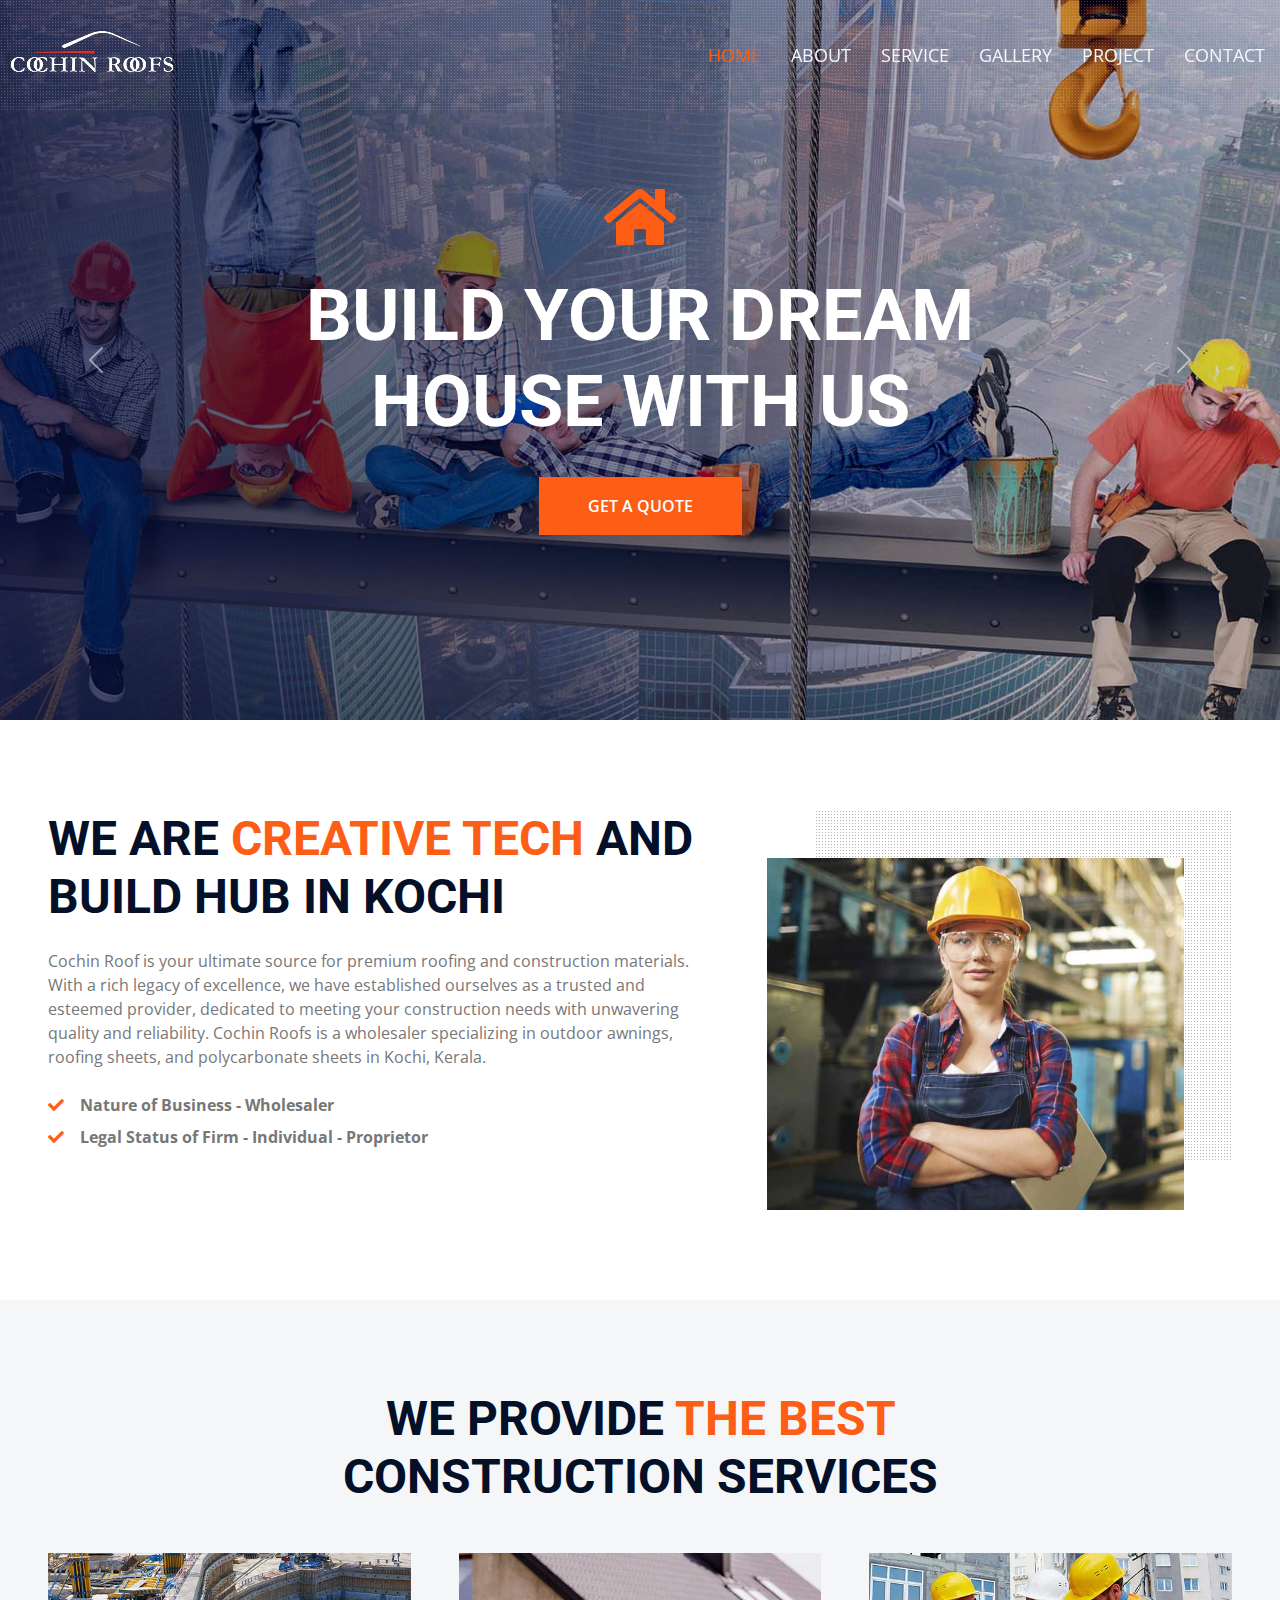
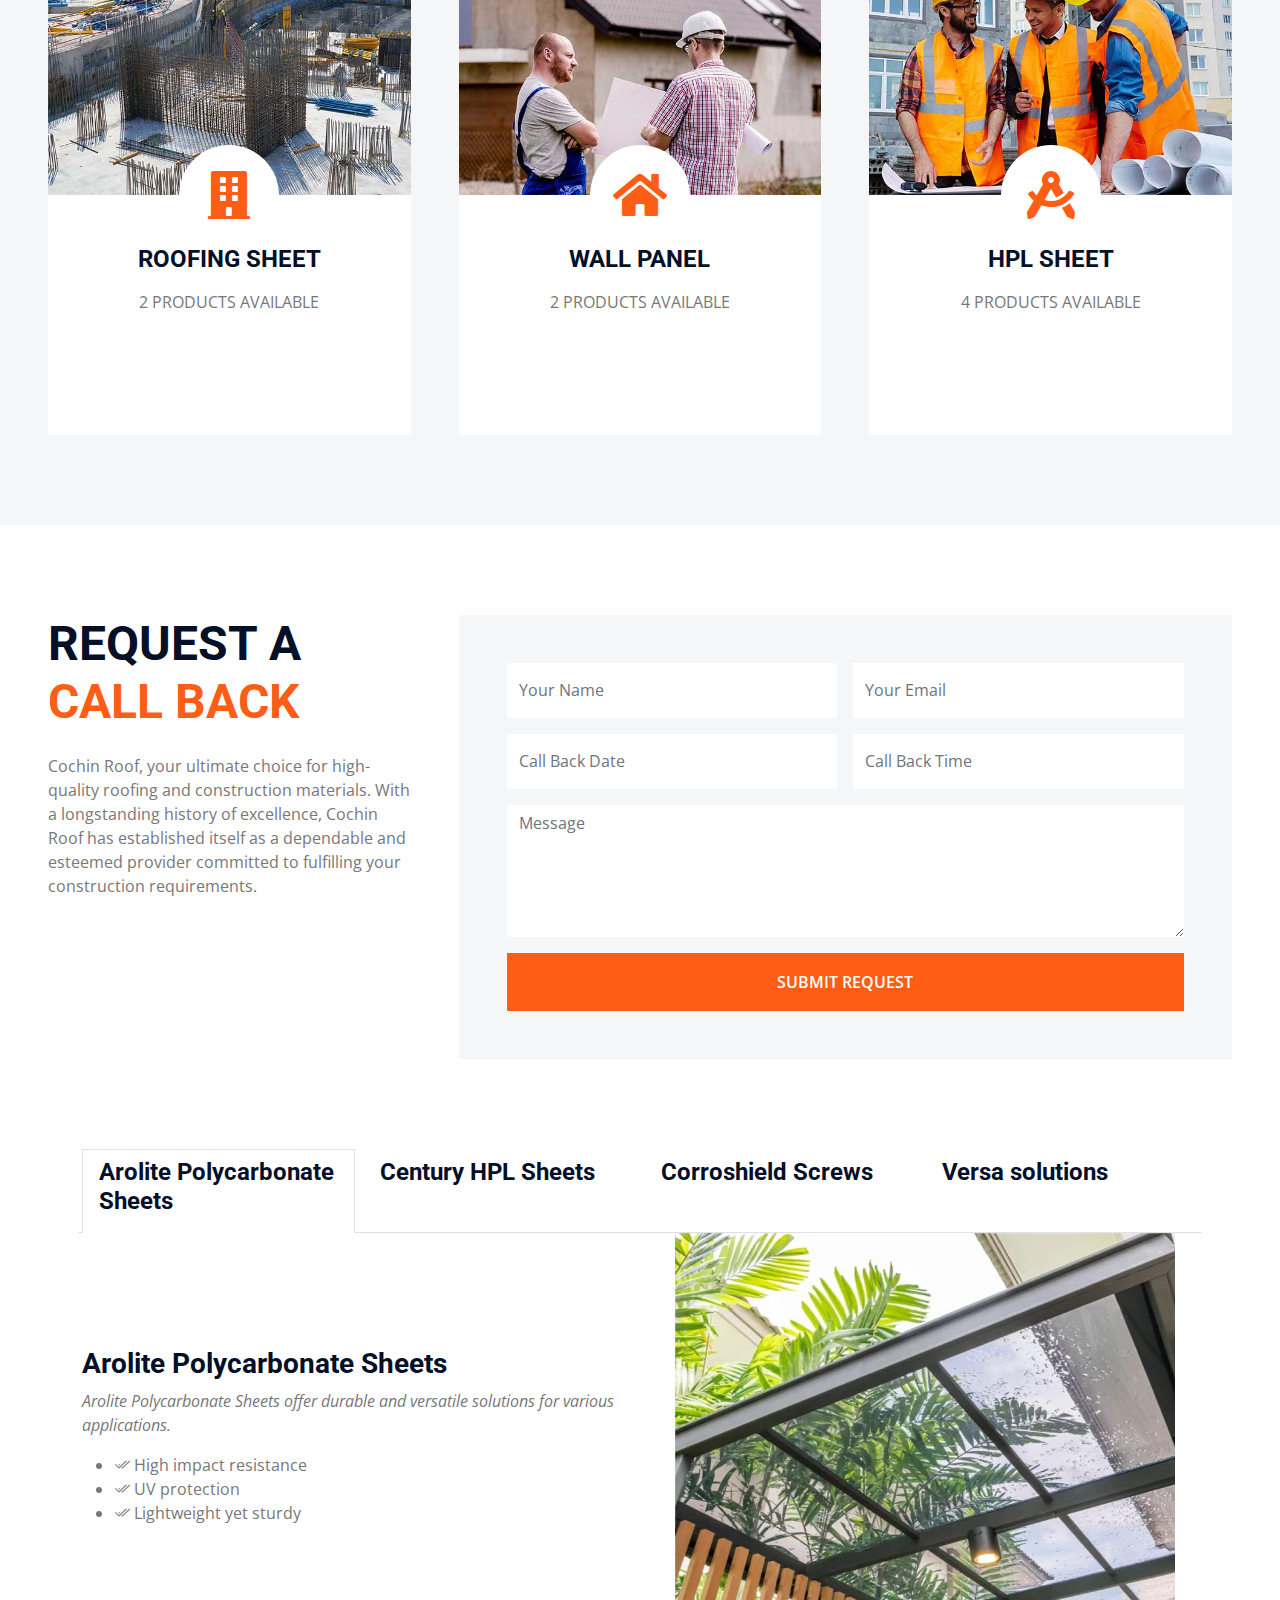
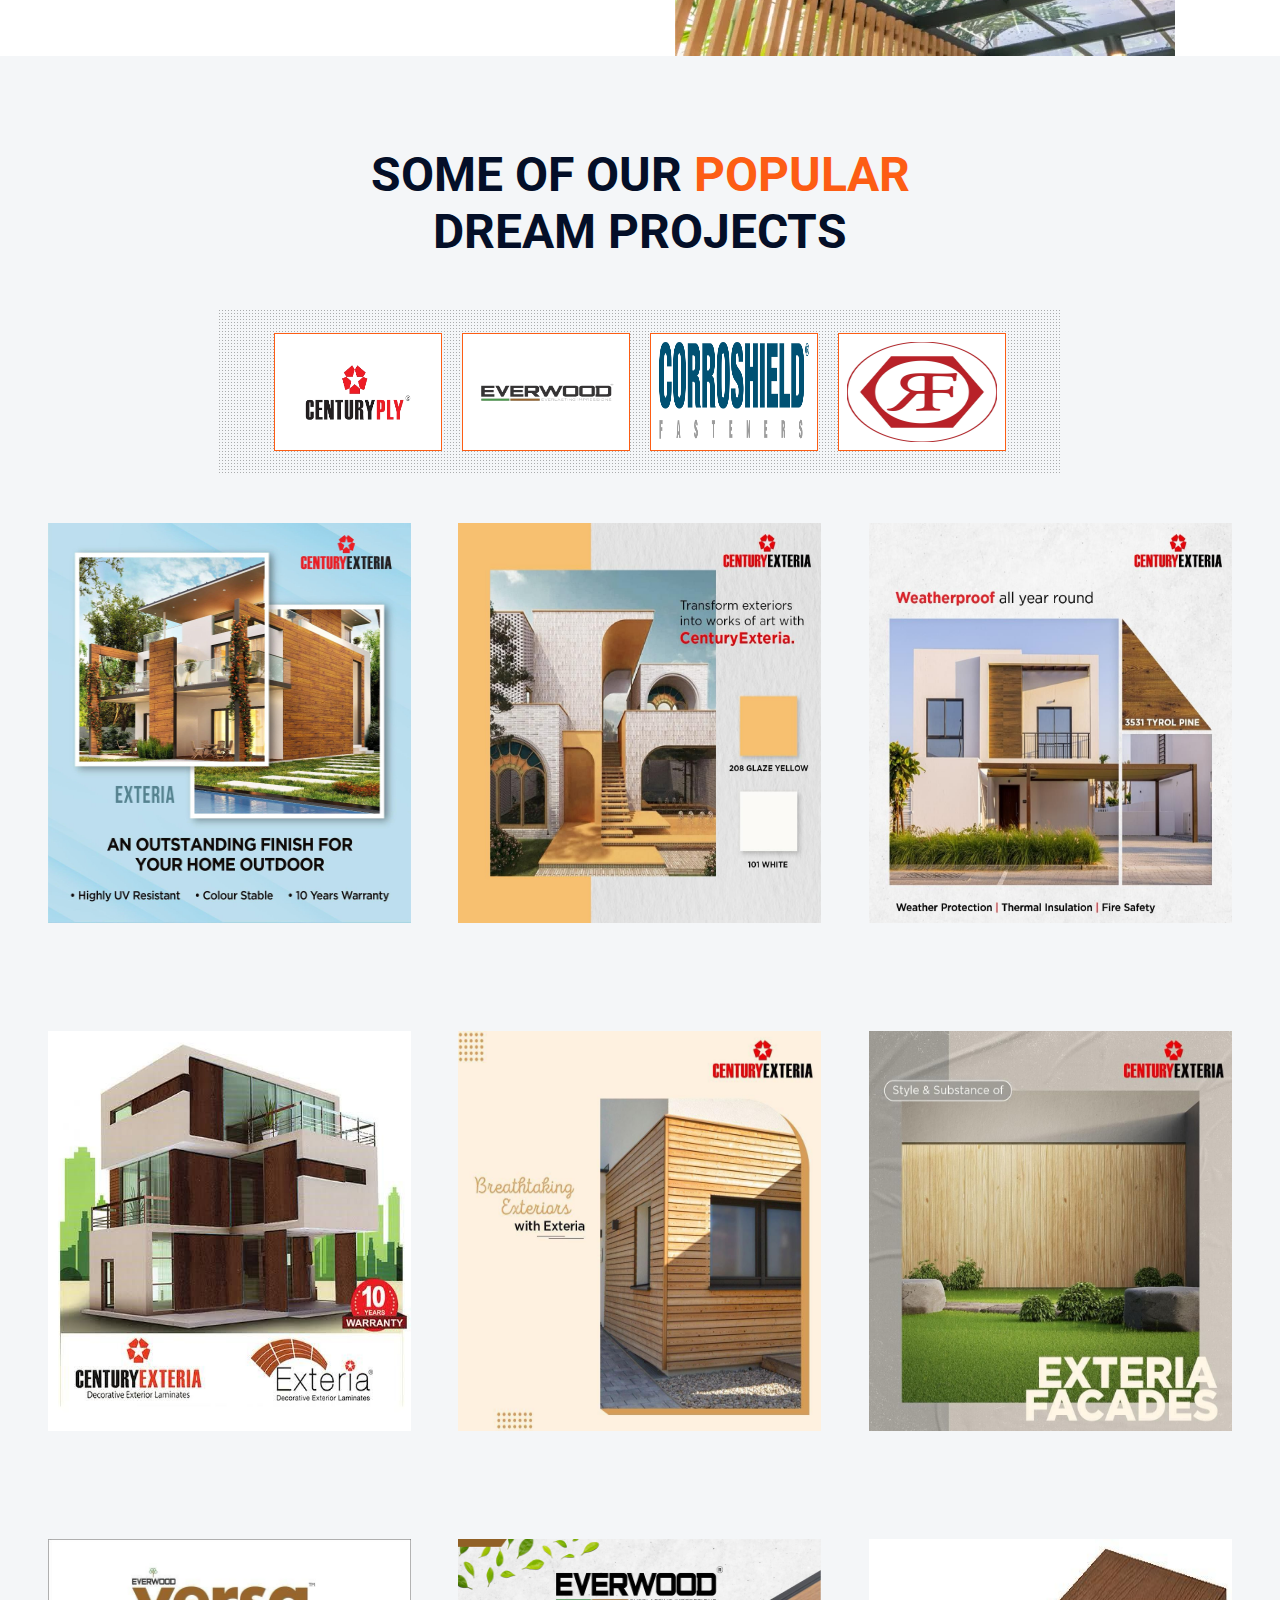
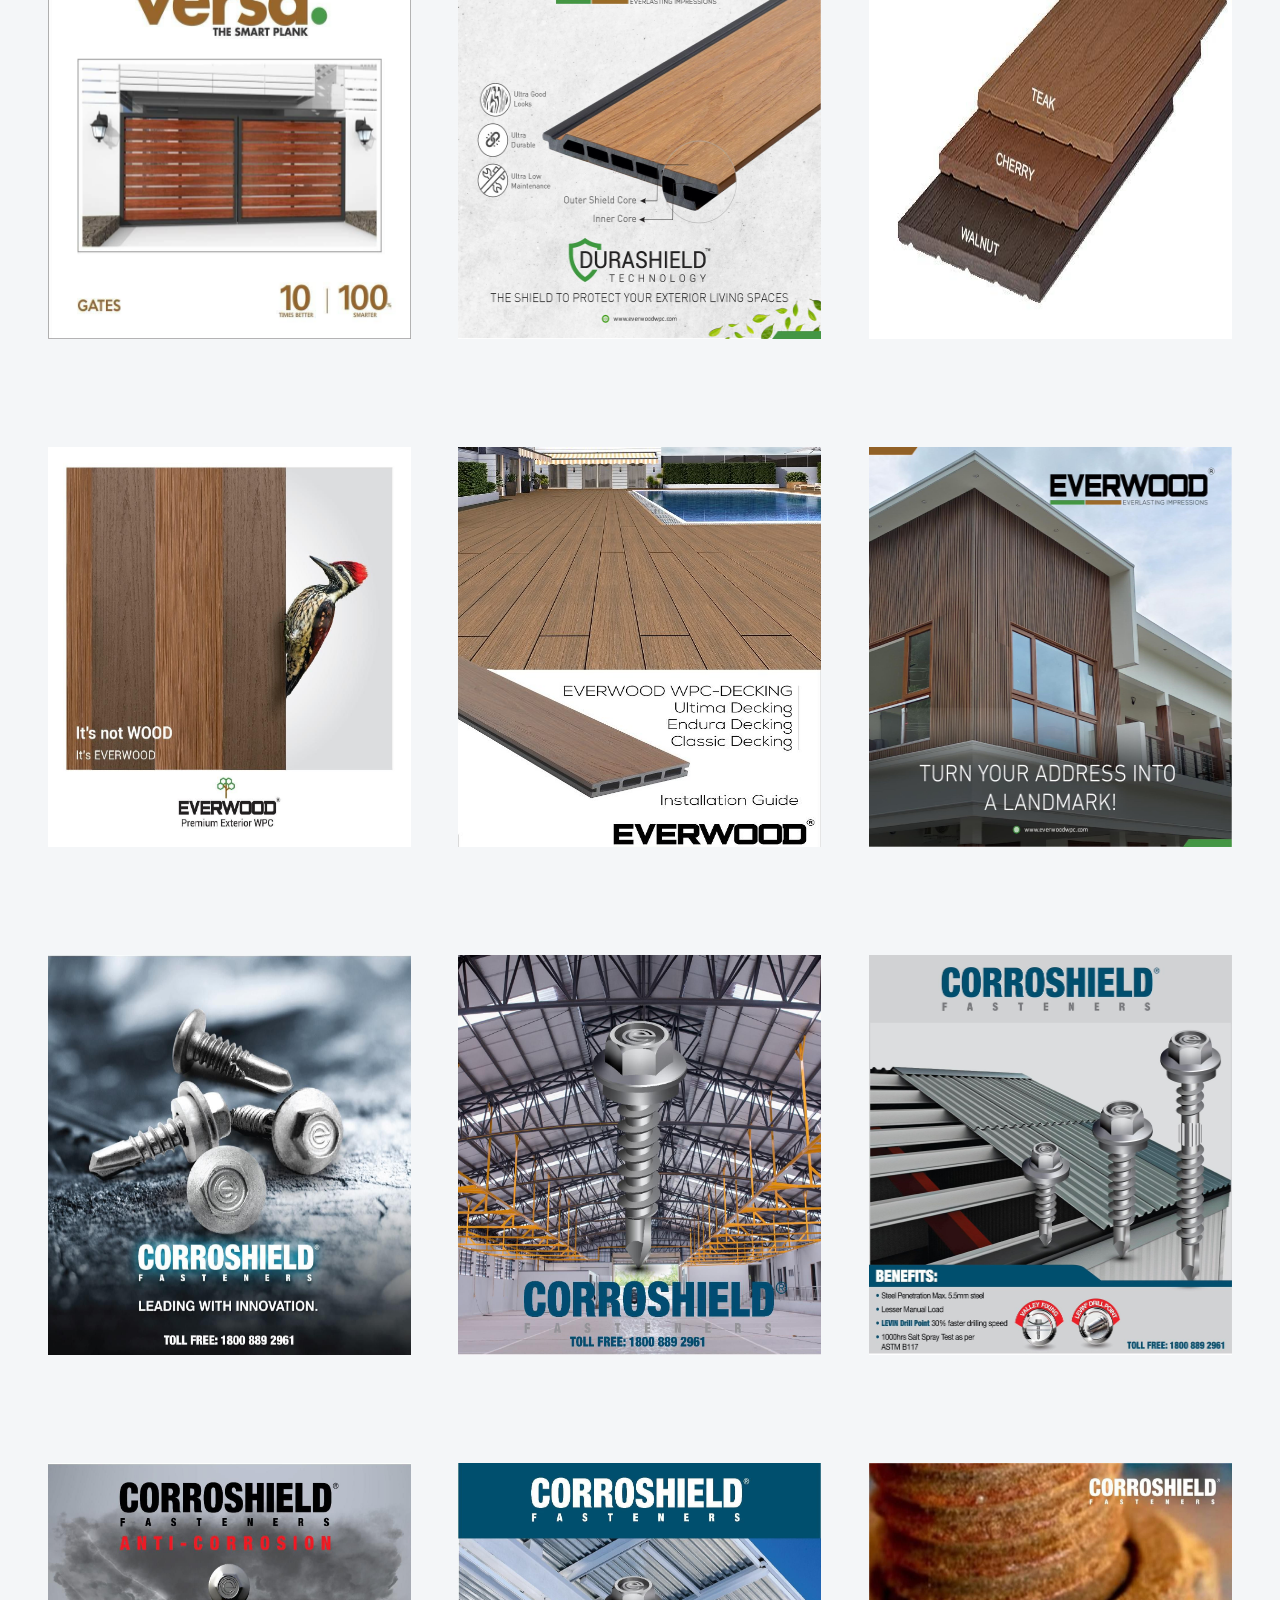
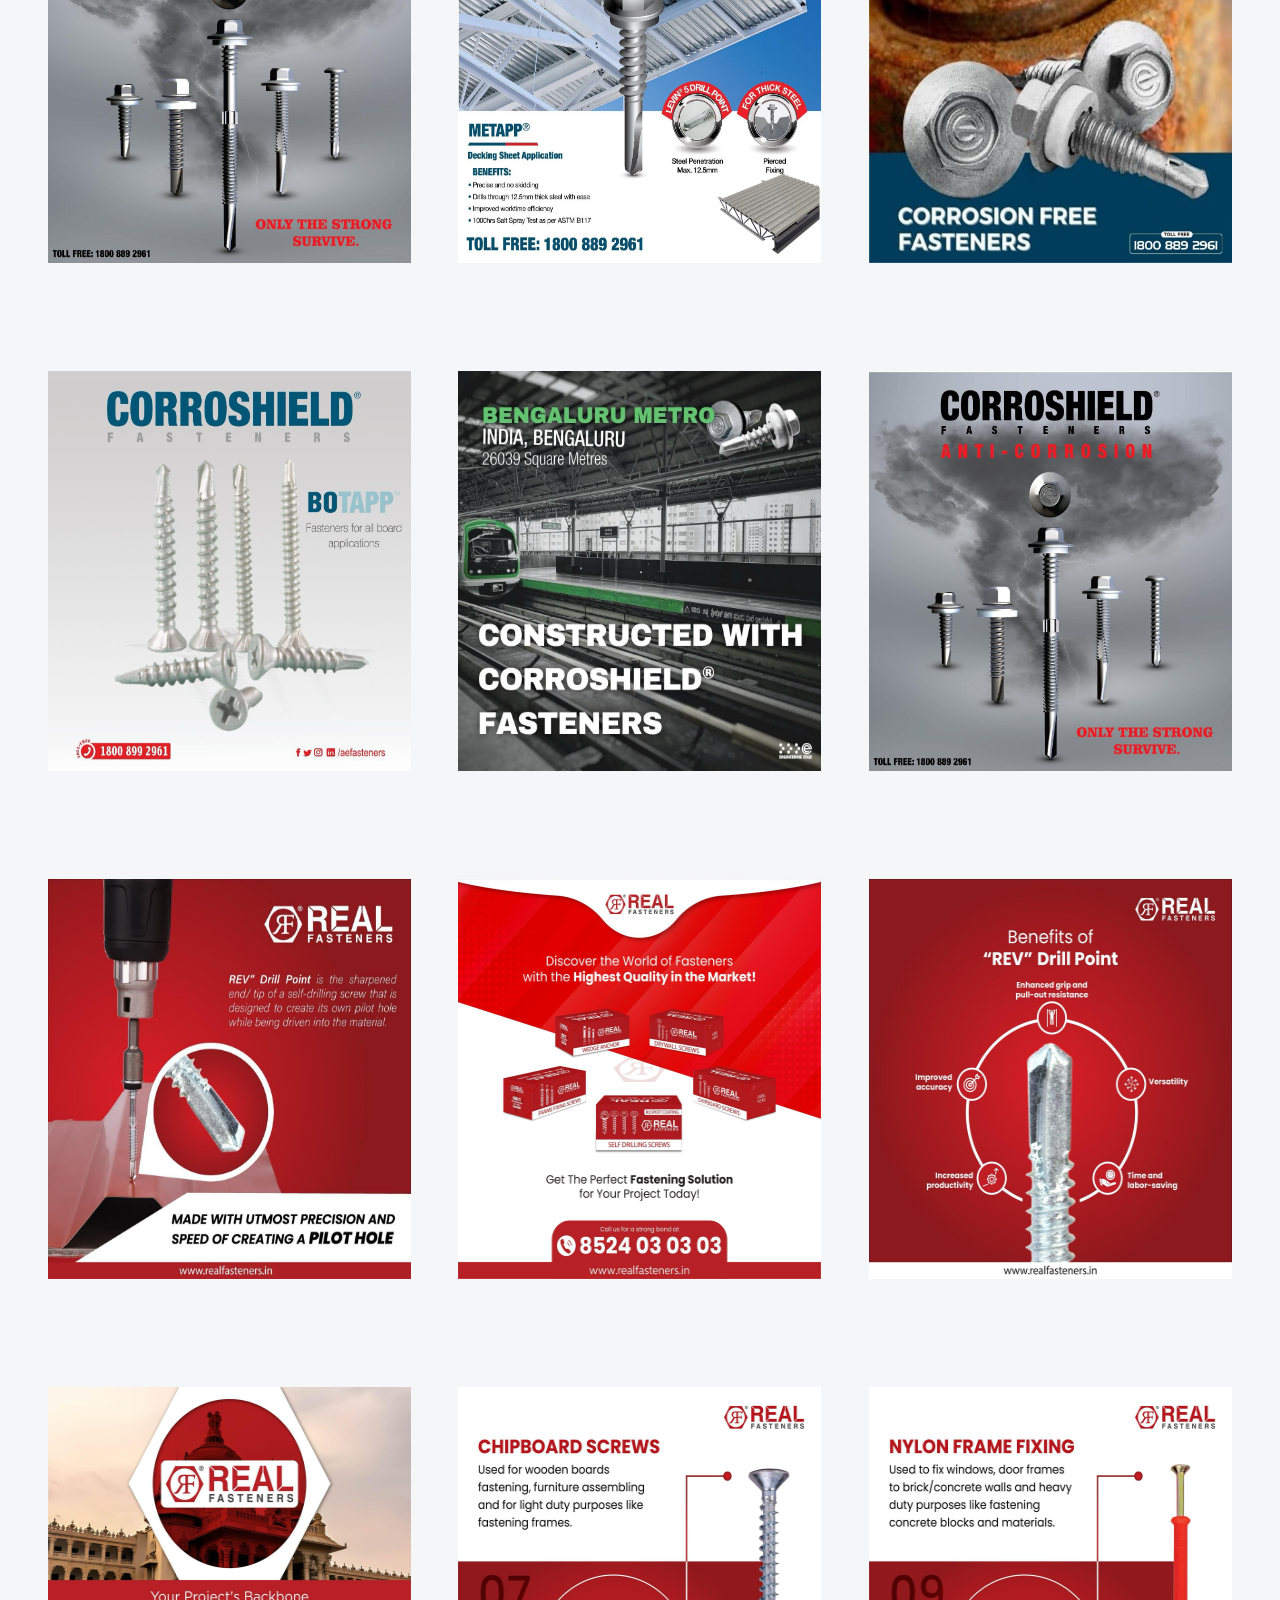
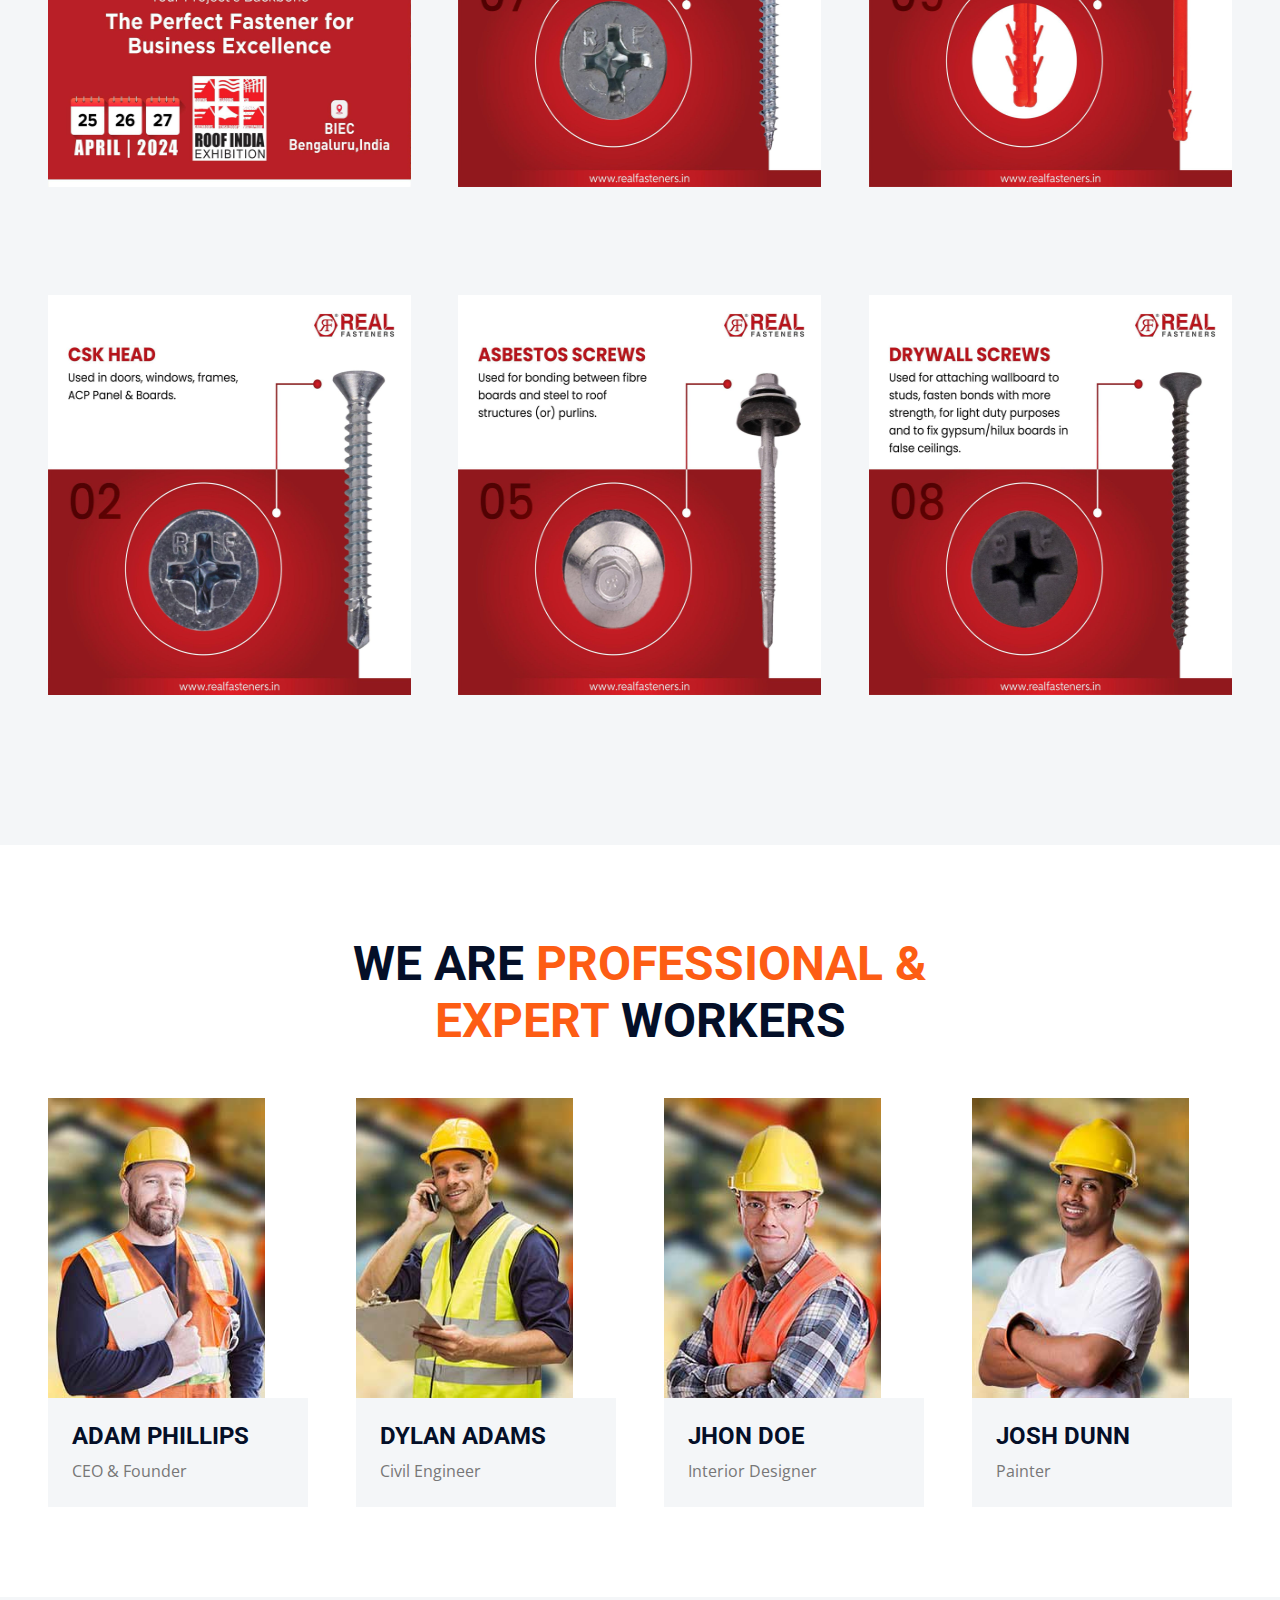
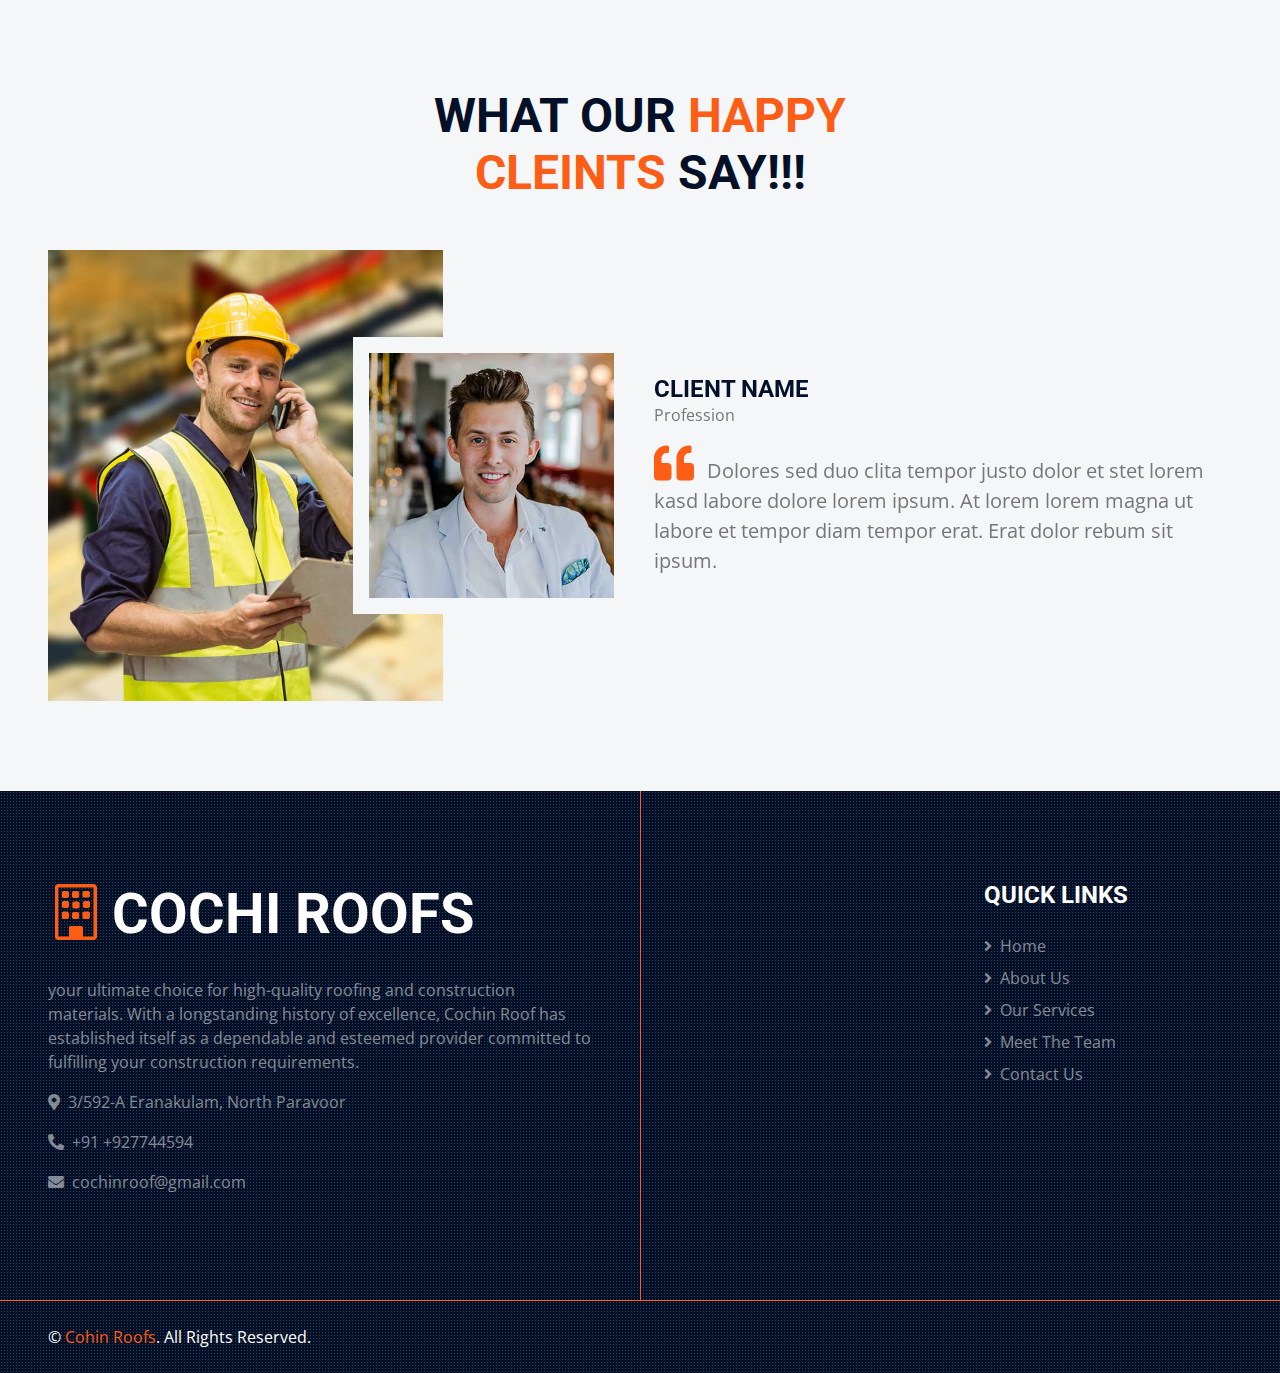
<file: webuild-1.0.0/index.html>
<!DOCTYPE html>
<html lang="en">

<head>
    <meta charset="utf-8">
    <title>COCHIN ROOFS</title>
    <meta content="width=device-width, initial-scale=1.0" name="viewport">
    <meta content="Free HTML Templates" name="keywords">
    <meta content="Free HTML Templates" name="description">

    <!-- Favicon -->
    <link href="img/favicon.ico" rel="icon">

    <!-- Google Web Fonts -->
    <link rel="preconnect" href="https://fonts.gstatic.com">
    <link href="https://fonts.googleapis.com/css2?family=Open+Sans:wght@400;600&family=Roboto:wght@500;700&display=swap" rel="stylesheet"> 

    <!-- Icon Font Stylesheet -->
    <link href="https://cdnjs.cloudflare.com/ajax/libs/font-awesome/5.15.0/css/all.min.css" rel="stylesheet">
    <link href="https://cdn.jsdelivr.net/npm/bootstrap-icons@1.4.1/font/bootstrap-icons.css" rel="stylesheet">

    <!-- Libraries Stylesheet -->
    <link href="lib/owlcarousel/assets/owl.carousel.min.css" rel="stylesheet">
    <link href="lib/tempusdominus/css/tempusdominus-bootstrap-4.min.css" rel="stylesheet" />
    <link href="lib/lightbox/css/lightbox.min.css" rel="stylesheet">

    <!-- Customized Bootstrap Stylesheet -->
    <link href="css/bootstrap.min.css" rel="stylesheet">

    <!-- Template Stylesheet -->
    <link href="css/style.css" rel="stylesheet">
</head>

<body>
    <!-- Topbar Start -->
   <!-- <div class="container-fluid px-5 d-none d-lg-block">
        <div class="row gx-5">
            <div class="col-lg-4 text-center py-3">
                <div class="d-inline-flex align-items-center">
                    <i class="bi bi-geo-alt fs-1 text-primary me-3"></i>
                    <div class="text-start">
                        <h6 class="text-uppercase fw-bold">Our Office</h6>
                        <span> 3/592-A Eranakulam, North Paravoor</span>
                    </div>
                </div>
            </div>
            <div class="col-lg-4 text-center border-start border-end py-3">
                <div class="d-inline-flex align-items-center">
                    <i class="bi bi-envelope-open fs-1 text-primary me-3"></i>
                    <div class="text-start">
                        <h6 class="text-uppercase fw-bold">Email Us</h6>
                        <span>cochinroof@gmail.com</span>
                    </div>
                </div>
            </div>
            <div class="col-lg-4 text-center py-3">
                <div class="d-inline-flex align-items-center">
                    <i class="bi bi-phone-vibrate fs-1 text-primary me-3"></i>
                    <div class="text-start">
                        <h6 class="text-uppercase fw-bold">Call Us</h6>
                        <span>+91 +927744594</span>
                    </div>
                </div>
            </div>
        </div>
    </div>-->
    <!-- Topbar End -->


    <!-- Navbar Start -->
   <!-- <div class="container-fluid sticky-top bg-dark bg-light-radial shadow-sm px-5 pe-lg-0" style="background-color: #1b4d62 !important;">
        <nav class="navbar navbar-expand-lg bg-dark bg-light-radial navbar-dark py-3 py-lg-0" style="background-color: #1b4d62 !important;">
            <a href="index.html" class="navbar-brand">
                <h1 class="m-0 display-4 text-uppercase text-white"><i class="bi bi-building text-primary me-2"></i>COCHIN ROOFS</h1>
            </a>
            <button class="navbar-toggler" type="button" data-bs-toggle="collapse" data-bs-target="#navbarCollapse">
                <span class="navbar-toggler-icon"></span>
            </button>
            <div class="collapse navbar-collapse" id="navbarCollapse">
                <div class="navbar-nav ms-auto py-0">
                    <a href="index.html" class="nav-item nav-link active">Home</a>
                    <a href="about.html" class="nav-item nav-link">About</a>
                    <a href="service.html" class="nav-item nav-link">Service</a>
                    <a href="gallery.html" class="nav-item nav-link">Gallery</a>
                    <a href="project.html" class="nav-item nav-link">Project</a>
                   <!-- <div class="nav-item dropdown">
                        <a href="#" class="nav-link dropdown-toggle" data-bs-toggle="dropdown">Galler</a>
                        <div class="dropdown-menu m-0">
                            <a href="project.html" class="dropdown-item">Our Project</a>
                            <a href="team.html" class="dropdown-item">The Team</a>
                            <a href="testimonial.html" class="dropdown-item">Testimonial</a>
                            <a href="blog.html" class="dropdown-item">Blog Grid</a>
                            <a href="detail.html" class="dropdown-item">Blog Detail</a>
                        </div>
                    </div>
                    <a href="contact.html" class="nav-item nav-link">Contact</a>
                </div>
            </div>
        </nav>
    </div>-->
    <!-- Navbar End -->


    <!-- Carousel Start -->
    <div class="container-fluid p-0 header">
	<nav class="navbar navbar-expand-lg bg-dark bg-light-radial navbar-dark py-3 py-lg-0"
	style=" border: none; position: absolute; width: 100%;z-index: 10;">
            <a href="index.html" class="navbar-brand">
               <img class="logo" src="img/logo-blacks.png" alt="Image">
            </a>
            <button class="navbar-toggler" type="button" data-bs-toggle="collapse" data-bs-target="#navbarCollapse">
                <span class="navbar-toggler-icon"></span>
            </button>
            <div class="collapse navbar-collapse" id="navbarCollapse">
                <div class="navbar-nav ms-auto py-0">
                    <a href="index.html" class="nav-item nav-link active">Home</a>
                    <a href="about.html" class="nav-item nav-link">About</a>
                    <a href="service.html" class="nav-item nav-link">Service</a>
                    <a href="gallery.html" class="nav-item nav-link">Gallery</a>
                    <a href="project.html" class="nav-item nav-link">Project</a>
                   <!-- <div class="nav-item dropdown">
                        <a href="#" class="nav-link dropdown-toggle" data-bs-toggle="dropdown">Galler</a>
                        <div class="dropdown-menu m-0">
                            <a href="project.html" class="dropdown-item">Our Project</a>
                            <a href="team.html" class="dropdown-item">The Team</a>
                            <a href="testimonial.html" class="dropdown-item">Testimonial</a>
                            <a href="blog.html" class="dropdown-item">Blog Grid</a>
                            <a href="detail.html" class="dropdown-item">Blog Detail</a>
                        </div>
                    </div>-->
                    <a href="contact.html" class="nav-item nav-link">Contact</a>
                </div>
            </div>
        </nav>
        <div id="header-carousel" class="carousel slide carousel-fade" data-bs-ride="carousel">
            <div class="carousel-inner">
                <div class="carousel-item active">
                    <img class="w-100" src="img/carousel-1.jpg" alt="Image">
                    <div class="carousel-caption d-flex flex-column align-items-center justify-content-center">
                        <div class="p-3" style="max-width: 900px;">
                            <i class="fa fa-home fa-4x text-primary mb-4 d-none d-sm-block"></i>
                            <h1 class="display-2 text-uppercase text-white mb-md-4">Build Your Dream House With Us</h1>
                            <a href="" class="btn btn-primary py-md-3 px-md-5 mt-2">Get A Quote</a>
                        </div>
                    </div>
                </div>
                <div class="carousel-item ">
                    <img class="w-100" src="img/h1_hero.jpg" alt="Image">
                    <div class="carousel-caption d-flex flex-column align-items-center justify-content-center">
                        <div class="p-3" style="max-width: 900px;">
                            <i class="fa fa-tools fa-4x text-primary mb-4 d-none d-sm-block"></i>
                            <h1 data-animation="fadeInUp" data-delay=".5s" class="heading1" style="animation-delay: .5s;">advanced</h1>
                           <div class="stock-text" data-animation="fadeInUp" data-delay=".8s" style="animation-delay: 0.8s;">
                                      
                                        <h2 class="heading2">Construction</h2>
                                    </div>
                        </div>
                    </div>
                </div>
            </div>
            <button class="carousel-control-prev" type="button" data-bs-target="#header-carousel"
                data-bs-slide="prev">
                <span class="carousel-control-prev-icon" aria-hidden="true"></span>
                <span class="visually-hidden">Previous</span>
            </button>
            <button class="carousel-control-next" type="button" data-bs-target="#header-carousel"
                data-bs-slide="next">
                <span class="carousel-control-next-icon" aria-hidden="true"></span>
                <span class="visually-hidden">Next</span>
            </button>
        </div>
    </div>
    <!-- Carousel End -->


    <!-- About Start -->
    <div class="container-fluid py-6 px-5">
        <div class="row g-5">
            <div class="col-lg-7">
                <h1 class="display-5 text-uppercase mb-4">We are <span class="text-primary">Creative Tech</span> and Build hub in Kochi</h1>
                <!--<h4 class="text-uppercase mb-3 text-body">Tempor erat elitr at rebum at at clita. Diam dolor diam ipsum tempor sit diam amet diam et eos labore</h4>-->
                <p>Cochin Roof is your ultimate source for premium roofing and construction materials. With a rich legacy of excellence, we have established ourselves as a trusted and esteemed provider, dedicated to meeting your construction needs with unwavering quality and reliability.

Cochin Roofs is a wholesaler specializing in outdoor awnings, roofing sheets, and polycarbonate sheets in Kochi, Kerala.</p>
                <div class="row gx-5 py-2">
                    <div class="col-sm-12 mb-2">

                        <p class="fw-bold mb-2"><i class="fa fa-check text-primary me-3"></i>Nature of Business - Wholesaler</p>
                        <p class="fw-bold mb-2"><i class="fa fa-check text-primary me-3"></i>Legal Status of Firm - Individual - Proprietor</p>
                        </div>
                    
                </div>
               
            </div>
            <div class="col-lg-5 pb-5" style="min-height: 400px;">
                <div class="position-relative bg-dark-radial h-100 ms-5">
                    <img class="position-absolute w-100 h-100 mt-5 ms-n5" src="img/about.jpg" style="object-fit: cover;">
                </div>
            </div>
        </div>
    </div>
    <!-- About End -->
    

    <!-- Services Start -->
    <div class="container-fluid bg-light py-6 px-5">
        <div class="text-center mx-auto mb-5" style="max-width: 600px;">
            <h1 class="display-5 text-uppercase mb-4">We Provide <span class="text-primary">The Best</span> Construction Services</h1>
        </div>
        <div class="row g-5">
            <div class="col-lg-4 col-md-6">
                <div class="service-item bg-white d-flex flex-column align-items-center text-center">
                    <img class="img-fluid" src="img/service-1.jpg" alt="">
                    <div class="service-icon bg-white">
                        <i class="fa fa-3x fa-building text-primary"></i>
                    </div>
                    <div class="px-4 pb-4">
                        <h4 class="text-uppercase mb-3">Roofing Sheet </h4>
						<p>2 PRODUCTS AVAILABLE</p>        
                    </div>
                </div>
            </div>
            <div class="col-lg-4 col-md-6">
                <div class="service-item bg-white rounded d-flex flex-column align-items-center text-center">
                    <img class="img-fluid" src="img/service-2.jpg" alt="">
                    <div class="service-icon bg-white">
                        <i class="fa fa-3x fa-home text-primary"></i>
                    </div>
                    <div class="px-4 pb-4">
                        <h4 class="text-uppercase mb-3">Wall Panel</h4>
                        <p>2 PRODUCTS AVAILABLE</p>
                    </div>
                </div>
            </div>
            <div class="col-lg-4 col-md-6">
                <div class="service-item bg-white rounded d-flex flex-column align-items-center text-center">
                    <img class="img-fluid" src="img/service-3.jpg" alt="">
                    <div class="service-icon bg-white">
                        <i class="fa fa-3x fa-drafting-compass text-primary"></i>
                    </div>
                    <div class="px-4 pb-4">
                        <h4 class="text-uppercase mb-3">HPL SHEET</h4>
                        <p>4 PRODUCTS AVAILABLE</p>
                    </div>
                </div>
            </div>
           <!-- <div class="col-lg-4 col-md-6">
                <div class="service-item bg-white rounded d-flex flex-column align-items-center text-center">
                    <img class="img-fluid" src="img/service-4.jpg" alt="">
                    <div class="service-icon bg-white">
                        <i class="fa fa-3x fa-palette text-primary"></i>
                    </div>
                    <div class="px-4 pb-4">
                        <h4 class="text-uppercase mb-3">Interior Design</h4>
                        <p>Duo dolore et diam sed ipsum stet amet duo diam. Rebum amet ut amet sed erat sed sed amet magna elitr amet kasd diam duo</p>
                        <a class="btn text-primary" href="">Read More <i class="bi bi-arrow-right"></i></a>
                    </div>
                </div>
            </div>
            <div class="col-lg-4 col-md-6">
                <div class="service-item bg-white rounded d-flex flex-column align-items-center text-center">
                    <img class="img-fluid" src="img/service-5.jpg" alt="">
                    <div class="service-icon bg-white">
                        <i class="fa fa-3x fa-tools text-primary"></i>
                    </div>
                    <div class="px-4 pb-4">
                        <h4 class="text-uppercase mb-3">Fixing & Support</h4>
                        <p>Duo dolore et diam sed ipsum stet amet duo diam. Rebum amet ut amet sed erat sed sed amet magna elitr amet kasd diam duo</p>
                        <a class="btn text-primary" href="">Read More <i class="bi bi-arrow-right"></i></a>
                    </div>
                </div>
            </div>
            <div class="col-lg-4 col-md-6">
                <div class="service-item bg-white rounded d-flex flex-column align-items-center text-center">
                    <img class="img-fluid" src="img/service-6.jpg" alt="">
                    <div class="service-icon bg-white">
                        <i class="fa fa-3x fa-paint-brush text-primary"></i>
                    </div>
                    <div class="px-4 pb-4">
                        <h4 class="text-uppercase mb-3">Painting</h4>
                        <p>Duo dolore et diam sed ipsum stet amet duo diam. Rebum amet ut amet sed erat sed sed amet magna elitr amet kasd diam duo</p>
                        <a class="btn text-primary" href="">Read More <i class="bi bi-arrow-right"></i></a>
                    </div>
                </div>
            </div>-->
        </div>
    </div>
    <!-- Services End -->


    <!-- Appointment Start -->
    <div class="container-fluid py-6 px-5">
        <div class="row gx-5">
            <div class="col-lg-4 mb-5 mb-lg-0">
                <div class="mb-4">
                    <h1 class="display-5 text-uppercase mb-4">Request A <span class="text-primary">Call Back</span></h1>
                </div>
                <p class="mb-5">Cochin Roof, your ultimate choice for high-quality roofing and construction materials. With a longstanding history of excellence, Cochin Roof has established itself as a dependable and esteemed provider committed to fulfilling your construction requirements.</p>
                
            </div>
            <div class="col-lg-8">
                <div class="bg-light text-center p-5">
                    <form>
                        <div class="row g-3">
                            <div class="col-12 col-sm-6">
                                <input type="text" class="form-control border-0" placeholder="Your Name" style="height: 55px;">
                            </div>
                            <div class="col-12 col-sm-6">
                                <input type="email" class="form-control border-0" placeholder="Your Email" style="height: 55px;">
                            </div>
                            <div class="col-12 col-sm-6">
                                <div class="date" id="date" data-target-input="nearest">
                                    <input type="text"
                                        class="form-control border-0 datetimepicker-input"
                                        placeholder="Call Back Date" data-target="#date" data-toggle="datetimepicker" style="height: 55px;">
                                </div>
                            </div>
                            <div class="col-12 col-sm-6">
                                <div class="time" id="time" data-target-input="nearest">
                                    <input type="text"
                                        class="form-control border-0 datetimepicker-input"
                                        placeholder="Call Back Time" data-target="#time" data-toggle="datetimepicker" style="height: 55px;">
                                </div>
                            </div>
                            <div class="col-12">
                                <textarea class="form-control border-0" rows="5" placeholder="Message"></textarea>
                            </div>
                            <div class="col-12">
                                <button class="btn btn-primary w-100 py-3" type="submit">Submit Request</button>
                            </div>
                        </div>
                    </form>
                </div>
            </div>
        </div>
    </div>
    <!-- Appointment End -->
<section id="features" class="features section">

  <div class="container">

    <ul class="nav nav-tabs row  g-2 d-flex" data-aos="fade-up" data-aos-delay="100" role="tablist">

      <li class="nav-item col-3" role="presentation">
        <a class="nav-link active show" data-bs-toggle="tab" data-bs-target="#features-tab-1" aria-selected="true" role="tab">
          <h4>Arolite Polycarbonate Sheets</h4>
        </a>
      </li><!-- End tab nav item -->

      <li class="nav-item col-3" role="presentation">
        <a class="nav-link" data-bs-toggle="tab" data-bs-target="#features-tab-2" aria-selected="false" tabindex="-1" role="tab">
          <h4>Century HPL Sheets</h4>
        </a><!-- End tab nav item -->

      </li>
      <li class="nav-item col-3" role="presentation">
        <a class="nav-link" data-bs-toggle="tab" data-bs-target="#features-tab-3" aria-selected="false" tabindex="-1" role="tab">
          <h4>Corroshield Screws</h4>
        </a>
      </li><!-- End tab nav item -->

      <li class="nav-item col-3" role="presentation">
        <a class="nav-link" data-bs-toggle="tab" data-bs-target="#features-tab-4" aria-selected="false" tabindex="-1" role="tab">
          <h4>Versa solutions</h4>
        </a>
      </li><!-- End tab nav item -->

    </ul>

    <div class="tab-content" data-aos="fade-up" data-aos-delay="200">

      <div class="tab-pane fade active show" id="features-tab-1" role="tabpanel">
        <div class="row">
          <div class="col-lg-6 order-2 order-lg-1 mt-3 mt-lg-0 d-flex flex-column justify-content-center">
            <h3 class="">Arolite Polycarbonate Sheets</h3>
            <p class="fst-italic">
              Arolite Polycarbonate Sheets offer durable and versatile solutions for various applications.
            </p>
            <ul>
              <li><i class="bi bi-check2-all"></i> <span>High impact resistance</span></li>
              <li><i class="bi bi-check2-all"></i> <span>UV protection</span></li>
              <li><i class="bi bi-check2-all"></i> <span>Lightweight yet sturdy</span></li>
            </ul>
          </div>
          <div class="col-lg-6 order-1 order-lg-2 text-center">
            <img src="assets/product_img/polycarbonate-compact-sheet-500x500.webp" alt="Arolite Polycarbonate Sheets" class="img-fluid">
          </div>
        </div>
      </div><!-- End tab content item -->

      <div class="tab-pane fade" id="features-tab-2" role="tabpanel">
        <div class="row">
          <div class="col-lg-6 order-2 order-lg-1 mt-3 mt-lg-0 d-flex flex-column justify-content-center">
            <h3>Century HPL Sheets</h3>
            <p class="fst-italic">
              Century HPL Sheets provide durable and aesthetic solutions for interior and exterior applications.
            </p>
            <ul>
              <li><i class="bi bi-check2-all"></i> <span>Scratch and abrasion-resistant</span></li>
              <li><i class="bi bi-check2-all"></i> <span>Weatherproof</span></li>
              <li><i class="bi bi-check2-all"></i> <span>Easy to maintain</span></li>
            </ul>
          </div>
          <div class="col-lg-6 order-1 order-lg-2 text-center">
            <img src="assets/product_img/century-hpl-sheet-500x500.webp" alt="Century HPL Sheets" class="img-fluid">
          </div>
        </div>
      </div><!-- End tab content item -->

      <div class="tab-pane fade" id="features-tab-3" role="tabpanel">
        <div class="row">
          <div class="col-lg-6 order-2 order-lg-1 mt-3 mt-lg-0 d-flex flex-column justify-content-center">
            <h3>Corroshield Screws</h3>
            <p class="fst-italic">
              Corroshield Screws offer reliable and corrosion-resistant fastening solutions for various construction projects.
            </p>
            <ul>
              <li><i class="bi bi-check2-all"></i> <span>High corrosion resistance</span></li>
              <li><i class="bi bi-check2-all"></i> <span>Durable and long-lasting</span></li>
              <li><i class="bi bi-check2-all"></i> <span>Easy to install</span></li>
            </ul>
          </div>
          <div class="col-lg-6 order-1 order-lg-2 text-center">
            <img src="assets/product_img/IMG-20240413-WA0046.jpg" alt="Corroshield Screws" class="img-fluid">
          </div>
        </div>
      </div><!-- End tab content item -->

      <div class="tab-pane fade" id="features-tab-4" role="tabpanel">
        <div class="row">
          <div class="col-lg-6 order-2 order-lg-1 mt-3 mt-lg-0 d-flex flex-column justify-content-center">
            <h3>Versa solutions</h3>
            <p class="fst-italic">
              Versa solutions offer versatile and innovative solutions for various construction and design challenges.
            </p>
            <ul>
              <li><i class="bi bi-check2-all"></i> <span>Customizable options</span></li>
              <li><i class="bi bi-check2-all"></i> <span>High-quality materials</span></li>
              <li><i class="bi bi-check2-all"></i> <span>Functional and aesthetic designs</span></li>
            </ul>
          </div>
          <div class="col-lg-6 order-1 order-lg-2 text-center">
            <img src="assets/product_img/IMG-20240413-WA0038.jpg" alt="Versa solutions" class="img-fluid">
          </div>
        </div>
      </div><!-- End tab content item -->

    </div>

  </div>

</section><!-- /Features Section -->

    <!-- Portfolio Start -->
    <div class="container-fluid bg-light py-6 px-5">
        <div class="text-center mx-auto mb-5" style="max-width: 600px;">
            <h1 class="display-5 text-uppercase mb-4">Some Of Our <span class="text-primary">Popular</span> Dream Projects</h1>
        </div>
        <div class="row gx-5">
            <div class="col-12 text-center">
                <div class="d-inline-block bg-dark-radial text-center pt-4 px-5 mb-5">
                    <ul class="list-inline mb-0" id="portfolio-flters">
                        <li class="btn btn-outline-primary bg-white p-2  mx-2 mb-4" data-filter=".first">
                            <img src="assets/img/projects/centurypng.png" style="width: 150px; height: 100px;">
                            
                        </li>
                        <li class="btn btn-outline-primary bg-white p-2 mx-2 mb-4" data-filter=".second">
                            <img src="assets/img/projects/everwood.png" style="width: 150px; height: 100px;">
                            
                        </li>
                        <li class="btn btn-outline-primary bg-white p-2 mx-2 mb-4" data-filter=".third">
                            <img src="assets/product_img/Corroshield-logo-1.png" style="width: 150px; height: 100px;">
                            
                        </li>
						<li class="btn btn-outline-primary bg-white p-2 mx-2 mb-4" data-filter=".fourth">
                            <img src="assets/img/realimg/IMG-20240421-WA0053.jpg" style="width: 150px; height: 100px;">
                            
                        </li>
                    </ul>
                </div>
            </div>
        </div>
        <div class="row g-5 portfolio-container">
            <div class="col-xl-4 col-lg-6 col-md-6 portfolio-item first">
                <div class="position-relative portfolio-box">
                     <img src="assets/product_img/IMG-20240413-WA0030.jpg" class="img-fluid w-100" alt="">
                   
                    <a class="portfolio-btn" href="assets/product_img/IMG-20240413-WA0030.jpg" data-lightbox="portfolio">
                        <i class="bi bi-plus text-white"></i>
                    </a>
                </div>
            </div>
            <div class="col-xl-4 col-lg-6 col-md-6 portfolio-item first">
                <div class="position-relative portfolio-box">
                    <img class="img-fluid w-100" src="assets/product_img/IMG-20240413-WA0031.jpg" alt="">
                    
                    <a class="portfolio-btn" href="assets/product_img/IMG-20240413-WA0031.jpg" data-lightbox="portfolio">
                        <i class="bi bi-plus text-white"></i>
                    </a>
                </div>
            </div>
            <div class="col-xl-4 col-lg-6 col-md-6 portfolio-item first">
                <div class="position-relative portfolio-box">
                    <img class="img-fluid w-100" src="assets/product_img/IMG-20240413-WA0032.jpg" alt="">
                    
                    <a class="portfolio-btn" href="assets/product_img/IMG-20240413-WA0032.jpg" data-lightbox="portfolio">
                        <i class="bi bi-plus text-white"></i>
                    </a>
                </div>
            </div>
            <div class="col-xl-4 col-lg-6 col-md-6 portfolio-item first">
                <div class="position-relative portfolio-box">
                    <img class="img-fluid w-100" src="assets/product_img/IMG-20240413-WA0033.jpg" alt="">
                    
                    <a class="portfolio-btn" href="assets/product_img/IMG-20240413-WA0033.jpg" data-lightbox="portfolio">
                        <i class="bi bi-plus text-white"></i>
                    </a>
                </div>
            </div>
            <div class="col-xl-4 col-lg-6 col-md-6 portfolio-item first">
                <div class="position-relative portfolio-box">
                    <img class="img-fluid w-100" src="assets/img/projects/IMG-20240421-WA0122.jpg" alt="">
                    
                    <a class="portfolio-btn" href="assets/img/projects/IMG-20240421-WA0122.jpg" data-lightbox="portfolio">
                        <i class="bi bi-plus text-white"></i>
                    </a>
                </div>
            </div>
           
		    <div class="col-xl-4 col-lg-6 col-md-6 portfolio-item first">
                <div class="position-relative portfolio-box">
                    <img class="img-fluid w-100" src="assets/img/projects/IMG-20240421-WA0124.jpg" alt="">
                    
                    <a class="portfolio-btn" href="assets/img/projects/IMG-20240421-WA0124.jpg" data-lightbox="portfolio">
                        <i class="bi bi-plus text-white"></i>
                    </a>
                </div>
            </div>
			 <div class="col-xl-4 col-lg-6 col-md-6 portfolio-item second">
                <div class="position-relative portfolio-box">
                    <img class="img-fluid w-100" src="assets/product_img/IMG-20240413-WA0038.jpg" alt="">
                    
                    <a class="portfolio-btn" href="assets/product_img/IMG-20240413-WA0038.jpg" data-lightbox="portfolio">
                        <i class="bi bi-plus text-white"></i>
                    </a>
                </div>
            </div>
			 <div class="col-xl-4 col-lg-6 col-md-6 portfolio-item second">
                <div class="position-relative portfolio-box">
                    <img class="img-fluid w-100" src="assets/product_img/IMG-20240413-WA0039.jpg" alt="">
                    
                    <a class="portfolio-btn" href="assets/product_img/IMG-20240413-WA0039.jpg" data-lightbox="portfolio">
                        <i class="bi bi-plus text-white"></i>
                    </a>
                </div>
            </div>
			 <div class="col-xl-4 col-lg-6 col-md-6 portfolio-item second">
                <div class="position-relative portfolio-box">
                    <img class="img-fluid w-100" src="assets/product_img/IMG-20240413-WA0040.jpg" alt="">
                    
                    <a class="portfolio-btn" href="assets/product_img/IMG-20240413-WA0040.jpg" data-lightbox="portfolio">
                        <i class="bi bi-plus text-white"></i>
                    </a>
                </div>
            </div>
			 <div class="col-xl-4 col-lg-6 col-md-6 portfolio-item second">
                <div class="position-relative portfolio-box">
                    <img class="img-fluid w-100" src="assets/product_img/IMG-20240413-WA0041.jpg" alt="">
                    
                    <a class="portfolio-btn" href="assets/product_img/IMG-20240413-WA0041.jpg" data-lightbox="portfolio">
                        <i class="bi bi-plus text-white"></i>
                    </a>
                </div>
            </div>
			 <div class="col-xl-4 col-lg-6 col-md-6 portfolio-item second">
                <div class="position-relative portfolio-box">
                    <img class="img-fluid w-100" src="assets/img//projects/everwoooood.jpg" alt="">
                    
                    <a class="portfolio-btn" href="assets/img//projects/everwoooood.jpg" data-lightbox="portfolio">
                        <i class="bi bi-plus text-white"></i>
                    </a>
                </div>
            </div>
			 <div class="col-xl-4 col-lg-6 col-md-6 portfolio-item second">
                <div class="position-relative portfolio-box">
                    <img class="img-fluid w-100" src="assets/product_img/IMG-20240413-WA0043.jpg" alt="">
                    
                    <a class="portfolio-btn" href="assets/product_img/IMG-20240413-WA0043.jpg" data-lightbox="portfolio">
                        <i class="bi bi-plus text-white"></i>
                    </a>
                </div>
            </div>
			<div class="col-xl-4 col-lg-6 col-md-6 portfolio-item third">
                <div class="position-relative portfolio-box">
                    <img class="img-fluid w-100" src="assets/product_img/IMG-20240413-WA0042.jpg" alt="">
                    
                    <a class="portfolio-btn" href="assets/product_img/IMG-20240413-WA0042.jpg" data-lightbox="portfolio">
                        <i class="bi bi-plus text-white"></i>
                    </a>
                </div>
            </div>
			<div class="col-xl-4 col-lg-6 col-md-6 portfolio-item third">
                <div class="position-relative portfolio-box">
                    <img class="img-fluid w-100" src="assets/product_img/IMG-20240413-WA0046.jpg" alt="">
                    
                    <a class="portfolio-btn" href="assets/product_img/IMG-20240413-WA0046.jpg" data-lightbox="portfolio">
                        <i class="bi bi-plus text-white"></i>
                    </a>
                </div>
            </div>
			<div class="col-xl-4 col-lg-6 col-md-6 portfolio-item third">
                <div class="position-relative portfolio-box">
                    <img class="img-fluid w-100" src="assets/product_img/IMG-20240413-WA0044.jpg" alt="">
                    
                    <a class="portfolio-btn" href="assets/product_img/IMG-20240413-WA0044.jpg" data-lightbox="portfolio">
                        <i class="bi bi-plus text-white"></i>
                    </a>
                </div>
            </div>
			<div class="col-xl-4 col-lg-6 col-md-6 portfolio-item third">
                <div class="position-relative portfolio-box">
                    <img class="img-fluid w-100" src="assets/product_img/IMG-20240413-WA0045.jpg" alt="">
                    
                    <a class="portfolio-btn" href="assets/product_img/IMG-20240413-WA0045.jpg" data-lightbox="portfolio">
                        <i class="bi bi-plus text-white"></i>
                    </a>
                </div>
            </div>
			<div class="col-xl-4 col-lg-6 col-md-6 portfolio-item third">
                <div class="position-relative portfolio-box">
                    <img class="img-fluid w-100" src="assets/product_img/IMG-20240413-WA0047.jpg" alt="">
                    
                    <a class="portfolio-btn" href="assets/product_img/IMG-20240413-WA0047.jpg" data-lightbox="portfolio">
                        <i class="bi bi-plus text-white"></i>
                    </a>
                </div>
            </div>
			
			<div class="col-xl-4 col-lg-6 col-md-6 portfolio-item third">
                <div class="position-relative portfolio-box">
                    <img class="img-fluid w-100" src="assets/product_img/IMG-20240413-WA0048.jpg" alt="">
                    
                    <a class="portfolio-btn" href="assets/product_img/IMG-20240413-WA0048.jpg" data-lightbox="portfolio">
                        <i class="bi bi-plus text-white"></i>
                    </a>
                </div>
            </div>
			<div class="col-xl-4 col-lg-6 col-md-6 portfolio-item third">
                <div class="position-relative portfolio-box">
                    <img class="img-fluid w-100" src="assets/img/projects/IMG-20240421-WA0057.jpg" alt="">
                   
                    <a class="portfolio-btn" href="assets/img/projects/IMG-20240421-WA0057.jpg" data-lightbox="portfolio">
                        <i class="bi bi-plus text-white"></i>
                    </a>
                </div>
            </div>
			<div class="col-xl-4 col-lg-6 col-md-6 portfolio-item third">
                <div class="position-relative portfolio-box">
                    <img class="img-fluid w-100" src="assets/img/projects/IMG-20240421-WA0056.jpg" alt="">
                    
                    <a class="portfolio-btn" href="assets/img/projects/IMG-20240421-WA0056.jpg" data-lightbox="portfolio">
                        <i class="bi bi-plus text-white"></i>
                    </a>
                </div>
            </div>
			<div class="col-xl-4 col-lg-6 col-md-6 portfolio-item third">
                <div class="position-relative portfolio-box">
                    <img class="img-fluid w-100" src="assets/product_img/IMG-20240413-WA0045.jpg" alt="">
                    
                    <a class="portfolio-btn" href="assets/product_img/IMG-20240413-WA0045.jpg" data-lightbox="portfolio">
                        <i class="bi bi-plus text-white"></i>
                    </a>
                </div>
            </div>
			
			<div class="col-xl-4 col-lg-6 col-md-6 portfolio-item fourth">
                <div class="position-relative portfolio-box">
                    <img class="img-fluid w-100" src="assets/img/realimg/IMG-20240421-WA0050.jpg" alt="">
                    
                    <a class="portfolio-btn" href="assets/img/realimg/IMG-20240421-WA0050.jpg" data-lightbox="portfolio">
                        <i class="bi bi-plus text-white"></i>
                    </a>
                </div>
            </div>
			<div class="col-xl-4 col-lg-6 col-md-6 portfolio-item fourth">
                <div class="position-relative portfolio-box">
                    <img class="img-fluid w-100" src="assets/img/realimg/IMG-20240421-WA0052.jpg" alt="">
                    
                    <a class="portfolio-btn" href="assets/img/realimg/IMG-20240421-WA0052.jpg" data-lightbox="portfolio">
                        <i class="bi bi-plus text-white"></i>
                    </a>
                </div>
            </div>
			<div class="col-xl-4 col-lg-6 col-md-6 portfolio-item fourth">
                <div class="position-relative portfolio-box">
                    <img class="img-fluid w-100" src="assets/img/realimg/IMG-20240421-WA0054.jpg" alt="">
                    
                    <a class="portfolio-btn" href="assets/img/realimg/IMG-20240421-WA0054.jpg" data-lightbox="portfolio">
                        <i class="bi bi-plus text-white"></i>
                    </a>
                </div>
            </div>
			<div class="col-xl-4 col-lg-6 col-md-6 portfolio-item fourth">
                <div class="position-relative portfolio-box">
                    <img class="img-fluid w-100" src="assets/img/realimg/IMG-20240421-WA0055.jpg" alt="">
                   
                    <a class="portfolio-btn" href="assets/img/realimg/IMG-20240421-WA0055.jpg" data-lightbox="portfolio">
                        <i class="bi bi-plus text-white"></i>
                    </a>
                </div>
            </div>
			<div class="col-xl-4 col-lg-6 col-md-6 portfolio-item fourth">
                <div class="position-relative portfolio-box">
                    <img class="img-fluid w-100" src="assets/img/realimg/IMG-20240421-WA0058.jpg" alt="">
                    
                    
                </div>
            </div>
			<div class="col-xl-4 col-lg-6 col-md-6 portfolio-item fourth">
                <div class="position-relative portfolio-box">
                    <img class="img-fluid w-100" src="assets/img/realimg/IMG-20240421-WA0060.jpg" alt="">
                   
                    
                </div>
            </div>
			<div class="col-xl-4 col-lg-6 col-md-6 portfolio-item fourth">
                <div class="position-relative portfolio-box">
                    <img class="img-fluid w-100" src="assets/img/realimg/IMG-20240421-WA0061.jpg" alt="">
                    
                    <a class="portfolio-btn" href="assets/img/realimg/IMG-20240421-WA0061.jpg" data-lightbox="portfolio">
                        <i class="bi bi-plus text-white"></i>
                    </a>
                </div>
            </div>
			<div class="col-xl-4 col-lg-6 col-md-6 portfolio-item fourth">
                <div class="position-relative portfolio-box">
                    <img class="img-fluid w-100" src="assets/img/realimg/IMG-20240421-WA0065.jpg" alt="">
                   
                    <a class="portfolio-btn" href="assets/img/realimg/IMG-20240421-WA0065.jpg" data-lightbox="portfolio">
                        <i class="bi bi-plus text-white"></i>
                    </a>
                </div>
            </div>
			<div class="col-xl-4 col-lg-6 col-md-6 portfolio-item fourth">
                <div class="position-relative portfolio-box">
                    <img class="img-fluid w-100" src="assets/img/realimg/IMG-20240421-WA0066.jpg" alt="">
                    
                    <a class="portfolio-btn" href="assets/img/realimg/IMG-20240421-WA0066.jpg" data-lightbox="portfolio">
                        <i class="bi bi-plus text-white"></i>
                    </a>
                </div>
            </div>
        </div>
    </div>
    <!-- Portfolio End -->


    <!-- Team Start -->
    <div class="container-fluid py-6 px-5">
        <div class="text-center mx-auto mb-5" style="max-width: 600px;">
            <h1 class="display-5 text-uppercase mb-4">We Are <span class="text-primary">Professional & Expert</span> Workers</h1>
        </div>
        <div class="row g-5">
            <div class="col-xl-3 col-lg-4 col-md-6">
                <div class="row g-0">
                    <div class="col-10" style="min-height: 300px;">
                        <div class="position-relative h-100">
                            <img class="position-absolute w-100 h-100" src="img/team-1.jpg" style="object-fit: cover;">
                        </div>
                    </div>
                   <!-- <div class="col-2">
                        <div class="h-100 d-flex flex-column align-items-center justify-content-between bg-light">
                            <a class="btn" href="#"><i class="fab fa-twitter"></i></a>
                            <a class="btn" href="#"><i class="fab fa-facebook-f"></i></a>
                            <a class="btn" href="#"><i class="fab fa-linkedin-in"></i></a>
                            <a class="btn" href="#"><i class="fab fa-instagram"></i></a>
                            <a class="btn" href="#"><i class="fab fa-youtube"></i></a>
                        </div>
                    </div>-->
                    <div class="col-12">
                        <div class="bg-light p-4">
                            <h4 class="text-uppercase">Adam Phillips</h4>
                            <span>CEO & Founder</span>
                        </div>
                    </div>
                </div>
            </div>
            <div class="col-xl-3 col-lg-4 col-md-6">
                <div class="row g-0">
                    <div class="col-10" style="min-height: 300px;">
                        <div class="position-relative h-100">
                            <img class="position-absolute w-100 h-100" src="img/team-2.jpg" style="object-fit: cover;">
                        </div>
                    </div>
                    <!--<div class="col-2">
                        <div class="h-100 d-flex flex-column align-items-center justify-content-between bg-light">
                            <a class="btn" href="#"><i class="fab fa-twitter"></i></a>
                            <a class="btn" href="#"><i class="fab fa-facebook-f"></i></a>
                            <a class="btn" href="#"><i class="fab fa-linkedin-in"></i></a>
                            <a class="btn" href="#"><i class="fab fa-instagram"></i></a>
                            <a class="btn" href="#"><i class="fab fa-youtube"></i></a>
                        </div>
                    </div>-->
                    <div class="col-12">
                        <div class="bg-light p-4">
                            <h4 class="text-uppercase">Dylan Adams</h4>
                            <span>Civil Engineer</span>
                        </div>
                    </div>
                </div>
            </div>
            <div class="col-xl-3 col-lg-4 col-md-6">
                <div class="row g-0">
                    <div class="col-10" style="min-height: 300px;">
                        <div class="position-relative h-100">
                            <img class="position-absolute w-100 h-100" src="img/team-3.jpg" style="object-fit: cover;">
                        </div>
                    </div>
                   <!-- <div class="col-2">
                        <div class="h-100 d-flex flex-column align-items-center justify-content-between bg-light">
                            <a class="btn" href="#"><i class="fab fa-twitter"></i></a>
                            <a class="btn" href="#"><i class="fab fa-facebook-f"></i></a>
                            <a class="btn" href="#"><i class="fab fa-linkedin-in"></i></a>
                            <a class="btn" href="#"><i class="fab fa-instagram"></i></a>
                            <a class="btn" href="#"><i class="fab fa-youtube"></i></a>
                        </div>
                    </div>-->
                    <div class="col-12">
                        <div class="bg-light p-4">
                            <h4 class="text-uppercase">Jhon Doe</h4>
                            <span>Interior Designer</span>
                        </div>
                    </div>
                </div>
            </div>
            <div class="col-xl-3 col-lg-4 col-md-6">
                <div class="row g-0">
                    <div class="col-10" style="min-height: 300px;">
                        <div class="position-relative h-100">
                            <img class="position-absolute w-100 h-100" src="img/team-4.jpg" style="object-fit: cover;">
                        </div>
                    </div>
                   <!-- <div class="col-2">
                        <div class="h-100 d-flex flex-column align-items-center justify-content-between bg-light">
                            <a class="btn" href="#"><i class="fab fa-twitter"></i></a>
                            <a class="btn" href="#"><i class="fab fa-facebook-f"></i></a>
                            <a class="btn" href="#"><i class="fab fa-linkedin-in"></i></a>
                            <a class="btn" href="#"><i class="fab fa-instagram"></i></a>
                            <a class="btn" href="#"><i class="fab fa-youtube"></i></a>
                        </div>
                    </div>-->
                    <div class="col-12">
                        <div class="bg-light p-4">
                            <h4 class="text-uppercase">Josh Dunn</h4>
                            <span>Painter</span>
                        </div>
                    </div>
                </div>
            </div>
        </div>
    </div>
    <!-- Team End -->


    <!-- Testimonial Start -->
    <div class="container-fluid bg-light py-6 px-5">
        <div class="text-center mx-auto mb-5" style="max-width: 600px;">
            <h1 class="display-5 text-uppercase mb-4">What Our <span class="text-primary">Happy Cleints</span> Say!!!</h1>
        </div>
        <div class="row gx-0 align-items-center">
            <div class="col-xl-4 col-lg-5 d-none d-lg-block">
                <img class="img-fluid w-100 h-100" src="img/testimonial.jpg">
            </div>
            <div class="col-xl-8 col-lg-7 col-md-12">
                <div class="testimonial bg-light">
                    <div class="owl-carousel testimonial-carousel">
                        <div class="row gx-4 align-items-center">
                            <div class="col-xl-4 col-lg-5 col-md-5">
                                <img class="img-fluid w-100 h-100 bg-light p-lg-3 mb-4 mb-md-0" src="img/testimonial-1.jpg" alt="">
                            </div>
                            <div class="col-xl-8 col-lg-7 col-md-7">
                                <h4 class="text-uppercase mb-0">Client Name</h4>
                                <p>Profession</p>
                                <p class="fs-5 mb-0"><i class="fa fa-2x fa-quote-left text-primary me-2"></i> Dolores sed duo
                                    clita tempor justo dolor et stet lorem kasd labore dolore lorem ipsum. At lorem
                                    lorem magna ut labore et tempor diam tempor erat. Erat dolor rebum sit
                                    ipsum.</p>
                            </div>
                        </div>
                        <div class="row gx-4 align-items-center">
                            <div class="col-xl-4 col-lg-5 col-md-5">
                                <img class="img-fluid w-100 h-100 bg-light p-lg-3 mb-4 mb-md-0" src="img/testimonial-2.jpg" alt="">
                            </div>
                            <div class="col-xl-8 col-lg-7 col-md-7">
                                <h4 class="text-uppercase mb-0">Client Name</h4>
                                <p>Profession</p>
                                <p class="fs-5 mb-0"><i class="fa fa-2x fa-quote-left text-primary me-2"></i> Dolores sed duo
                                    clita tempor justo dolor et stet lorem kasd labore dolore lorem ipsum. At lorem
                                    lorem magna ut labore et tempor diam tempor erat. Erat dolor rebum sit
                                    ipsum.</p>
                            </div>
                        </div>
                    </div>
                </div>
            </div>
        </div>
    </div>
    <!-- Testimonial End -->


    <!-- Blog Start -->
    <!--<div class="container-fluid py-6 px-5">
        <div class="text-center mx-auto mb-5" style="max-width: 600px;">
            <h1 class="display-5 text-uppercase mb-4">Latest <span class="text-primary">Articles</span> From Our Blog Post</h1>
        </div>
        <div class="row g-5">
            <div class="col-lg-4 col-md-6">
                <div class="bg-light">
                    <img class="img-fluid" src="img/blog-1.jpg" alt="">
                    <div class="p-4">
                        <div class="d-flex justify-content-between mb-4">
                            <div class="d-flex align-items-center">
                                <img class="rounded-circle me-2" src="img/user.jpg" width="35" height="35" alt="">
                                <span>John Doe</span>
                            </div>
                            <div class="d-flex align-items-center">
                                <span class="ms-3"><i class="far fa-calendar-alt text-primary me-2"></i>01 Jan, 2045</span>
                            </div>
                        </div>
                        <h4 class="text-uppercase mb-3">Rebum diam clita lorem erat magna est erat</h4>
                        <a class="text-uppercase fw-bold" href="">Read More <i class="bi bi-arrow-right"></i></a>
                    </div>
                </div>
            </div>
            <div class="col-lg-4 col-md-6">
                <div class="bg-light">
                    <img class="img-fluid" src="img/blog-2.jpg" alt="">
                    <div class="p-4">
                        <div class="d-flex justify-content-between mb-4">
                            <div class="d-flex align-items-center">
                                <img class="rounded-circle me-2" src="img/user.jpg" width="35" height="35" alt="">
                                <span>John Doe</span>
                            </div>
                            <div class="d-flex align-items-center">
                                <span class="ms-3"><i class="far fa-calendar-alt text-primary me-2"></i>01 Jan, 2045</span>
                            </div>
                        </div>
                        <h4 class="text-uppercase mb-3">Rebum diam clita lorem erat magna est erat</h4>
                        <a class="text-uppercase fw-bold" href="">Read More <i class="bi bi-arrow-right"></i></a>
                    </div>
                </div>
            </div>
            <div class="col-lg-4 col-md-6">
                <div class="bg-light">
                    <img class="img-fluid" src="img/blog-3.jpg" alt="">
                    <div class="p-4">
                        <div class="d-flex justify-content-between mb-4">
                            <div class="d-flex align-items-center">
                                <img class="rounded-circle me-2" src="img/user.jpg" width="35" height="35" alt="">
                                <span>John Doe</span>
                            </div>
                            <div class="d-flex align-items-center">
                                <span class="ms-3"><i class="far fa-calendar-alt text-primary me-2"></i>01 Jan, 2045</span>
                            </div>
                        </div>
                        <h4 class="text-uppercase mb-3">Rebum diam clita lorem erat magna est erat</h4>
                        <a class="text-uppercase fw-bold" href="">Read More <i class="bi bi-arrow-right"></i></a>
                    </div>
                </div>
            </div>
        </div>
    </div>-->
    <!-- Blog End -->
    

    <!-- Footer Start -->
    <div class="footer container-fluid position-relative bg-dark bg-light-radial text-white-50 py-6 px-5">
        <div class="row g-5">
            <div class="col-lg-6 pe-lg-5">
                <a href="index.html" class="navbar-brand">
                    <h1 class="m-0 display-4 text-uppercase text-white"><i class="bi bi-building text-primary me-2"></i>Cochi Roofs</h1>
                </a>
                <p> your ultimate choice for high-quality roofing and construction materials. With a longstanding history of excellence, Cochin Roof has established itself as a dependable and esteemed provider committed to fulfilling your construction requirements.</p>
                <p><i class="fa fa-map-marker-alt me-2"></i>3/592-A Eranakulam, North Paravoor</p>
                <p><i class="fa fa-phone-alt me-2"></i>+91 +927744594</p>
                <p><i class="fa fa-envelope me-2"></i>cochinroof@gmail.com</p>
               <!-- <div class="d-flex justify-content-start mt-4">
                    <a class="btn btn-lg btn-primary btn-lg-square rounded-0 me-2" href="#"><i class="fab fa-twitter"></i></a>
                    <a class="btn btn-lg btn-primary btn-lg-square rounded-0 me-2" href="#"><i class="fab fa-facebook-f"></i></a>
                    <a class="btn btn-lg btn-primary btn-lg-square rounded-0 me-2" href="#"><i class="fab fa-linkedin-in"></i></a>
                    <a class="btn btn-lg btn-primary btn-lg-square rounded-0" href="#"><i class="fab fa-instagram"></i></a>
                </div>-->
            </div>
            <div class="col-lg-6 ps-lg-5">
                <div class="row g-5">
                     <div class="col-sm-6">
                        <!-- <h4 class="text-white text-uppercase mb-4">Quick Links</h4>
                        <div class="d-flex flex-column justify-content-start">
                            <a class="text-white-50 mb-2" href="#"><i class="fa fa-angle-right me-2"></i>Home</a>
                            <a class="text-white-50 mb-2" href="#"><i class="fa fa-angle-right me-2"></i>About Us</a>
                            <a class="text-white-50 mb-2" href="#"><i class="fa fa-angle-right me-2"></i>Our Services</a>
                            <a class="text-white-50 mb-2" href="#"><i class="fa fa-angle-right me-2"></i>Meet The Team</a>
                            <a class="text-white-50" href="#"><i class="fa fa-angle-right me-2"></i>Contact Us</a>
                        </div>-->
                    </div>
                  <div class="col-sm-6">
                        <h4 class="text-white text-uppercase mb-4">Quick Links</h4>
                        <div class="d-flex flex-column justify-content-start">
                            <a class="text-white-50 mb-2" href="#"><i class="fa fa-angle-right me-2"></i>Home</a>
                            <a class="text-white-50 mb-2" href="#"><i class="fa fa-angle-right me-2"></i>About Us</a>
                            <a class="text-white-50 mb-2" href="#"><i class="fa fa-angle-right me-2"></i>Our Services</a>
                            <a class="text-white-50 mb-2" href="#"><i class="fa fa-angle-right me-2"></i>Meet The Team</a>
                            <a class="text-white-50" href="#"><i class="fa fa-angle-right me-2"></i>Contact Us</a>
                        </div>
                    </div>
                    <!--<div class="col-sm-12">
                        <h4 class="text-white text-uppercase mb-4">Newsletter</h4>
                        <div class="w-100">
                            <div class="input-group">
                                <input type="text" class="form-control border-light" style="padding: 20px 30px;" placeholder="Your Email Address"><button class="btn btn-primary px-4">Sign Up</button>
                            </div>
                        </div>
                    </div>-->
                </div>
            </div>
        </div>
    </div>
    <div class="container-fluid bg-dark bg-light-radial text-white border-top border-primary px-0">
        <div class="d-flex flex-column flex-md-row justify-content-between">
            <div class="py-4 px-5 text-center text-md-start">
                <p class="mb-0">&copy; <a class="text-primary" href="#">Cohin Roofs</a>. All Rights Reserved.</p>
            </div>
           <!-- <div class="py-4 px-5 bg-primary footer-shape position-relative text-center text-md-end">
                <p class="mb-0">Designed by <a class="text-dark" href="https://htmlcodex.com">HTML Codex</a></p>
                <p class="mb-0">Distributed by <a class="text-dark" href="https://themewagon.com">ThemeWagon</a></p>
            </div>-->
        </div>
    </div>
    <!-- Footer End -->


    <!-- Back to Top -->
    <a href="#" class="btn btn-lg btn-primary btn-lg-square back-to-top"><i class="bi bi-arrow-up"></i></a>


    <!-- JavaScript Libraries -->
    <script src="https://code.jquery.com/jquery-3.4.1.min.js"></script>
    <script src="https://cdn.jsdelivr.net/npm/bootstrap@5.0.0/dist/js/bootstrap.bundle.min.js"></script>
    <script src="lib/easing/easing.min.js"></script>
    <script src="lib/waypoints/waypoints.min.js"></script>
    <script src="lib/owlcarousel/owl.carousel.min.js"></script>
    <script src="lib/tempusdominus/js/moment.min.js"></script>
    <script src="lib/tempusdominus/js/moment-timezone.min.js"></script>
    <script src="lib/tempusdominus/js/tempusdominus-bootstrap-4.min.js"></script>
    <script src="lib/isotope/isotope.pkgd.min.js"></script>
    <script src="lib/lightbox/js/lightbox.min.js"></script>

    <!-- Template Javascript -->
    <script src="js/main.js"></script>
</body>

</html>
</file>
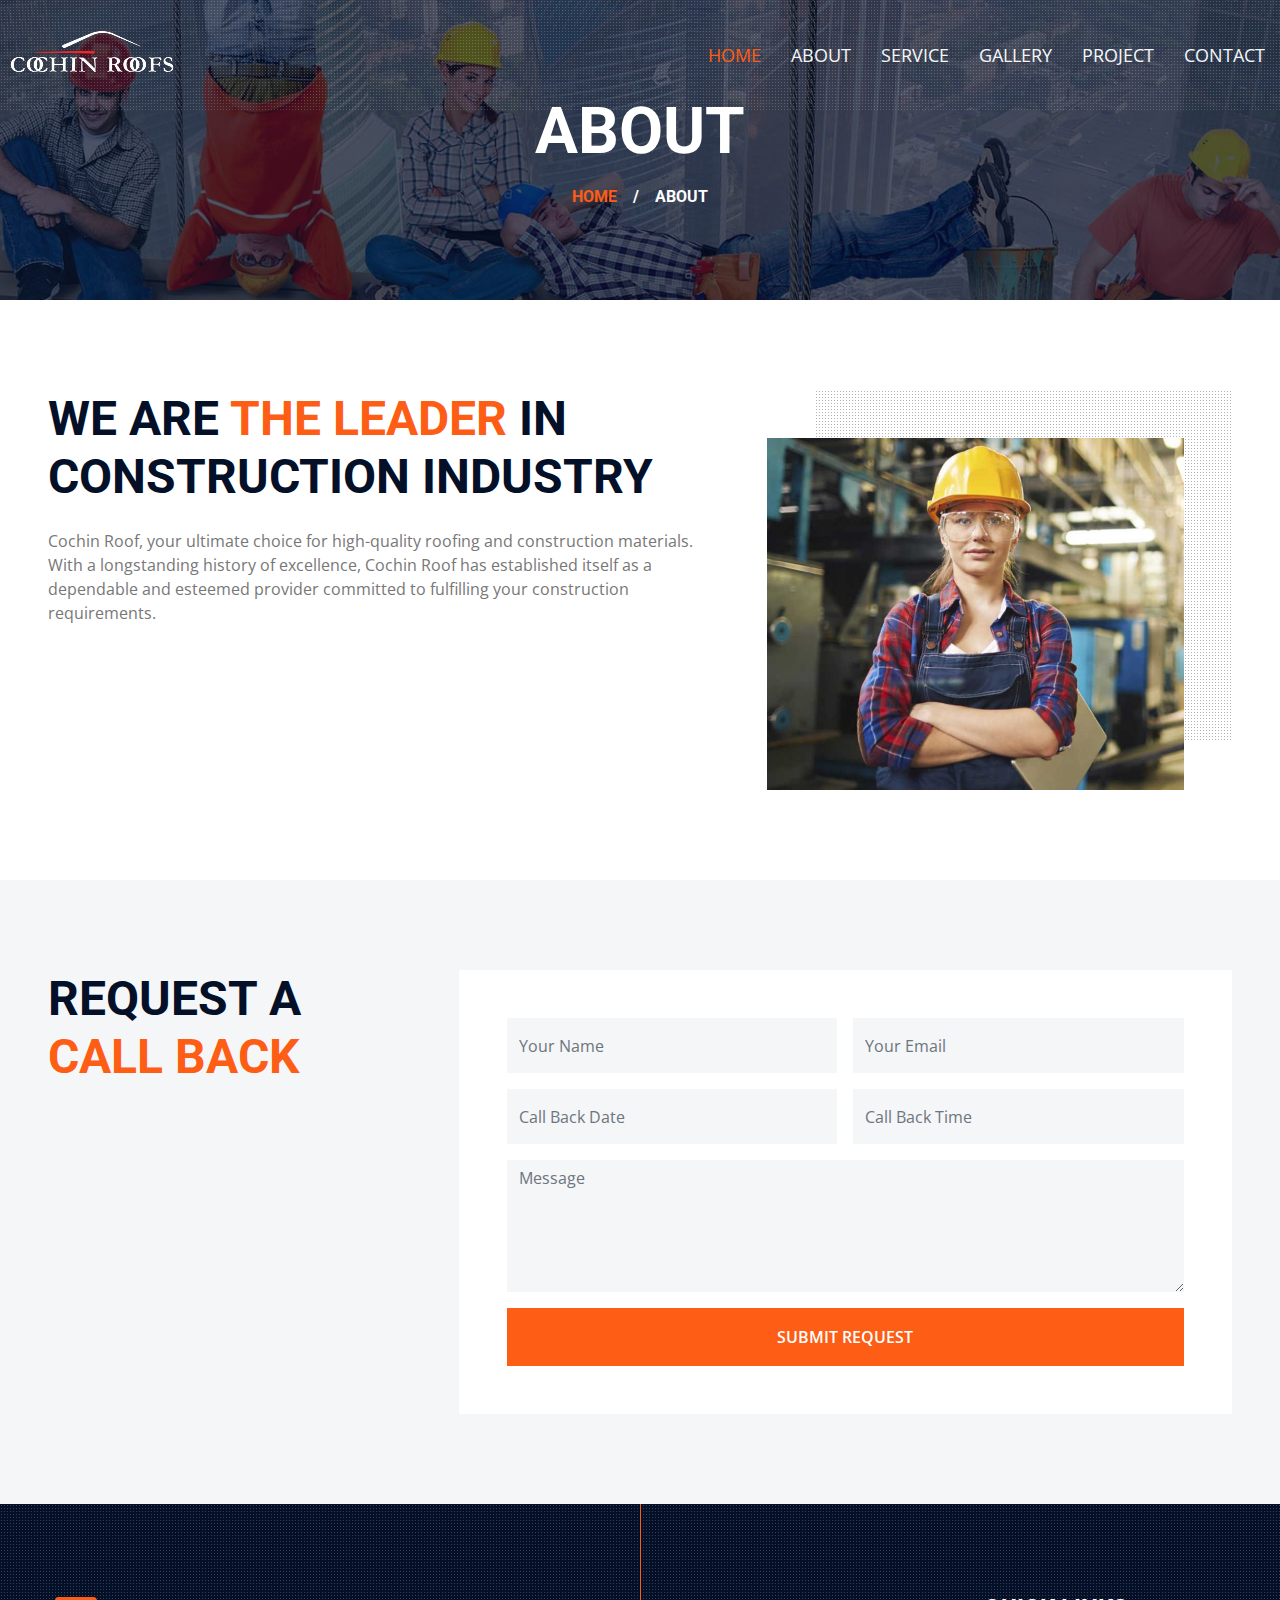
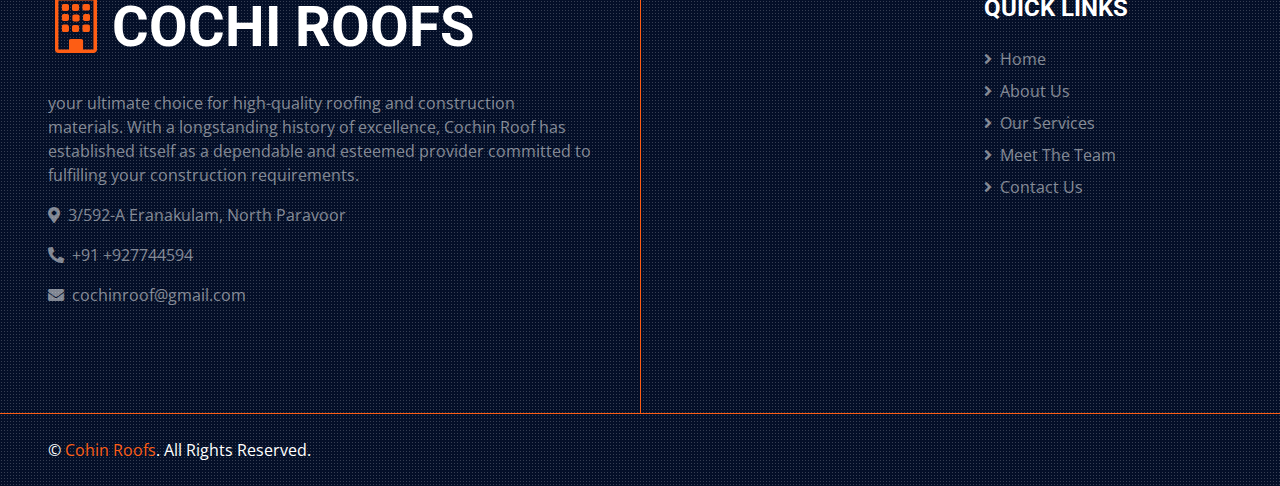
<file: webuild-1.0.0/about.html>
<!DOCTYPE html>
<html lang="en">

<head>
    <meta charset="utf-8">
    <title>COCHIN ROOFS</title>
    <meta content="width=device-width, initial-scale=1.0" name="viewport">
    <meta content="Free HTML Templates" name="keywords">
    <meta content="Free HTML Templates" name="description">

    <!-- Favicon -->
    <link href="img/favicon.ico" rel="icon">

    <!-- Google Web Fonts -->
    <link rel="preconnect" href="https://fonts.gstatic.com">
    <link href="https://fonts.googleapis.com/css2?family=Open+Sans:wght@400;600&family=Roboto:wght@500;700&display=swap" rel="stylesheet"> 

    <!-- Icon Font Stylesheet -->
    <link href="https://cdnjs.cloudflare.com/ajax/libs/font-awesome/5.15.0/css/all.min.css" rel="stylesheet">
    <link href="https://cdn.jsdelivr.net/npm/bootstrap-icons@1.4.1/font/bootstrap-icons.css" rel="stylesheet">

    <!-- Libraries Stylesheet -->
    <link href="lib/owlcarousel/assets/owl.carousel.min.css" rel="stylesheet">
    <link href="lib/tempusdominus/css/tempusdominus-bootstrap-4.min.css" rel="stylesheet" />
    <link href="lib/lightbox/css/lightbox.min.css" rel="stylesheet">

    <!-- Customized Bootstrap Stylesheet -->
    <link href="css/bootstrap.min.css" rel="stylesheet">

    <!-- Template Stylesheet -->
    <link href="css/style.css" rel="stylesheet">
</head>

<body>
    <!-- Topbar Start -->
   
    <!-- Topbar End -->


    <!-- Navbar Start -->
     <div class="">
        <nav class="navbar navbar-expand-lg bg-dark bg-light-radial navbar-dark py-3 py-lg-0"
	style=" border: none; position: absolute; width: 100%;z-index: 10;">
            <a href="index.html" class="navbar-brand">
               <img class="logo" src="img/logo-blacks.png" alt="Image">
            </a>
            <button class="navbar-toggler" type="button" data-bs-toggle="collapse" data-bs-target="#navbarCollapse">
                <span class="navbar-toggler-icon"></span>
            </button>
            <div class="collapse navbar-collapse" id="navbarCollapse">
                <div class="navbar-nav ms-auto py-0">
                    <a href="index.html" class="nav-item nav-link active">Home</a>
                    <a href="about.html" class="nav-item nav-link">About</a>
                    <a href="service.html" class="nav-item nav-link">Service</a>
                    <a href="gallery.html" class="nav-item nav-link">Gallery</a>
                    <a href="project.html" class="nav-item nav-link">Project</a>
                   <!-- <div class="nav-item dropdown">
                        <a href="#" class="nav-link dropdown-toggle" data-bs-toggle="dropdown">Galler</a>
                        <div class="dropdown-menu m-0">
                            <a href="project.html" class="dropdown-item">Our Project</a>
                            <a href="team.html" class="dropdown-item">The Team</a>
                            <a href="testimonial.html" class="dropdown-item">Testimonial</a>
                            <a href="blog.html" class="dropdown-item">Blog Grid</a>
                            <a href="detail.html" class="dropdown-item">Blog Detail</a>
                        </div>
                    </div>-->
                    <a href="contact.html" class="nav-item nav-link">Contact</a>
                </div>
            </div>
        </nav>
    </div>
    <!-- Navbar End -->


    <!-- Page Header Start -->
    <div class="container-fluid page-header">
        <h1 class="display-3 text-uppercase text-white mb-3">About</h1>
        <div class="d-inline-flex text-white">
            <h6 class="text-uppercase m-0"><a href="">Home</a></h6>
            <h6 class="text-white m-0 px-3">/</h6>
            <h6 class="text-uppercase text-white m-0">About</h6>
        </div>
    </div>
    <!-- Page Header Start -->


    <!-- About Start -->
    <div class="container-fluid py-6 px-5">
        <div class="row g-5">
            <div class="col-lg-7">
                <h1 class="display-5 text-uppercase mb-4">We are <span class="text-primary">the Leader</span> in Construction Industry</h1>
                
                <p>Cochin Roof, your ultimate choice for high-quality roofing and construction materials. With a longstanding history of excellence, Cochin Roof has established itself as a dependable and esteemed provider committed to fulfilling your construction requirements.</p>
                
            </div>
            <div class="col-lg-5 pb-5" style="min-height: 400px;">
                <div class="position-relative bg-dark-radial h-100 ms-5">
                    <img class="position-absolute w-100 h-100 mt-5 ms-n5" src="img/about.jpg" style="object-fit: cover;">
                </div>
            </div>
        </div>
    </div>
    <!-- About End -->


    <!-- Appointment Start -->
    <div class="container-fluid bg-light py-6 px-5">
            <div class="row gx-5">
                <div class="col-lg-4 mb-5 mb-lg-0">
                    <div class="mb-4">
                        <h1 class="display-5 text-uppercase mb-4">Request A <span class="text-primary">Call Back</span></h1>
                    </div>
                </div>
                <div class="col-lg-8">
                    <div class="bg-white text-center p-5">
                        <form>
                            <div class="row g-3">
                                <div class="col-12 col-sm-6">
                                    <input type="text" class="form-control bg-light border-0" placeholder="Your Name" style="height: 55px;">
                                </div>
                                <div class="col-12 col-sm-6">
                                    <input type="email" class="form-control bg-light border-0" placeholder="Your Email" style="height: 55px;">
                                </div>
                                <div class="col-12 col-sm-6">
                                    <div class="date" id="date" data-target-input="nearest">
                                        <input type="text"
                                            class="form-control bg-light border-0 datetimepicker-input"
                                            placeholder="Call Back Date" data-target="#date" data-toggle="datetimepicker" style="height: 55px;">
                                    </div>
                                </div>
                                <div class="col-12 col-sm-6">
                                    <div class="time" id="time" data-target-input="nearest">
                                        <input type="text"
                                            class="form-control bg-light border-0 datetimepicker-input"
                                            placeholder="Call Back Time" data-target="#time" data-toggle="datetimepicker" style="height: 55px;">
                                    </div>
                                </div>
                                <div class="col-12">
                                    <textarea class="form-control bg-light border-0" rows="5" placeholder="Message"></textarea>
                                </div>
                                <div class="col-12">
                                    <button class="btn btn-primary w-100 py-3" type="submit">Submit Request</button>
                                </div>
                            </div>
                        </form>
                    </div>
                </div>
            </div>
    </div>
    <!-- Appointment End -->


    <!-- Team Start -->
   
    <!-- Team End -->
    

    <!-- Footer Start -->
    <div class="footer container-fluid position-relative bg-dark bg-light-radial text-white-50 py-6 px-5">
        <div class="row g-5">
            <div class="col-lg-6 pe-lg-5">
                <a href="index.html" class="navbar-brand">
                    <h1 class="m-0 display-4 text-uppercase text-white"><i class="bi bi-building text-primary me-2"></i>Cochi Roofs</h1>
                </a>
                <p> your ultimate choice for high-quality roofing and construction materials. With a longstanding history of excellence, Cochin Roof has established itself as a dependable and esteemed provider committed to fulfilling your construction requirements.</p>
                <p><i class="fa fa-map-marker-alt me-2"></i>3/592-A Eranakulam, North Paravoor</p>
                <p><i class="fa fa-phone-alt me-2"></i>+91 +927744594</p>
                <p><i class="fa fa-envelope me-2"></i>cochinroof@gmail.com</p>
               <!-- <div class="d-flex justify-content-start mt-4">
                    <a class="btn btn-lg btn-primary btn-lg-square rounded-0 me-2" href="#"><i class="fab fa-twitter"></i></a>
                    <a class="btn btn-lg btn-primary btn-lg-square rounded-0 me-2" href="#"><i class="fab fa-facebook-f"></i></a>
                    <a class="btn btn-lg btn-primary btn-lg-square rounded-0 me-2" href="#"><i class="fab fa-linkedin-in"></i></a>
                    <a class="btn btn-lg btn-primary btn-lg-square rounded-0" href="#"><i class="fab fa-instagram"></i></a>
                </div>-->
            </div>
            <div class="col-lg-6 ps-lg-5">
                <div class="row g-5">
                     <div class="col-sm-6">
                        <!-- <h4 class="text-white text-uppercase mb-4">Quick Links</h4>
                        <div class="d-flex flex-column justify-content-start">
                            <a class="text-white-50 mb-2" href="#"><i class="fa fa-angle-right me-2"></i>Home</a>
                            <a class="text-white-50 mb-2" href="#"><i class="fa fa-angle-right me-2"></i>About Us</a>
                            <a class="text-white-50 mb-2" href="#"><i class="fa fa-angle-right me-2"></i>Our Services</a>
                            <a class="text-white-50 mb-2" href="#"><i class="fa fa-angle-right me-2"></i>Meet The Team</a>
                            <a class="text-white-50" href="#"><i class="fa fa-angle-right me-2"></i>Contact Us</a>
                        </div>-->
                    </div>
                  <div class="col-sm-6">
                        <h4 class="text-white text-uppercase mb-4">Quick Links</h4>
                        <div class="d-flex flex-column justify-content-start">
                            <a class="text-white-50 mb-2" href="#"><i class="fa fa-angle-right me-2"></i>Home</a>
                            <a class="text-white-50 mb-2" href="#"><i class="fa fa-angle-right me-2"></i>About Us</a>
                            <a class="text-white-50 mb-2" href="#"><i class="fa fa-angle-right me-2"></i>Our Services</a>
                            <a class="text-white-50 mb-2" href="#"><i class="fa fa-angle-right me-2"></i>Meet The Team</a>
                            <a class="text-white-50" href="#"><i class="fa fa-angle-right me-2"></i>Contact Us</a>
                        </div>
                    </div>
                    <!--<div class="col-sm-12">
                        <h4 class="text-white text-uppercase mb-4">Newsletter</h4>
                        <div class="w-100">
                            <div class="input-group">
                                <input type="text" class="form-control border-light" style="padding: 20px 30px;" placeholder="Your Email Address"><button class="btn btn-primary px-4">Sign Up</button>
                            </div>
                        </div>
                    </div>-->
                </div>
            </div>
        </div>
    </div>
    <div class="container-fluid bg-dark bg-light-radial text-white border-top border-primary px-0">
        <div class="d-flex flex-column flex-md-row justify-content-between">
            <div class="py-4 px-5 text-center text-md-start">
                <p class="mb-0">&copy; <a class="text-primary" href="#">Cohin Roofs</a>. All Rights Reserved.</p>
            </div>
           <!-- <div class="py-4 px-5 bg-primary footer-shape position-relative text-center text-md-end">
                <p class="mb-0">Designed by <a class="text-dark" href="https://htmlcodex.com">HTML Codex</a></p>
                <p class="mb-0">Distributed by <a class="text-dark" href="https://themewagon.com">ThemeWagon</a></p>
            </div>-->
        </div>
    </div>
    <!-- Footer End -->


    <!-- Back to Top -->
    <a href="#" class="btn btn-lg btn-primary btn-lg-square back-to-top"><i class="bi bi-arrow-up"></i></a>


    <!-- JavaScript Libraries -->
    <script src="https://code.jquery.com/jquery-3.4.1.min.js"></script>
    <script src="https://cdn.jsdelivr.net/npm/bootstrap@5.0.0/dist/js/bootstrap.bundle.min.js"></script>
    <script src="lib/easing/easing.min.js"></script>
    <script src="lib/waypoints/waypoints.min.js"></script>
    <script src="lib/owlcarousel/owl.carousel.min.js"></script>
    <script src="lib/tempusdominus/js/moment.min.js"></script>
    <script src="lib/tempusdominus/js/moment-timezone.min.js"></script>
    <script src="lib/tempusdominus/js/tempusdominus-bootstrap-4.min.js"></script>
    <script src="lib/isotope/isotope.pkgd.min.js"></script>
    <script src="lib/lightbox/js/lightbox.min.js"></script>

    <!-- Template Javascript -->
    <script src="js/main.js"></script>
</body>

</html>
</file>
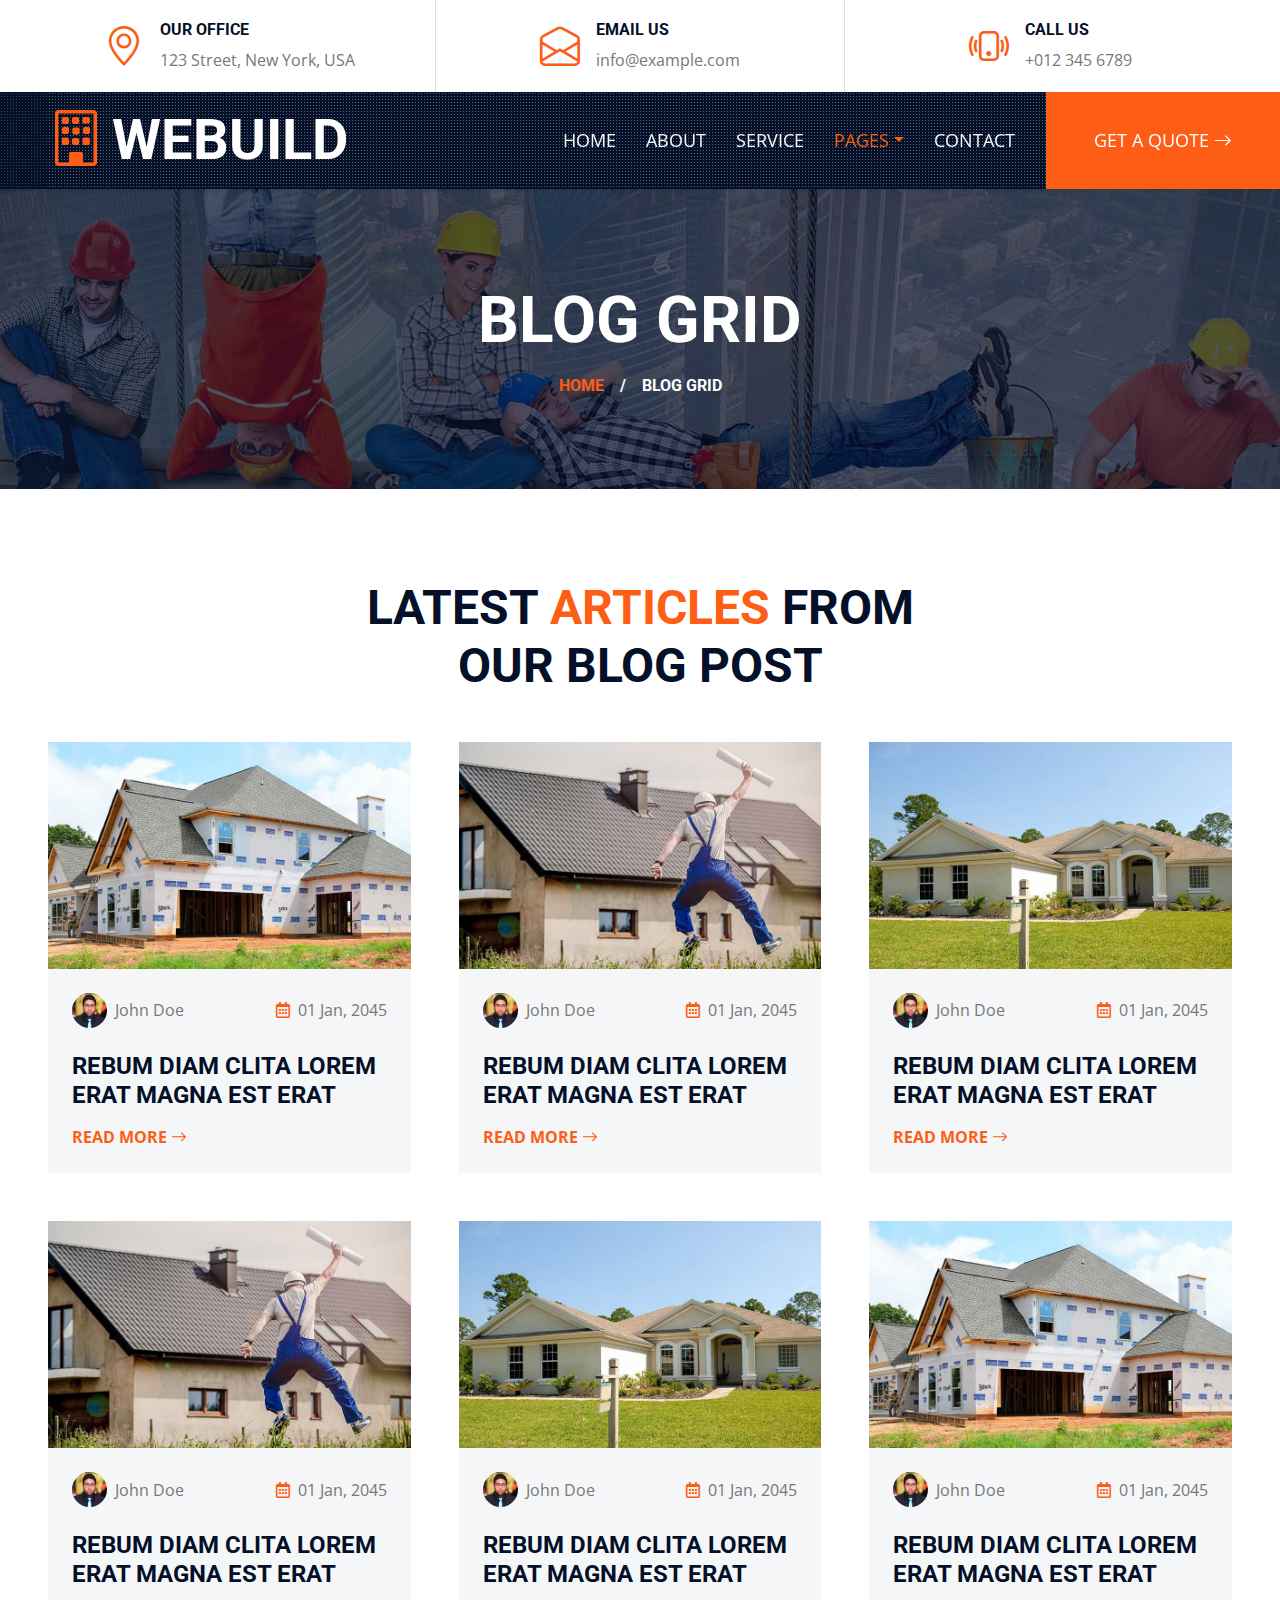
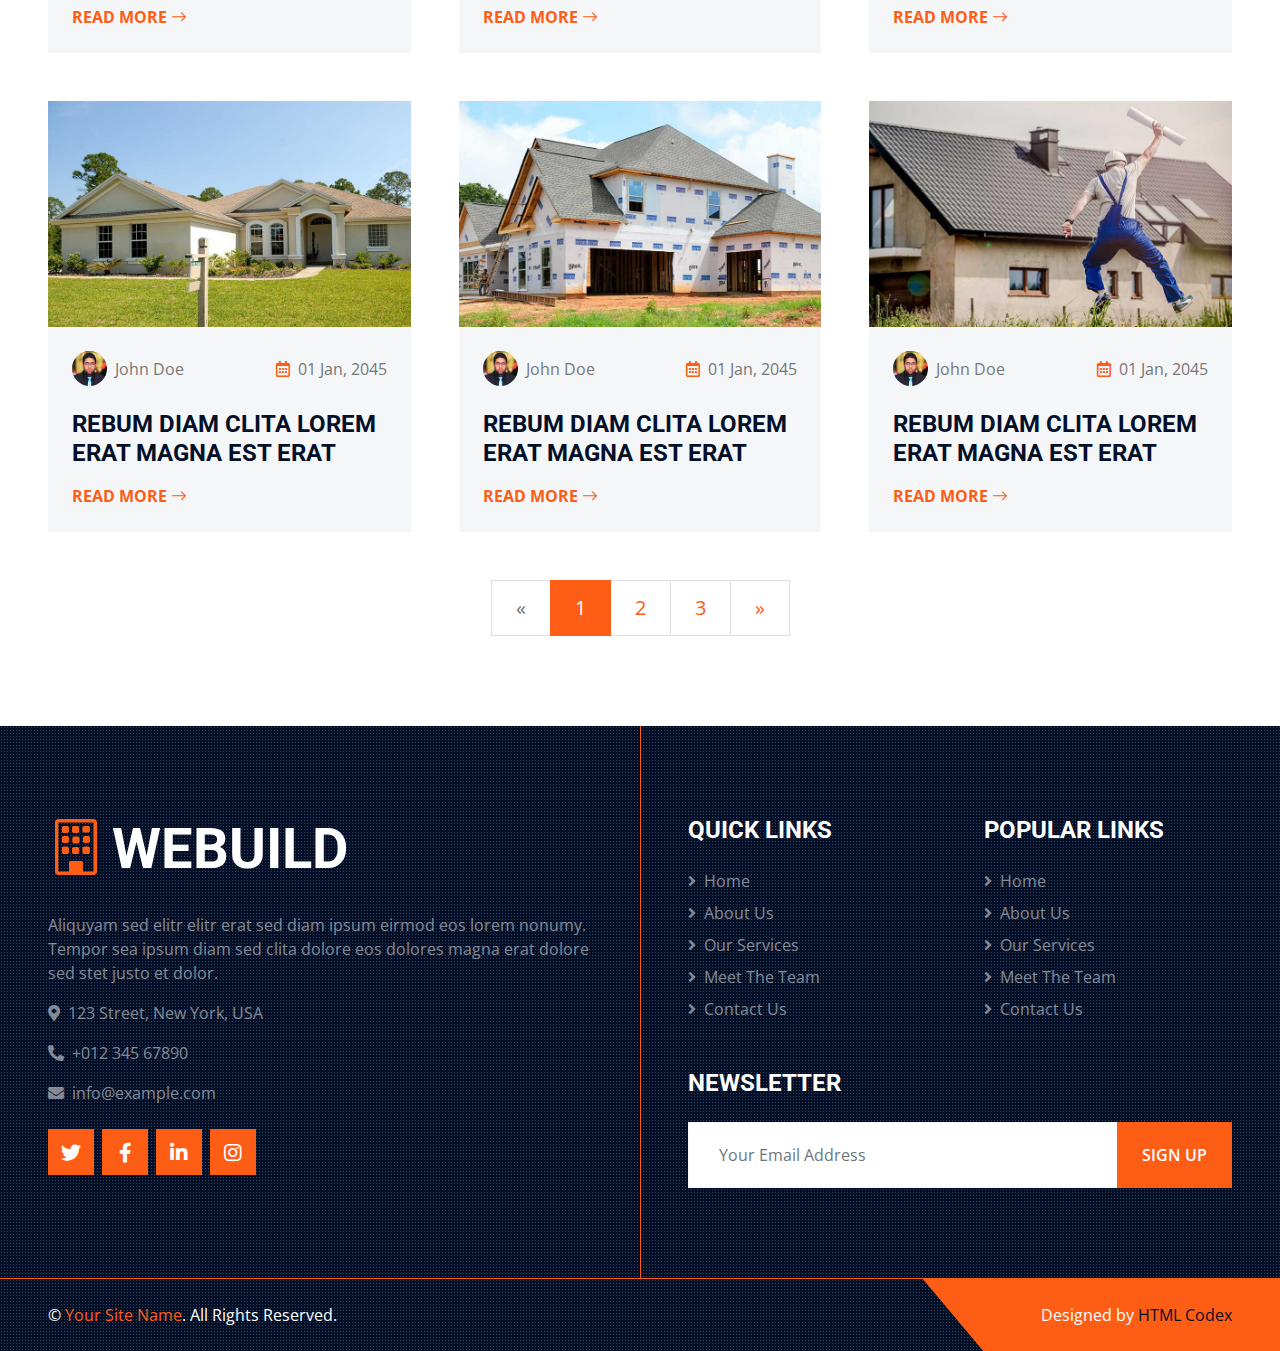
<file: webuild-1.0.0/blog.html>
<!DOCTYPE html>
<html lang="en">

<head>
    <meta charset="utf-8">
    <title>WEBUILD -  Construction Company Website Template Free</title>
    <meta content="width=device-width, initial-scale=1.0" name="viewport">
    <meta content="Free HTML Templates" name="keywords">
    <meta content="Free HTML Templates" name="description">

    <!-- Favicon -->
    <link href="img/favicon.ico" rel="icon">

    <!-- Google Web Fonts -->
    <link rel="preconnect" href="https://fonts.gstatic.com">
    <link href="https://fonts.googleapis.com/css2?family=Open+Sans:wght@400;600&family=Roboto:wght@500;700&display=swap" rel="stylesheet"> 

    <!-- Icon Font Stylesheet -->
    <link href="https://cdnjs.cloudflare.com/ajax/libs/font-awesome/5.15.0/css/all.min.css" rel="stylesheet">
    <link href="https://cdn.jsdelivr.net/npm/bootstrap-icons@1.4.1/font/bootstrap-icons.css" rel="stylesheet">

    <!-- Libraries Stylesheet -->
    <link href="lib/owlcarousel/assets/owl.carousel.min.css" rel="stylesheet">
    <link href="lib/tempusdominus/css/tempusdominus-bootstrap-4.min.css" rel="stylesheet" />
    <link href="lib/lightbox/css/lightbox.min.css" rel="stylesheet">

    <!-- Customized Bootstrap Stylesheet -->
    <link href="css/bootstrap.min.css" rel="stylesheet">

    <!-- Template Stylesheet -->
    <link href="css/style.css" rel="stylesheet">
</head>

<body>
    <!-- Topbar Start -->
    <div class="container-fluid px-5 d-none d-lg-block">
        <div class="row gx-5">
            <div class="col-lg-4 text-center py-3">
                <div class="d-inline-flex align-items-center">
                    <i class="bi bi-geo-alt fs-1 text-primary me-3"></i>
                    <div class="text-start">
                        <h6 class="text-uppercase fw-bold">Our Office</h6>
                        <span>123 Street, New York, USA</span>
                    </div>
                </div>
            </div>
            <div class="col-lg-4 text-center border-start border-end py-3">
                <div class="d-inline-flex align-items-center">
                    <i class="bi bi-envelope-open fs-1 text-primary me-3"></i>
                    <div class="text-start">
                        <h6 class="text-uppercase fw-bold">Email Us</h6>
                        <span>info@example.com</span>
                    </div>
                </div>
            </div>
            <div class="col-lg-4 text-center py-3">
                <div class="d-inline-flex align-items-center">
                    <i class="bi bi-phone-vibrate fs-1 text-primary me-3"></i>
                    <div class="text-start">
                        <h6 class="text-uppercase fw-bold">Call Us</h6>
                        <span>+012 345 6789</span>
                    </div>
                </div>
            </div>
        </div>
    </div>
    <!-- Topbar End -->


    <!-- Navbar Start -->
    <div class="container-fluid sticky-top bg-dark bg-light-radial shadow-sm px-5 pe-lg-0">
        <nav class="navbar navbar-expand-lg bg-dark bg-light-radial navbar-dark py-3 py-lg-0">
            <a href="index.html" class="navbar-brand">
                <h1 class="m-0 display-4 text-uppercase text-white"><i class="bi bi-building text-primary me-2"></i>WEBUILD</h1>
            </a>
            <button class="navbar-toggler" type="button" data-bs-toggle="collapse" data-bs-target="#navbarCollapse">
                <span class="navbar-toggler-icon"></span>
            </button>
            <div class="collapse navbar-collapse" id="navbarCollapse">
                <div class="navbar-nav ms-auto py-0">
                    <a href="index.html" class="nav-item nav-link">Home</a>
                    <a href="about.html" class="nav-item nav-link">About</a>
                    <a href="service.html" class="nav-item nav-link">Service</a>
                    <div class="nav-item dropdown">
                        <a href="#" class="nav-link dropdown-toggle active" data-bs-toggle="dropdown">Pages</a>
                        <div class="dropdown-menu m-0">
                            <a href="project.html" class="dropdown-item">Our Project</a>
                            <a href="team.html" class="dropdown-item">The Team</a>
                            <a href="testimonial.html" class="dropdown-item">Testimonial</a>
                            <a href="blog.html" class="dropdown-item active">Blog Grid</a>
                            <a href="detail.html" class="dropdown-item">Blog Detail</a>
                        </div>
                    </div>
                    <a href="contact.html" class="nav-item nav-link">Contact</a>
                    <a href="" class="nav-item nav-link bg-primary text-white px-5 ms-3 d-none d-lg-block">Get A Quote <i class="bi bi-arrow-right"></i></a>
                </div>
            </div>
        </nav>
    </div>
    <!-- Navbar End -->


    <!-- Page Header Start -->
    <div class="container-fluid page-header">
        <h1 class="display-3 text-uppercase text-white mb-3">Blog Grid</h1>
        <div class="d-inline-flex text-white">
            <h6 class="text-uppercase m-0"><a href="">Home</a></h6>
            <h6 class="text-white m-0 px-3">/</h6>
            <h6 class="text-uppercase text-white m-0">Blog Grid</h6>
        </div>
    </div>
    <!-- Page Header Start -->


    <!-- Blog Start -->
    <div class="container-fluid py-6 px-5">
        <div class="text-center mx-auto mb-5" style="max-width: 600px;">
            <h1 class="display-5 text-uppercase mb-4">Latest <span class="text-primary">Articles</span> From Our Blog Post</h1>
        </div>
        <div class="row g-5">
            <div class="col-lg-4 col-md-6">
                <div class="bg-light">
                    <img class="img-fluid" src="img/blog-1.jpg" alt="">
                    <div class="p-4">
                        <div class="d-flex justify-content-between mb-4">
                            <div class="d-flex align-items-center">
                                <img class="rounded-circle me-2" src="img/user.jpg" width="35" height="35" alt="">
                                <span>John Doe</span>
                            </div>
                            <div class="d-flex align-items-center">
                                <span class="ms-3"><i class="far fa-calendar-alt text-primary me-2"></i>01 Jan, 2045</span>
                            </div>
                        </div>
                        <h4 class="text-uppercase mb-3">Rebum diam clita lorem erat magna est erat</h4>
                        <a class="text-uppercase fw-bold" href="">Read More <i class="bi bi-arrow-right"></i></a>
                    </div>
                </div>
            </div>
            <div class="col-lg-4 col-md-6">
                <div class="bg-light">
                    <img class="img-fluid" src="img/blog-2.jpg" alt="">
                    <div class="p-4">
                        <div class="d-flex justify-content-between mb-4">
                            <div class="d-flex align-items-center">
                                <img class="rounded-circle me-2" src="img/user.jpg" width="35" height="35" alt="">
                                <span>John Doe</span>
                            </div>
                            <div class="d-flex align-items-center">
                                <span class="ms-3"><i class="far fa-calendar-alt text-primary me-2"></i>01 Jan, 2045</span>
                            </div>
                        </div>
                        <h4 class="text-uppercase mb-3">Rebum diam clita lorem erat magna est erat</h4>
                        <a class="text-uppercase fw-bold" href="">Read More <i class="bi bi-arrow-right"></i></a>
                    </div>
                </div>
            </div>
            <div class="col-lg-4 col-md-6">
                <div class="bg-light">
                    <img class="img-fluid" src="img/blog-3.jpg" alt="">
                    <div class="p-4">
                        <div class="d-flex justify-content-between mb-4">
                            <div class="d-flex align-items-center">
                                <img class="rounded-circle me-2" src="img/user.jpg" width="35" height="35" alt="">
                                <span>John Doe</span>
                            </div>
                            <div class="d-flex align-items-center">
                                <span class="ms-3"><i class="far fa-calendar-alt text-primary me-2"></i>01 Jan, 2045</span>
                            </div>
                        </div>
                        <h4 class="text-uppercase mb-3">Rebum diam clita lorem erat magna est erat</h4>
                        <a class="text-uppercase fw-bold" href="">Read More <i class="bi bi-arrow-right"></i></a>
                    </div>
                </div>
            </div>
            <div class="col-lg-4 col-md-6">
                <div class="bg-light">
                    <img class="img-fluid" src="img/blog-2.jpg" alt="">
                    <div class="p-4">
                        <div class="d-flex justify-content-between mb-4">
                            <div class="d-flex align-items-center">
                                <img class="rounded-circle me-2" src="img/user.jpg" width="35" height="35" alt="">
                                <span>John Doe</span>
                            </div>
                            <div class="d-flex align-items-center">
                                <span class="ms-3"><i class="far fa-calendar-alt text-primary me-2"></i>01 Jan, 2045</span>
                            </div>
                        </div>
                        <h4 class="text-uppercase mb-3">Rebum diam clita lorem erat magna est erat</h4>
                        <a class="text-uppercase fw-bold" href="">Read More <i class="bi bi-arrow-right"></i></a>
                    </div>
                </div>
            </div>
            <div class="col-lg-4 col-md-6">
                <div class="bg-light">
                    <img class="img-fluid" src="img/blog-3.jpg" alt="">
                    <div class="p-4">
                        <div class="d-flex justify-content-between mb-4">
                            <div class="d-flex align-items-center">
                                <img class="rounded-circle me-2" src="img/user.jpg" width="35" height="35" alt="">
                                <span>John Doe</span>
                            </div>
                            <div class="d-flex align-items-center">
                                <span class="ms-3"><i class="far fa-calendar-alt text-primary me-2"></i>01 Jan, 2045</span>
                            </div>
                        </div>
                        <h4 class="text-uppercase mb-3">Rebum diam clita lorem erat magna est erat</h4>
                        <a class="text-uppercase fw-bold" href="">Read More <i class="bi bi-arrow-right"></i></a>
                    </div>
                </div>
            </div>
            <div class="col-lg-4 col-md-6">
                <div class="bg-light">
                    <img class="img-fluid" src="img/blog-1.jpg" alt="">
                    <div class="p-4">
                        <div class="d-flex justify-content-between mb-4">
                            <div class="d-flex align-items-center">
                                <img class="rounded-circle me-2" src="img/user.jpg" width="35" height="35" alt="">
                                <span>John Doe</span>
                            </div>
                            <div class="d-flex align-items-center">
                                <span class="ms-3"><i class="far fa-calendar-alt text-primary me-2"></i>01 Jan, 2045</span>
                            </div>
                        </div>
                        <h4 class="text-uppercase mb-3">Rebum diam clita lorem erat magna est erat</h4>
                        <a class="text-uppercase fw-bold" href="">Read More <i class="bi bi-arrow-right"></i></a>
                    </div>
                </div>
            </div>
            <div class="col-lg-4 col-md-6">
                <div class="bg-light">
                    <img class="img-fluid" src="img/blog-3.jpg" alt="">
                    <div class="p-4">
                        <div class="d-flex justify-content-between mb-4">
                            <div class="d-flex align-items-center">
                                <img class="rounded-circle me-2" src="img/user.jpg" width="35" height="35" alt="">
                                <span>John Doe</span>
                            </div>
                            <div class="d-flex align-items-center">
                                <span class="ms-3"><i class="far fa-calendar-alt text-primary me-2"></i>01 Jan, 2045</span>
                            </div>
                        </div>
                        <h4 class="text-uppercase mb-3">Rebum diam clita lorem erat magna est erat</h4>
                        <a class="text-uppercase fw-bold" href="">Read More <i class="bi bi-arrow-right"></i></a>
                    </div>
                </div>
            </div>
            <div class="col-lg-4 col-md-6">
                <div class="bg-light">
                    <img class="img-fluid" src="img/blog-1.jpg" alt="">
                    <div class="p-4">
                        <div class="d-flex justify-content-between mb-4">
                            <div class="d-flex align-items-center">
                                <img class="rounded-circle me-2" src="img/user.jpg" width="35" height="35" alt="">
                                <span>John Doe</span>
                            </div>
                            <div class="d-flex align-items-center">
                                <span class="ms-3"><i class="far fa-calendar-alt text-primary me-2"></i>01 Jan, 2045</span>
                            </div>
                        </div>
                        <h4 class="text-uppercase mb-3">Rebum diam clita lorem erat magna est erat</h4>
                        <a class="text-uppercase fw-bold" href="">Read More <i class="bi bi-arrow-right"></i></a>
                    </div>
                </div>
            </div>
            <div class="col-lg-4 col-md-6">
                <div class="bg-light">
                    <img class="img-fluid" src="img/blog-2.jpg" alt="">
                    <div class="p-4">
                        <div class="d-flex justify-content-between mb-4">
                            <div class="d-flex align-items-center">
                                <img class="rounded-circle me-2" src="img/user.jpg" width="35" height="35" alt="">
                                <span>John Doe</span>
                            </div>
                            <div class="d-flex align-items-center">
                                <span class="ms-3"><i class="far fa-calendar-alt text-primary me-2"></i>01 Jan, 2045</span>
                            </div>
                        </div>
                        <h4 class="text-uppercase mb-3">Rebum diam clita lorem erat magna est erat</h4>
                        <a class="text-uppercase fw-bold" href="">Read More <i class="bi bi-arrow-right"></i></a>
                    </div>
                </div>
            </div>
            <div class="col-12">
                <nav aria-label="Page navigation">
                  <ul class="pagination pagination-lg justify-content-center m-0">
                    <li class="page-item disabled">
                      <a class="page-link rounded-0" href="#" aria-label="Previous">
                        <span aria-hidden="true">&laquo;</span>
                        <span class="sr-only">Previous</span>
                      </a>
                    </li>
                    <li class="page-item active"><a class="page-link" href="#">1</a></li>
                    <li class="page-item"><a class="page-link" href="#">2</a></li>
                    <li class="page-item"><a class="page-link" href="#">3</a></li>
                    <li class="page-item">
                      <a class="page-link rounded-0" href="#" aria-label="Next">
                        <span aria-hidden="true">&raquo;</span>
                        <span class="sr-only">Next</span>
                      </a>
                    </li>
                  </ul>
                </nav>
            </div>
        </div>
    </div>
    <!-- Blog End -->
    

    <!-- Footer Start -->
    <div class="footer container-fluid position-relative bg-dark bg-light-radial text-white-50 py-6 px-5">
        <div class="row g-5">
            <div class="col-lg-6 pe-lg-5">
                <a href="index.html" class="navbar-brand">
                    <h1 class="m-0 display-4 text-uppercase text-white"><i class="bi bi-building text-primary me-2"></i>WEBUILD</h1>
                </a>
                <p>Aliquyam sed elitr elitr erat sed diam ipsum eirmod eos lorem nonumy. Tempor sea ipsum diam  sed clita dolore eos dolores magna erat dolore sed stet justo et dolor.</p>
                <p><i class="fa fa-map-marker-alt me-2"></i>123 Street, New York, USA</p>
                <p><i class="fa fa-phone-alt me-2"></i>+012 345 67890</p>
                <p><i class="fa fa-envelope me-2"></i>info@example.com</p>
                <div class="d-flex justify-content-start mt-4">
                    <a class="btn btn-lg btn-primary btn-lg-square rounded-0 me-2" href="#"><i class="fab fa-twitter"></i></a>
                    <a class="btn btn-lg btn-primary btn-lg-square rounded-0 me-2" href="#"><i class="fab fa-facebook-f"></i></a>
                    <a class="btn btn-lg btn-primary btn-lg-square rounded-0 me-2" href="#"><i class="fab fa-linkedin-in"></i></a>
                    <a class="btn btn-lg btn-primary btn-lg-square rounded-0" href="#"><i class="fab fa-instagram"></i></a>
                </div>
            </div>
            <div class="col-lg-6 ps-lg-5">
                <div class="row g-5">
                    <div class="col-sm-6">
                        <h4 class="text-white text-uppercase mb-4">Quick Links</h4>
                        <div class="d-flex flex-column justify-content-start">
                            <a class="text-white-50 mb-2" href="#"><i class="fa fa-angle-right me-2"></i>Home</a>
                            <a class="text-white-50 mb-2" href="#"><i class="fa fa-angle-right me-2"></i>About Us</a>
                            <a class="text-white-50 mb-2" href="#"><i class="fa fa-angle-right me-2"></i>Our Services</a>
                            <a class="text-white-50 mb-2" href="#"><i class="fa fa-angle-right me-2"></i>Meet The Team</a>
                            <a class="text-white-50" href="#"><i class="fa fa-angle-right me-2"></i>Contact Us</a>
                        </div>
                    </div>
                    <div class="col-sm-6">
                        <h4 class="text-white text-uppercase mb-4">Popular Links</h4>
                        <div class="d-flex flex-column justify-content-start">
                            <a class="text-white-50 mb-2" href="#"><i class="fa fa-angle-right me-2"></i>Home</a>
                            <a class="text-white-50 mb-2" href="#"><i class="fa fa-angle-right me-2"></i>About Us</a>
                            <a class="text-white-50 mb-2" href="#"><i class="fa fa-angle-right me-2"></i>Our Services</a>
                            <a class="text-white-50 mb-2" href="#"><i class="fa fa-angle-right me-2"></i>Meet The Team</a>
                            <a class="text-white-50" href="#"><i class="fa fa-angle-right me-2"></i>Contact Us</a>
                        </div>
                    </div>
                    <div class="col-sm-12">
                        <h4 class="text-white text-uppercase mb-4">Newsletter</h4>
                        <div class="w-100">
                            <div class="input-group">
                                <input type="text" class="form-control border-light" style="padding: 20px 30px;" placeholder="Your Email Address"><button class="btn btn-primary px-4">Sign Up</button>
                            </div>
                        </div>
                    </div>
                </div>
            </div>
        </div>
    </div>
    <div class="container-fluid bg-dark bg-light-radial text-white border-top border-primary px-0">
        <div class="d-flex flex-column flex-md-row justify-content-between">
            <div class="py-4 px-5 text-center text-md-start">
                <p class="mb-0">&copy; <a class="text-primary" href="#">Your Site Name</a>. All Rights Reserved.</p>
            </div>
            <div class="py-4 px-5 bg-primary footer-shape position-relative text-center text-md-end">
                <p class="mb-0">Designed by <a class="text-dark" href="https://htmlcodex.com">HTML Codex</a></p>
            </div>
        </div>
    </div>
    <!-- Footer End -->


    <!-- Back to Top -->
    <a href="#" class="btn btn-lg btn-primary btn-lg-square back-to-top"><i class="bi bi-arrow-up"></i></a>


    <!-- JavaScript Libraries -->
    <script src="https://code.jquery.com/jquery-3.4.1.min.js"></script>
    <script src="https://cdn.jsdelivr.net/npm/bootstrap@5.0.0/dist/js/bootstrap.bundle.min.js"></script>
    <script src="lib/easing/easing.min.js"></script>
    <script src="lib/waypoints/waypoints.min.js"></script>
    <script src="lib/owlcarousel/owl.carousel.min.js"></script>
    <script src="lib/tempusdominus/js/moment.min.js"></script>
    <script src="lib/tempusdominus/js/moment-timezone.min.js"></script>
    <script src="lib/tempusdominus/js/tempusdominus-bootstrap-4.min.js"></script>
    <script src="lib/isotope/isotope.pkgd.min.js"></script>
    <script src="lib/lightbox/js/lightbox.min.js"></script>

    <!-- Template Javascript -->
    <script src="js/main.js"></script>
</body>

</html>
</file>
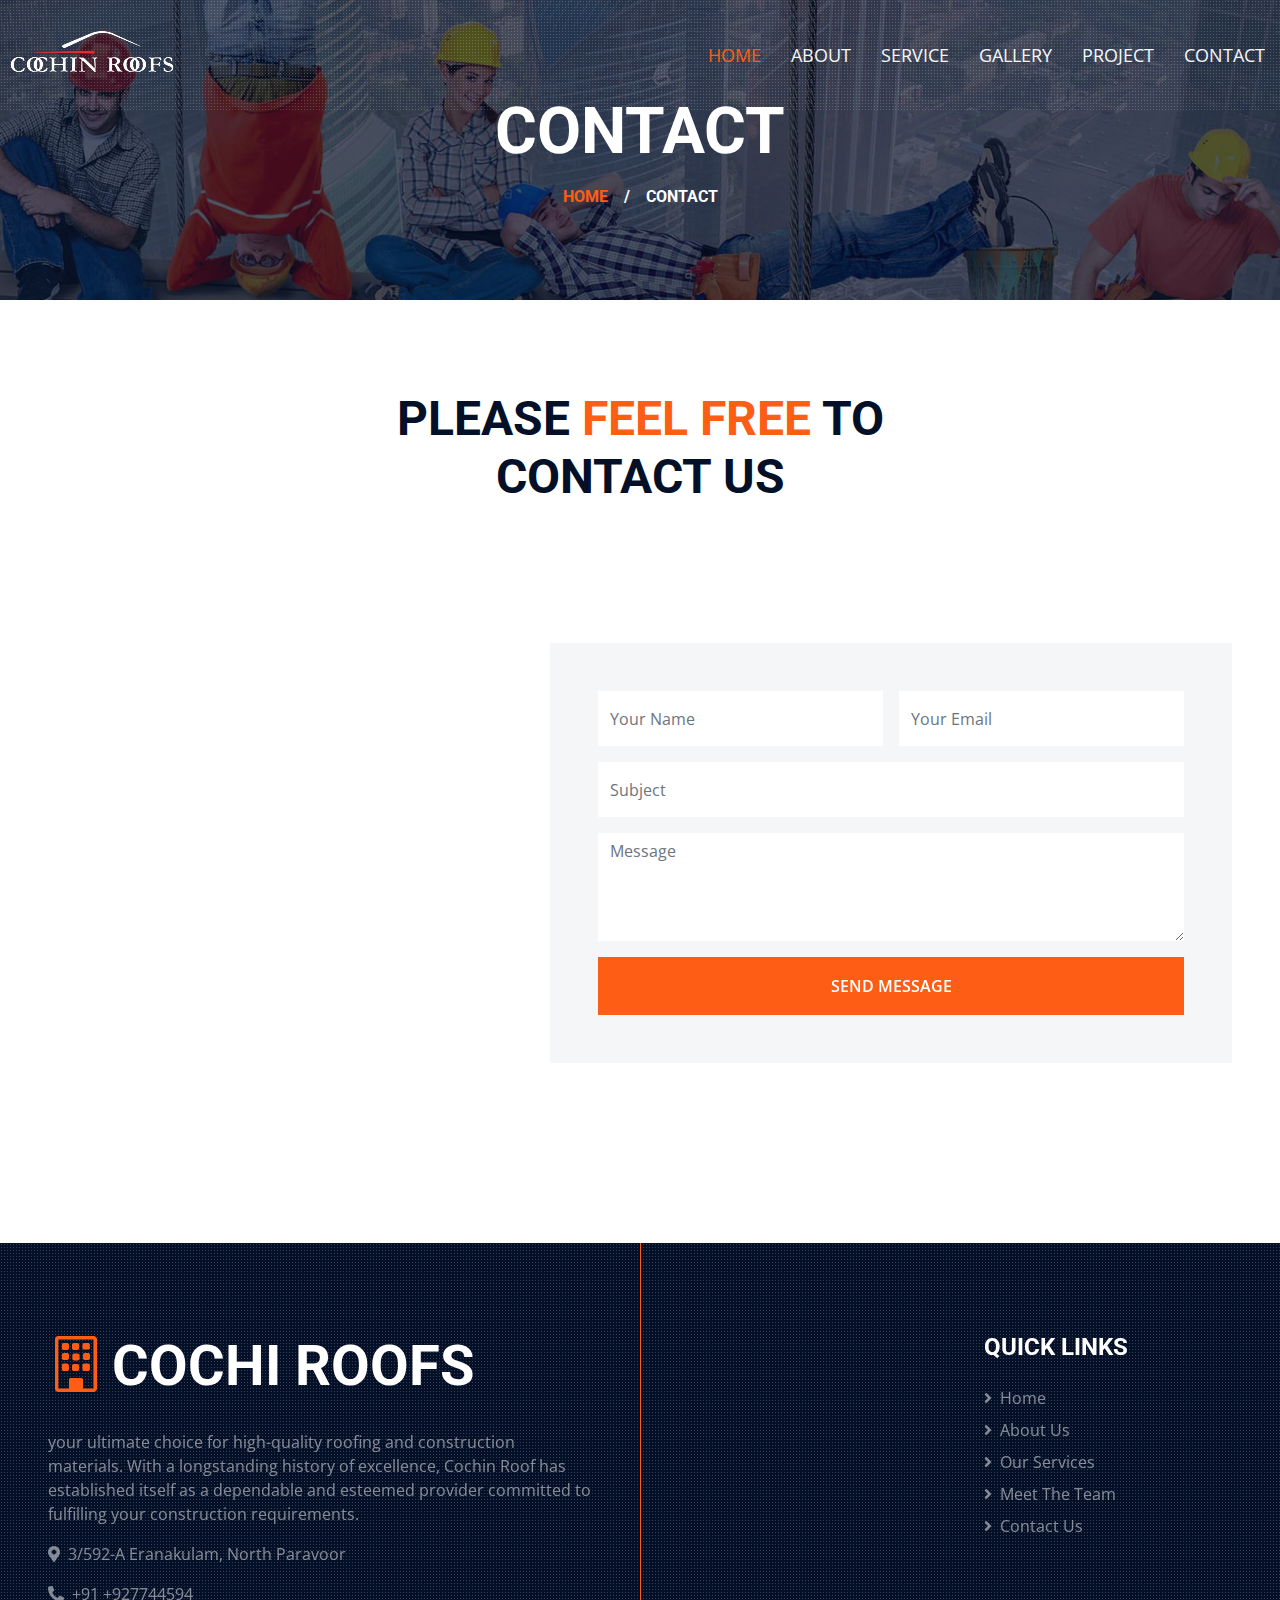
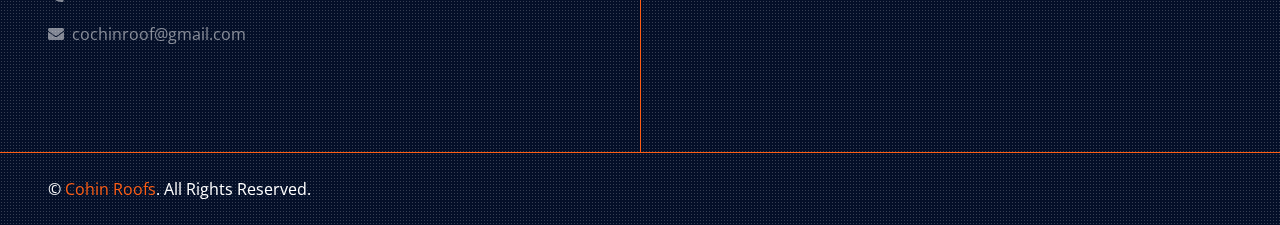
<file: webuild-1.0.0/contact.html>
<!DOCTYPE html>
<html lang="en">

<head>
    <meta charset="utf-8">
    <title>COCHIN ROOFS</title>
    <meta content="width=device-width, initial-scale=1.0" name="viewport">
    <meta content="Free HTML Templates" name="keywords">
    <meta content="Free HTML Templates" name="description">

    <!-- Favicon -->
    <link href="img/favicon.ico" rel="icon">

    <!-- Google Web Fonts -->
    <link rel="preconnect" href="https://fonts.gstatic.com">
    <link href="https://fonts.googleapis.com/css2?family=Open+Sans:wght@400;600&family=Roboto:wght@500;700&display=swap" rel="stylesheet"> 

    <!-- Icon Font Stylesheet -->
    <link href="https://cdnjs.cloudflare.com/ajax/libs/font-awesome/5.15.0/css/all.min.css" rel="stylesheet">
    <link href="https://cdn.jsdelivr.net/npm/bootstrap-icons@1.4.1/font/bootstrap-icons.css" rel="stylesheet">

    <!-- Libraries Stylesheet -->
    <link href="lib/owlcarousel/assets/owl.carousel.min.css" rel="stylesheet">
    <link href="lib/tempusdominus/css/tempusdominus-bootstrap-4.min.css" rel="stylesheet" />
    <link href="lib/lightbox/css/lightbox.min.css" rel="stylesheet">

    <!-- Customized Bootstrap Stylesheet -->
    <link href="css/bootstrap.min.css" rel="stylesheet">

    <!-- Template Stylesheet -->
    <link href="css/style.css" rel="stylesheet">
</head>

<body>
    <!-- Topbar Start -->
 
    <!-- Topbar End -->


    <!-- Navbar Start -->
    <div class="">
         <nav class="navbar navbar-expand-lg bg-dark bg-light-radial navbar-dark py-3 py-lg-0"
	style=" border: none; position: absolute; width: 100%;z-index: 10;">
            <a href="index.html" class="navbar-brand">
               <img class="logo" src="img/logo-blacks.png" alt="Image">
            </a>
            <button class="navbar-toggler" type="button" data-bs-toggle="collapse" data-bs-target="#navbarCollapse">
                <span class="navbar-toggler-icon"></span>
            </button>
            <div class="collapse navbar-collapse" id="navbarCollapse">
                <div class="navbar-nav ms-auto py-0">
                    <a href="index.html" class="nav-item nav-link active">Home</a>
                    <a href="about.html" class="nav-item nav-link">About</a>
                    <a href="service.html" class="nav-item nav-link">Service</a>
                    <a href="gallery.html" class="nav-item nav-link">Gallery</a>
                    <a href="project.html" class="nav-item nav-link">Project</a>
                   <!-- <div class="nav-item dropdown">
                        <a href="#" class="nav-link dropdown-toggle" data-bs-toggle="dropdown">Galler</a>
                        <div class="dropdown-menu m-0">
                            <a href="project.html" class="dropdown-item">Our Project</a>
                            <a href="team.html" class="dropdown-item">The Team</a>
                            <a href="testimonial.html" class="dropdown-item">Testimonial</a>
                            <a href="blog.html" class="dropdown-item">Blog Grid</a>
                            <a href="detail.html" class="dropdown-item">Blog Detail</a>
                        </div>
                    </div>-->
                    <a href="contact.html" class="nav-item nav-link">Contact</a>
                </div>
            </div>
        </nav>
    </div>
    <!-- Navbar End -->


    <!-- Page Header Start -->
    <div class="container-fluid page-header">
        <h1 class="display-3 text-uppercase text-white mb-3">Contact</h1>
        <div class="d-inline-flex text-white">
            <h6 class="text-uppercase m-0"><a href="">Home</a></h6>
            <h6 class="text-white m-0 px-3">/</h6>
            <h6 class="text-uppercase text-white m-0">Contact</h6>
        </div>
    </div>
    <!-- Page Header Start -->


    <!-- Contact Start -->
    <div class="container-fluid py-6 px-5">
        <div class="text-center mx-auto mb-5" style="max-width: 600px;">
            <h1 class="display-5 text-uppercase mb-4">Please <span class="text-primary">Feel Free</span> To Contact Us</h1>
        </div>
        <div class="row gx-0 align-items-center">
            <div class="col-lg-6 mb-5 mb-lg-0" style="height: 600px;">
                <iframe class="w-100 h-100"
                    src="https://www.google.com/maps/embed?pb=!1m14!1m8!1m3!1d15757.354235095628!2d76.2094665!3d10.1427758!3m2!1i1024!2i768!4f13.1!3m3!1m2!1s0x3b0862b6b97f4a81%3A0xf4c70e3d2c8aa62b!2s3%2F592-A%20Ernakulam%2C%20North%20Paravur!5e0!3m2!1sen!2sin!4v1621012976161!5m2!1sen!2sin"
                    frameborder="0" style="border:0;" allowfullscreen="" aria-hidden="false" tabindex="0"></iframe>
            </div>
            <div class="col-lg-6">
                <div class="contact-form bg-light p-5">
                    <div class="row g-3">
                        <div class="col-12 col-sm-6">
                            <input type="text" class="form-control border-0" placeholder="Your Name" style="height: 55px;">
                        </div>
                        <div class="col-12 col-sm-6">
                            <input type="email" class="form-control border-0" placeholder="Your Email" style="height: 55px;">
                        </div>
                        <div class="col-12">
                            <input type="text" class="form-control border-0" placeholder="Subject" style="height: 55px;">
                        </div>
                        <div class="col-12">
                            <textarea class="form-control border-0" rows="4" placeholder="Message"></textarea>
                        </div>
                        <div class="col-12">
                            <button class="btn btn-primary w-100 py-3" type="submit">Send Message</button>
                        </div>
                    </div>
                </div>
            </div>
        </div>
    </div>
    <!-- Contact End -->


    <!-- Footer Start -->
   <div class="footer container-fluid position-relative bg-dark bg-light-radial text-white-50 py-6 px-5">
        <div class="row g-5">
            <div class="col-lg-6 pe-lg-5">
                <a href="index.html" class="navbar-brand">
                    <h1 class="m-0 display-4 text-uppercase text-white"><i class="bi bi-building text-primary me-2"></i>Cochi Roofs</h1>
                </a>
                <p> your ultimate choice for high-quality roofing and construction materials. With a longstanding history of excellence, Cochin Roof has established itself as a dependable and esteemed provider committed to fulfilling your construction requirements.</p>
                <p><i class="fa fa-map-marker-alt me-2"></i>3/592-A Eranakulam, North Paravoor</p>
                <p><i class="fa fa-phone-alt me-2"></i>+91 +927744594</p>
                <p><i class="fa fa-envelope me-2"></i>cochinroof@gmail.com</p>
               <!-- <div class="d-flex justify-content-start mt-4">
                    <a class="btn btn-lg btn-primary btn-lg-square rounded-0 me-2" href="#"><i class="fab fa-twitter"></i></a>
                    <a class="btn btn-lg btn-primary btn-lg-square rounded-0 me-2" href="#"><i class="fab fa-facebook-f"></i></a>
                    <a class="btn btn-lg btn-primary btn-lg-square rounded-0 me-2" href="#"><i class="fab fa-linkedin-in"></i></a>
                    <a class="btn btn-lg btn-primary btn-lg-square rounded-0" href="#"><i class="fab fa-instagram"></i></a>
                </div>-->
            </div>
            <div class="col-lg-6 ps-lg-5">
                <div class="row g-5">
                     <div class="col-sm-6">
                        <!-- <h4 class="text-white text-uppercase mb-4">Quick Links</h4>
                        <div class="d-flex flex-column justify-content-start">
                            <a class="text-white-50 mb-2" href="#"><i class="fa fa-angle-right me-2"></i>Home</a>
                            <a class="text-white-50 mb-2" href="#"><i class="fa fa-angle-right me-2"></i>About Us</a>
                            <a class="text-white-50 mb-2" href="#"><i class="fa fa-angle-right me-2"></i>Our Services</a>
                            <a class="text-white-50 mb-2" href="#"><i class="fa fa-angle-right me-2"></i>Meet The Team</a>
                            <a class="text-white-50" href="#"><i class="fa fa-angle-right me-2"></i>Contact Us</a>
                        </div>-->
                    </div>
                  <div class="col-sm-6">
                        <h4 class="text-white text-uppercase mb-4">Quick Links</h4>
                        <div class="d-flex flex-column justify-content-start">
                            <a class="text-white-50 mb-2" href="#"><i class="fa fa-angle-right me-2"></i>Home</a>
                            <a class="text-white-50 mb-2" href="#"><i class="fa fa-angle-right me-2"></i>About Us</a>
                            <a class="text-white-50 mb-2" href="#"><i class="fa fa-angle-right me-2"></i>Our Services</a>
                            <a class="text-white-50 mb-2" href="#"><i class="fa fa-angle-right me-2"></i>Meet The Team</a>
                            <a class="text-white-50" href="#"><i class="fa fa-angle-right me-2"></i>Contact Us</a>
                        </div>
                    </div>
                    <!--<div class="col-sm-12">
                        <h4 class="text-white text-uppercase mb-4">Newsletter</h4>
                        <div class="w-100">
                            <div class="input-group">
                                <input type="text" class="form-control border-light" style="padding: 20px 30px;" placeholder="Your Email Address"><button class="btn btn-primary px-4">Sign Up</button>
                            </div>
                        </div>
                    </div>-->
                </div>
            </div>
        </div>
    </div>
    <div class="container-fluid bg-dark bg-light-radial text-white border-top border-primary px-0">
        <div class="d-flex flex-column flex-md-row justify-content-between">
            <div class="py-4 px-5 text-center text-md-start">
                <p class="mb-0">&copy; <a class="text-primary" href="#">Cohin Roofs</a>. All Rights Reserved.</p>
            </div>
           <!-- <div class="py-4 px-5 bg-primary footer-shape position-relative text-center text-md-end">
                <p class="mb-0">Designed by <a class="text-dark" href="https://htmlcodex.com">HTML Codex</a></p>
                <p class="mb-0">Distributed by <a class="text-dark" href="https://themewagon.com">ThemeWagon</a></p>
            </div>-->
        </div>
    </div>
    <!-- Footer End -->


    <!-- Back to Top -->
    <a href="#" class="btn btn-lg btn-primary btn-lg-square back-to-top"><i class="bi bi-arrow-up"></i></a>


    <!-- JavaScript Libraries -->
    <script src="https://code.jquery.com/jquery-3.4.1.min.js"></script>
    <script src="https://cdn.jsdelivr.net/npm/bootstrap@5.0.0/dist/js/bootstrap.bundle.min.js"></script>
    <script src="lib/easing/easing.min.js"></script>
    <script src="lib/waypoints/waypoints.min.js"></script>
    <script src="lib/owlcarousel/owl.carousel.min.js"></script>
    <script src="lib/tempusdominus/js/moment.min.js"></script>
    <script src="lib/tempusdominus/js/moment-timezone.min.js"></script>
    <script src="lib/tempusdominus/js/tempusdominus-bootstrap-4.min.js"></script>
    <script src="lib/isotope/isotope.pkgd.min.js"></script>
    <script src="lib/lightbox/js/lightbox.min.js"></script>

    <!-- Template Javascript -->
    <script src="js/main.js"></script>
</body>

</html>
</file>
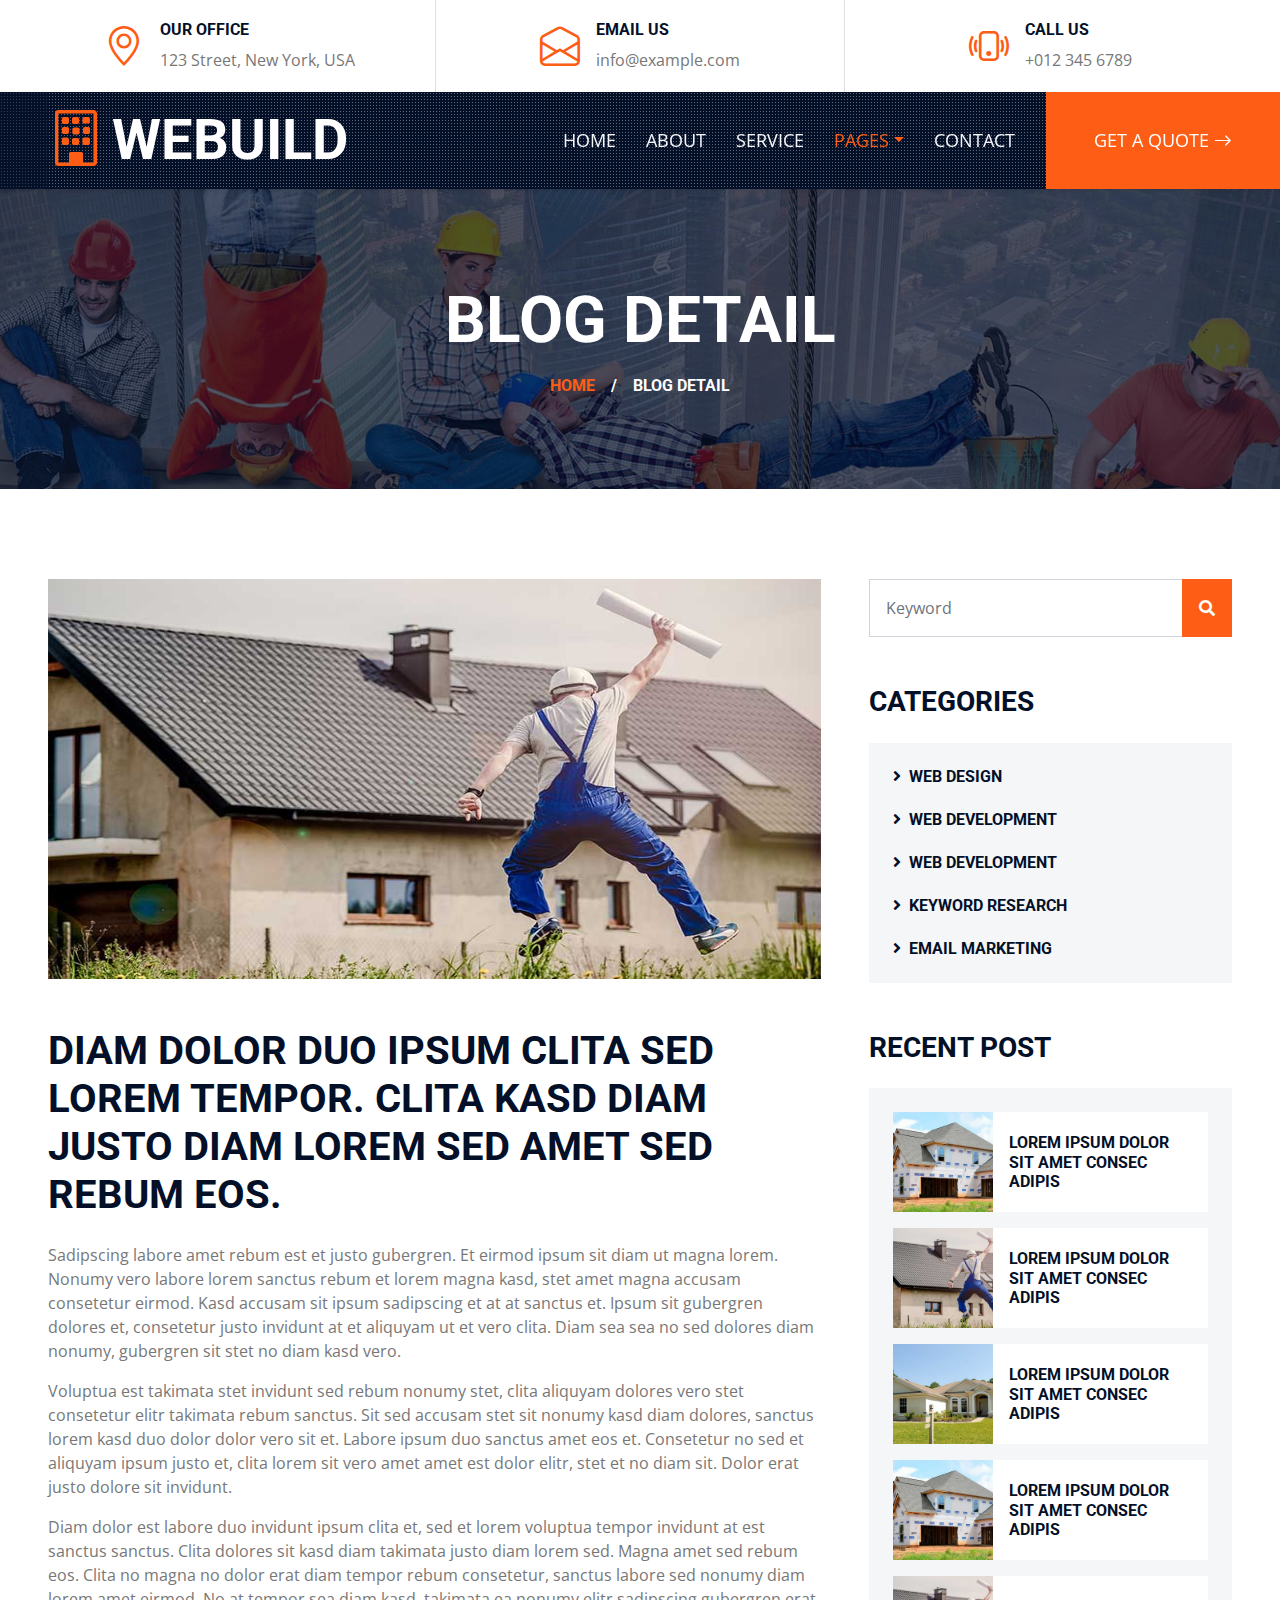
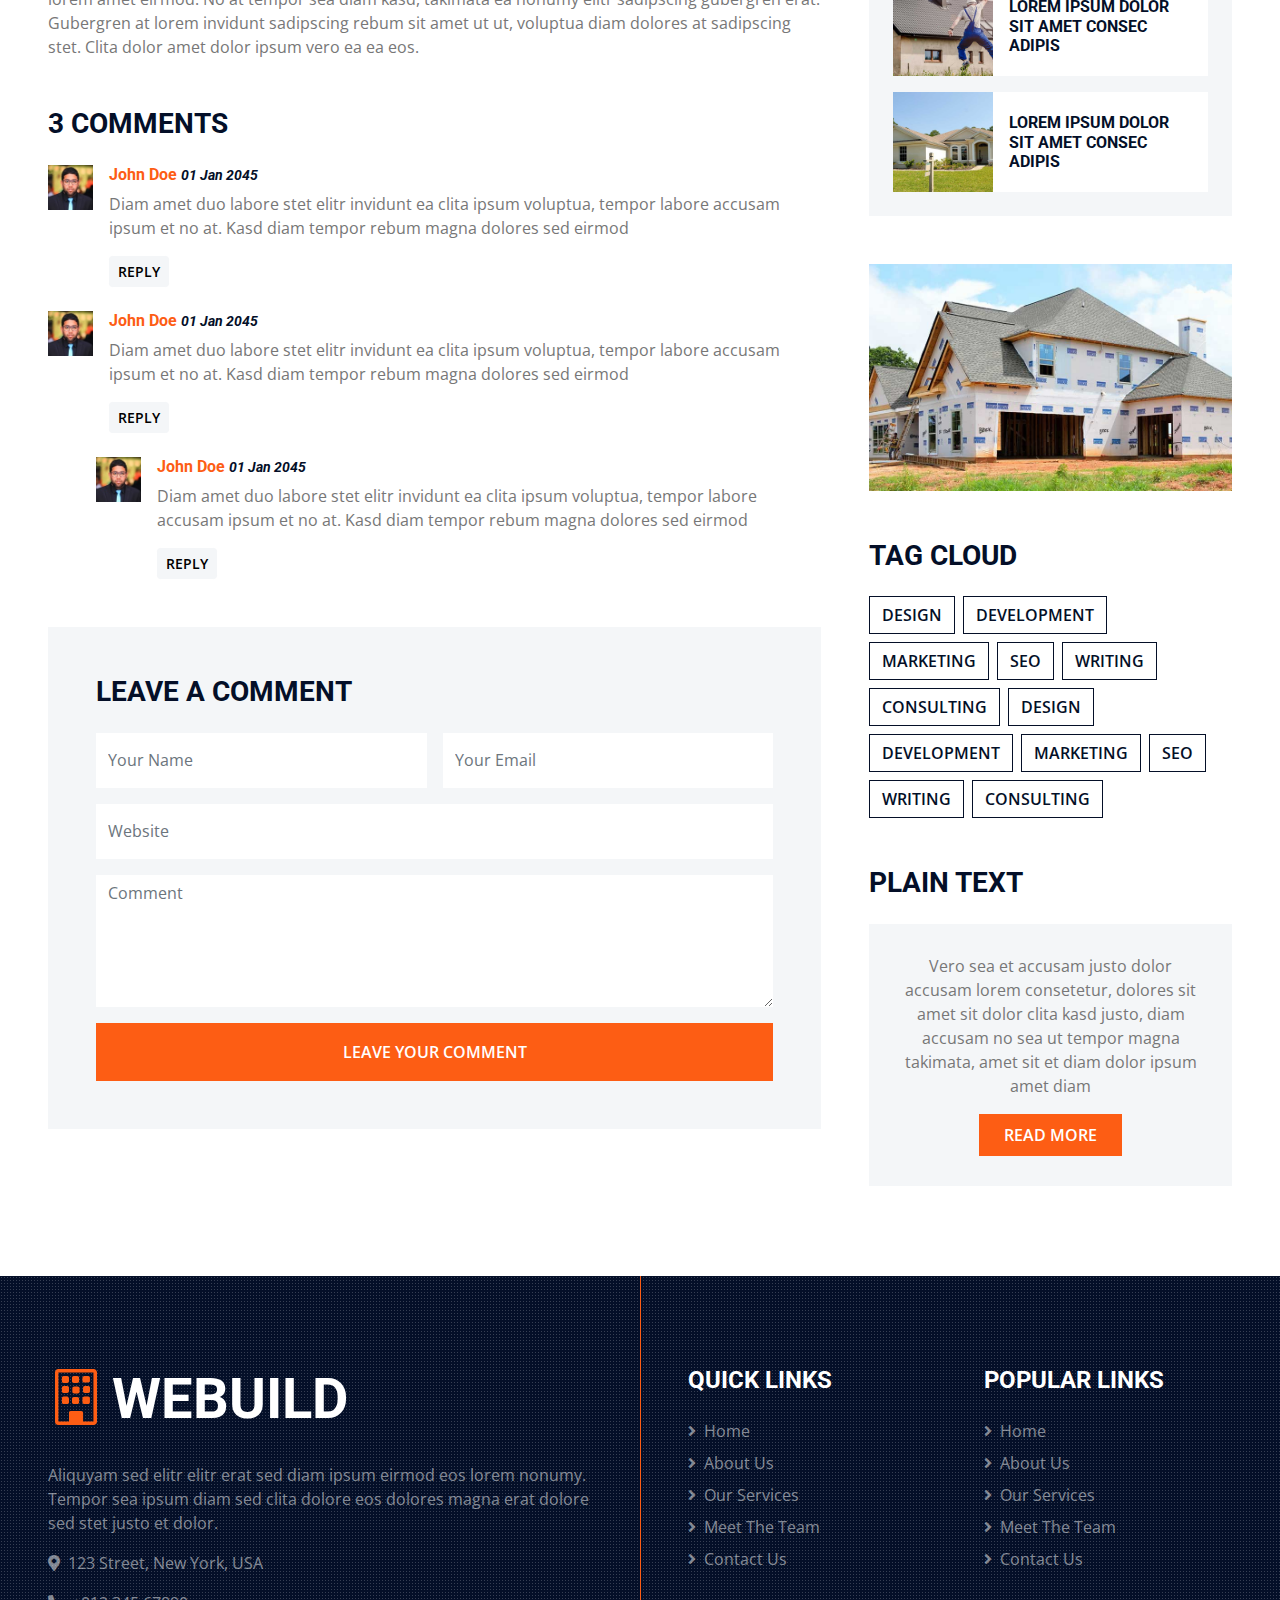
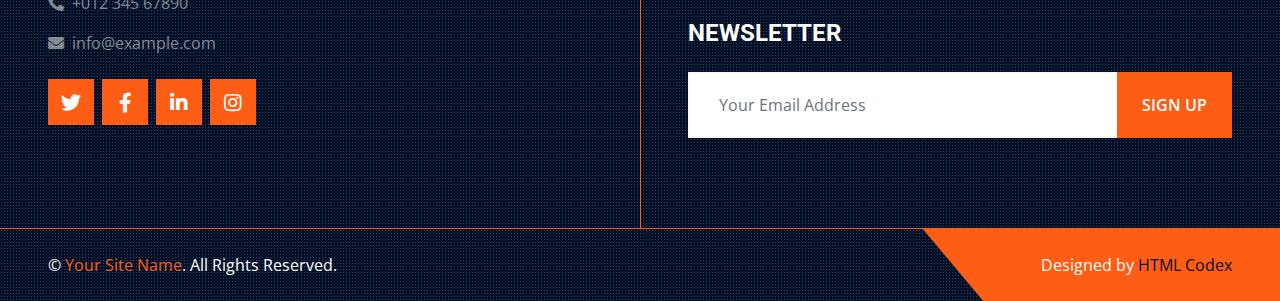
<file: webuild-1.0.0/detail.html>
<!DOCTYPE html>
<html lang="en">

<head>
    <meta charset="utf-8">
    <title>WEBUILD -  Construction Company Website Template Free</title>
    <meta content="width=device-width, initial-scale=1.0" name="viewport">
    <meta content="Free HTML Templates" name="keywords">
    <meta content="Free HTML Templates" name="description">

    <!-- Favicon -->
    <link href="img/favicon.ico" rel="icon">

    <!-- Google Web Fonts -->
    <link rel="preconnect" href="https://fonts.gstatic.com">
    <link href="https://fonts.googleapis.com/css2?family=Open+Sans:wght@400;600&family=Roboto:wght@500;700&display=swap" rel="stylesheet"> 

    <!-- Icon Font Stylesheet -->
    <link href="https://cdnjs.cloudflare.com/ajax/libs/font-awesome/5.15.0/css/all.min.css" rel="stylesheet">
    <link href="https://cdn.jsdelivr.net/npm/bootstrap-icons@1.4.1/font/bootstrap-icons.css" rel="stylesheet">

    <!-- Libraries Stylesheet -->
    <link href="lib/owlcarousel/assets/owl.carousel.min.css" rel="stylesheet">
    <link href="lib/tempusdominus/css/tempusdominus-bootstrap-4.min.css" rel="stylesheet" />
    <link href="lib/lightbox/css/lightbox.min.css" rel="stylesheet">

    <!-- Customized Bootstrap Stylesheet -->
    <link href="css/bootstrap.min.css" rel="stylesheet">

    <!-- Template Stylesheet -->
    <link href="css/style.css" rel="stylesheet">
</head>

<body>
    <!-- Topbar Start -->
    <div class="container-fluid px-5 d-none d-lg-block">
        <div class="row gx-5">
            <div class="col-lg-4 text-center py-3">
                <div class="d-inline-flex align-items-center">
                    <i class="bi bi-geo-alt fs-1 text-primary me-3"></i>
                    <div class="text-start">
                        <h6 class="text-uppercase fw-bold">Our Office</h6>
                        <span>123 Street, New York, USA</span>
                    </div>
                </div>
            </div>
            <div class="col-lg-4 text-center border-start border-end py-3">
                <div class="d-inline-flex align-items-center">
                    <i class="bi bi-envelope-open fs-1 text-primary me-3"></i>
                    <div class="text-start">
                        <h6 class="text-uppercase fw-bold">Email Us</h6>
                        <span>info@example.com</span>
                    </div>
                </div>
            </div>
            <div class="col-lg-4 text-center py-3">
                <div class="d-inline-flex align-items-center">
                    <i class="bi bi-phone-vibrate fs-1 text-primary me-3"></i>
                    <div class="text-start">
                        <h6 class="text-uppercase fw-bold">Call Us</h6>
                        <span>+012 345 6789</span>
                    </div>
                </div>
            </div>
        </div>
    </div>
    <!-- Topbar End -->


    <!-- Navbar Start -->
    <div class="container-fluid sticky-top bg-dark bg-light-radial shadow-sm px-5 pe-lg-0">
        <nav class="navbar navbar-expand-lg bg-dark bg-light-radial navbar-dark py-3 py-lg-0">
            <a href="index.html" class="navbar-brand">
                <h1 class="m-0 display-4 text-uppercase text-white"><i class="bi bi-building text-primary me-2"></i>WEBUILD</h1>
            </a>
            <button class="navbar-toggler" type="button" data-bs-toggle="collapse" data-bs-target="#navbarCollapse">
                <span class="navbar-toggler-icon"></span>
            </button>
            <div class="collapse navbar-collapse" id="navbarCollapse">
                <div class="navbar-nav ms-auto py-0">
                    <a href="index.html" class="nav-item nav-link">Home</a>
                    <a href="about.html" class="nav-item nav-link">About</a>
                    <a href="service.html" class="nav-item nav-link">Service</a>
                    <div class="nav-item dropdown">
                        <a href="#" class="nav-link dropdown-toggle active" data-bs-toggle="dropdown">Pages</a>
                        <div class="dropdown-menu m-0">
                            <a href="project.html" class="dropdown-item">Our Project</a>
                            <a href="team.html" class="dropdown-item">The Team</a>
                            <a href="testimonial.html" class="dropdown-item">Testimonial</a>
                            <a href="blog.html" class="dropdown-item">Blog Grid</a>
                            <a href="detail.html" class="dropdown-item active">Blog Detail</a>
                        </div>
                    </div>
                    <a href="contact.html" class="nav-item nav-link">Contact</a>
                    <a href="" class="nav-item nav-link bg-primary text-white px-5 ms-3 d-none d-lg-block">Get A Quote <i class="bi bi-arrow-right"></i></a>
                </div>
            </div>
        </nav>
    </div>
    <!-- Navbar End -->


    <!-- Page Header Start -->
    <div class="container-fluid page-header">
        <h1 class="display-3 text-uppercase text-white mb-3">Blog Detail</h1>
        <div class="d-inline-flex text-white">
            <h6 class="text-uppercase m-0"><a href="">Home</a></h6>
            <h6 class="text-white m-0 px-3">/</h6>
            <h6 class="text-uppercase text-white m-0">Blog Detail</h6>
        </div>
    </div>
    <!-- Page Header Start -->


    <!-- Blog Start -->
    <div class="container-fluid py-6 px-5">
        <div class="row g-5">
            <div class="col-lg-8">
                <!-- Blog Detail Start -->
                <div class="mb-5">
                    <img class="img-fluid w-100 rounded mb-5" src="img/blog-2.jpg" alt="">
                    <h1 class="text-uppercase mb-4">Diam dolor duo ipsum clita sed lorem tempor. Clita kasd diam justo diam
                        lorem sed amet sed rebum eos.</h1>
                    <p>Sadipscing labore amet rebum est et justo gubergren. Et eirmod ipsum sit diam ut
                        magna lorem. Nonumy vero labore lorem sanctus rebum et lorem magna kasd, stet
                        amet magna accusam consetetur eirmod. Kasd accusam sit ipsum sadipscing et at at
                        sanctus et. Ipsum sit gubergren dolores et, consetetur justo invidunt at et
                        aliquyam ut et vero clita. Diam sea sea no sed dolores diam nonumy, gubergren
                        sit stet no diam kasd vero.</p>
                    <p>Voluptua est takimata stet invidunt sed rebum nonumy stet, clita aliquyam dolores
                        vero stet consetetur elitr takimata rebum sanctus. Sit sed accusam stet sit
                        nonumy kasd diam dolores, sanctus lorem kasd duo dolor dolor vero sit et. Labore
                        ipsum duo sanctus amet eos et. Consetetur no sed et aliquyam ipsum justo et,
                        clita lorem sit vero amet amet est dolor elitr, stet et no diam sit. Dolor erat
                        justo dolore sit invidunt.</p>
                    <p>Diam dolor est labore duo invidunt ipsum clita et, sed et lorem voluptua tempor
                        invidunt at est sanctus sanctus. Clita dolores sit kasd diam takimata justo diam
                        lorem sed. Magna amet sed rebum eos. Clita no magna no dolor erat diam tempor
                        rebum consetetur, sanctus labore sed nonumy diam lorem amet eirmod. No at tempor
                        sea diam kasd, takimata ea nonumy elitr sadipscing gubergren erat. Gubergren at
                        lorem invidunt sadipscing rebum sit amet ut ut, voluptua diam dolores at
                        sadipscing stet. Clita dolor amet dolor ipsum vero ea ea eos.</p>
                </div>
                <!-- Blog Detail End -->

                <!-- Comment List Start -->
                <div class="mb-5">
                    <h3 class="text-uppercase mb-4">3 Comments</h3>
                    <div class="d-flex mb-4">
                        <img src="img/user.jpg" class="img-fluid" style="width: 45px; height: 45px;">
                        <div class="ps-3">
                            <h6><a href="">John Doe</a> <small><i>01 Jan 2045</i></small></h6>
                            <p>Diam amet duo labore stet elitr invidunt ea clita ipsum voluptua, tempor labore
                                accusam ipsum et no at. Kasd diam tempor rebum magna dolores sed eirmod</p>
                            <button class="btn btn-sm btn-light">Reply</button>
                        </div>
                    </div>
                    <div class="d-flex mb-4">
                        <img src="img/user.jpg" class="img-fluid" style="width: 45px; height: 45px;">
                        <div class="ps-3">
                            <h6><a href="">John Doe</a> <small><i>01 Jan 2045</i></small></h6>
                            <p>Diam amet duo labore stet elitr invidunt ea clita ipsum voluptua, tempor labore
                                accusam ipsum et no at. Kasd diam tempor rebum magna dolores sed eirmod</p>
                            <button class="btn btn-sm btn-light">Reply</button>
                        </div>
                    </div>
                    <div class="d-flex ms-5 mb-4">
                        <img src="img/user.jpg" class="img-fluid" style="width: 45px; height: 45px;">
                        <div class="ps-3">
                            <h6><a href="">John Doe</a> <small><i>01 Jan 2045</i></small></h6>
                            <p>Diam amet duo labore stet elitr invidunt ea clita ipsum voluptua, tempor labore
                                accusam ipsum et no at. Kasd diam tempor rebum magna dolores sed eirmod</p>
                            <button class="btn btn-sm btn-light">Reply</button>
                        </div>
                    </div>
                </div>
                <!-- Comment List End -->

                <!-- Comment Form Start -->
                <div class="bg-light p-5">
                    <h3 class="text-uppercase mb-4">Leave a comment</h3>
                    <form>
                        <div class="row g-3">
                            <div class="col-12 col-sm-6">
                                <input type="text" class="form-control bg-white border-0" placeholder="Your Name" style="height: 55px;">
                            </div>
                            <div class="col-12 col-sm-6">
                                <input type="email" class="form-control bg-white border-0" placeholder="Your Email" style="height: 55px;">
                            </div>
                            <div class="col-12">
                                <input type="text" class="form-control bg-white border-0" placeholder="Website" style="height: 55px;">
                            </div>
                            <div class="col-12">
                                <textarea class="form-control bg-white border-0" rows="5" placeholder="Comment"></textarea>
                            </div>
                            <div class="col-12">
                                <button class="btn btn-primary w-100 py-3" type="submit">Leave Your Comment</button>
                            </div>
                        </div>
                    </form>
                </div>
                <!-- Comment Form End -->
            </div>

            <!-- Sidebar Start -->
            <div class="col-lg-4">
                <!-- Search Form Start -->
                <div class="mb-5">
                    <div class="input-group">
                        <input type="text" class="form-control p-3" placeholder="Keyword">
                        <button class="btn btn-primary px-3"><i class="fa fa-search"></i></button>
                    </div>
                </div>
                <!-- Search Form End -->

                <!-- Category Start -->
                <div class="mb-5">
                    <h3 class="text-uppercase mb-4">Categories</h3>
                    <div class="d-flex flex-column justify-content-start bg-light p-4">
                        <a class="h6 text-uppercase mb-4" href="#"><i class="fa fa-angle-right me-2"></i>Web Design</a>
                        <a class="h6 text-uppercase mb-4" href="#"><i class="fa fa-angle-right me-2"></i>Web Development</a>
                        <a class="h6 text-uppercase mb-4" href="#"><i class="fa fa-angle-right me-2"></i>Web Development</a>
                        <a class="h6 text-uppercase mb-4" href="#"><i class="fa fa-angle-right me-2"></i>Keyword Research</a>
                        <a class="h6 text-uppercase mb-0" href="#"><i class="fa fa-angle-right me-2"></i>Email Marketing</a>
                    </div>
                </div>
                <!-- Category End -->

                <!-- Recent Post Start -->
                <div class="mb-5">
                    <h3 class="text-uppercase mb-4">Recent Post</h3>
                    <div class="bg-light p-4">
                        <div class="d-flex mb-3">
                            <img class="img-fluid" src="img/blog-1.jpg" style="width: 100px; height: 100px; object-fit: cover;" alt="">
                            <a href="" class="h6 d-flex align-items-center bg-white text-uppercase px-3 mb-0">Lorem ipsum dolor sit amet consec adipis
                            </a>
                        </div>
                        <div class="d-flex mb-3">
                            <img class="img-fluid" src="img/blog-2.jpg" style="width: 100px; height: 100px; object-fit: cover;" alt="">
                            <a href="" class="h6 d-flex align-items-center bg-white text-uppercase px-3 mb-0">Lorem ipsum dolor sit amet consec adipis
                            </a>
                        </div>
                        <div class="d-flex mb-3">
                            <img class="img-fluid" src="img/blog-3.jpg" style="width: 100px; height: 100px; object-fit: cover;" alt="">
                            <a href="" class="h6 d-flex align-items-center bg-white text-uppercase px-3 mb-0">Lorem ipsum dolor sit amet consec adipis
                            </a>
                        </div>
                        <div class="d-flex mb-3">
                            <img class="img-fluid" src="img/blog-1.jpg" style="width: 100px; height: 100px; object-fit: cover;" alt="">
                            <a href="" class="h6 d-flex align-items-center bg-white text-uppercase px-3 mb-0">Lorem ipsum dolor sit amet consec adipis
                            </a>
                        </div>
                        <div class="d-flex mb-3">
                            <img class="img-fluid" src="img/blog-2.jpg" style="width: 100px; height: 100px; object-fit: cover;" alt="">
                            <a href="" class="h6 d-flex align-items-center bg-white text-uppercase px-3 mb-0">Lorem ipsum dolor sit amet consec adipis
                            </a>
                        </div>
                        <div class="d-flex">
                            <img class="img-fluid" src="img/blog-3.jpg" style="width: 100px; height: 100px; object-fit: cover;" alt="">
                            <a href="" class="h6 d-flex align-items-center bg-white text-uppercase px-3 mb-0">Lorem ipsum dolor sit amet consec adipis
                            </a>
                        </div>
                    </div>
                </div>
                <!-- Recent Post End -->

                <!-- Image Start -->
                <div class="mb-5">
                    <img src="img/blog-1.jpg" alt="" class="img-fluid rounded">
                </div>
                <!-- Image End -->

                <!-- Tags Start -->
                <div class="mb-5">
                    <h3 class="text-uppercase mb-4">Tag Cloud</h3>
                    <div class="d-flex flex-wrap m-n1">
                        <a href="" class="btn btn-outline-dark m-1">Design</a>
                        <a href="" class="btn btn-outline-dark m-1">Development</a>
                        <a href="" class="btn btn-outline-dark m-1">Marketing</a>
                        <a href="" class="btn btn-outline-dark m-1">SEO</a>
                        <a href="" class="btn btn-outline-dark m-1">Writing</a>
                        <a href="" class="btn btn-outline-dark m-1">Consulting</a>
                        <a href="" class="btn btn-outline-dark m-1">Design</a>
                        <a href="" class="btn btn-outline-dark m-1">Development</a>
                        <a href="" class="btn btn-outline-dark m-1">Marketing</a>
                        <a href="" class="btn btn-outline-dark m-1">SEO</a>
                        <a href="" class="btn btn-outline-dark m-1">Writing</a>
                        <a href="" class="btn btn-outline-dark m-1">Consulting</a>
                    </div>
                </div>
                <!-- Tags End -->

                <!-- Plain Text Start -->
                <div>
                    <h3 class="text-uppercase mb-4">Plain Text</h3>
                    <div class="bg-light rounded text-center" style="padding: 30px;">
                        <p>Vero sea et accusam justo dolor accusam lorem consetetur, dolores sit amet sit dolor clita kasd justo, diam accusam no sea ut tempor magna takimata, amet sit et diam dolor ipsum amet diam</p>
                        <a href="" class="btn btn-primary py-2 px-4">Read More</a>
                    </div>
                </div>
                <!-- Plain Text End -->
            </div>
            <!-- Sidebar End -->
        </div>
    </div>
    <!-- Blog End -->


    <!-- Footer Start -->
    <div class="footer container-fluid position-relative bg-dark bg-light-radial text-white-50 py-6 px-5">
        <div class="row g-5">
            <div class="col-lg-6 pe-lg-5">
                <a href="index.html" class="navbar-brand">
                    <h1 class="m-0 display-4 text-uppercase text-white"><i class="bi bi-building text-primary me-2"></i>WEBUILD</h1>
                </a>
                <p>Aliquyam sed elitr elitr erat sed diam ipsum eirmod eos lorem nonumy. Tempor sea ipsum diam  sed clita dolore eos dolores magna erat dolore sed stet justo et dolor.</p>
                <p><i class="fa fa-map-marker-alt me-2"></i>123 Street, New York, USA</p>
                <p><i class="fa fa-phone-alt me-2"></i>+012 345 67890</p>
                <p><i class="fa fa-envelope me-2"></i>info@example.com</p>
                <div class="d-flex justify-content-start mt-4">
                    <a class="btn btn-lg btn-primary btn-lg-square rounded-0 me-2" href="#"><i class="fab fa-twitter"></i></a>
                    <a class="btn btn-lg btn-primary btn-lg-square rounded-0 me-2" href="#"><i class="fab fa-facebook-f"></i></a>
                    <a class="btn btn-lg btn-primary btn-lg-square rounded-0 me-2" href="#"><i class="fab fa-linkedin-in"></i></a>
                    <a class="btn btn-lg btn-primary btn-lg-square rounded-0" href="#"><i class="fab fa-instagram"></i></a>
                </div>
            </div>
            <div class="col-lg-6 ps-lg-5">
                <div class="row g-5">
                    <div class="col-sm-6">
                        <h4 class="text-white text-uppercase mb-4">Quick Links</h4>
                        <div class="d-flex flex-column justify-content-start">
                            <a class="text-white-50 mb-2" href="#"><i class="fa fa-angle-right me-2"></i>Home</a>
                            <a class="text-white-50 mb-2" href="#"><i class="fa fa-angle-right me-2"></i>About Us</a>
                            <a class="text-white-50 mb-2" href="#"><i class="fa fa-angle-right me-2"></i>Our Services</a>
                            <a class="text-white-50 mb-2" href="#"><i class="fa fa-angle-right me-2"></i>Meet The Team</a>
                            <a class="text-white-50" href="#"><i class="fa fa-angle-right me-2"></i>Contact Us</a>
                        </div>
                    </div>
                    <div class="col-sm-6">
                        <h4 class="text-white text-uppercase mb-4">Popular Links</h4>
                        <div class="d-flex flex-column justify-content-start">
                            <a class="text-white-50 mb-2" href="#"><i class="fa fa-angle-right me-2"></i>Home</a>
                            <a class="text-white-50 mb-2" href="#"><i class="fa fa-angle-right me-2"></i>About Us</a>
                            <a class="text-white-50 mb-2" href="#"><i class="fa fa-angle-right me-2"></i>Our Services</a>
                            <a class="text-white-50 mb-2" href="#"><i class="fa fa-angle-right me-2"></i>Meet The Team</a>
                            <a class="text-white-50" href="#"><i class="fa fa-angle-right me-2"></i>Contact Us</a>
                        </div>
                    </div>
                    <div class="col-sm-12">
                        <h4 class="text-white text-uppercase mb-4">Newsletter</h4>
                        <div class="w-100">
                            <div class="input-group">
                                <input type="text" class="form-control border-light" style="padding: 20px 30px;" placeholder="Your Email Address"><button class="btn btn-primary px-4">Sign Up</button>
                            </div>
                        </div>
                    </div>
                </div>
            </div>
        </div>
    </div>
    <div class="container-fluid bg-dark bg-light-radial text-white border-top border-primary px-0">
        <div class="d-flex flex-column flex-md-row justify-content-between">
            <div class="py-4 px-5 text-center text-md-start">
                <p class="mb-0">&copy; <a class="text-primary" href="#">Your Site Name</a>. All Rights Reserved.</p>
            </div>
            <div class="py-4 px-5 bg-primary footer-shape position-relative text-center text-md-end">
                <p class="mb-0">Designed by <a class="text-dark" href="https://htmlcodex.com">HTML Codex</a></p>
            </div>
        </div>
    </div>
    <!-- Footer End -->


    <!-- Back to Top -->
    <a href="#" class="btn btn-lg btn-primary btn-lg-square back-to-top"><i class="bi bi-arrow-up"></i></a>


    <!-- JavaScript Libraries -->
    <script src="https://code.jquery.com/jquery-3.4.1.min.js"></script>
    <script src="https://cdn.jsdelivr.net/npm/bootstrap@5.0.0/dist/js/bootstrap.bundle.min.js"></script>
    <script src="lib/easing/easing.min.js"></script>
    <script src="lib/waypoints/waypoints.min.js"></script>
    <script src="lib/owlcarousel/owl.carousel.min.js"></script>
    <script src="lib/tempusdominus/js/moment.min.js"></script>
    <script src="lib/tempusdominus/js/moment-timezone.min.js"></script>
    <script src="lib/tempusdominus/js/tempusdominus-bootstrap-4.min.js"></script>
    <script src="lib/isotope/isotope.pkgd.min.js"></script>
    <script src="lib/lightbox/js/lightbox.min.js"></script>

    <!-- Template Javascript -->
    <script src="js/main.js"></script>
</body>

</html>
</file>
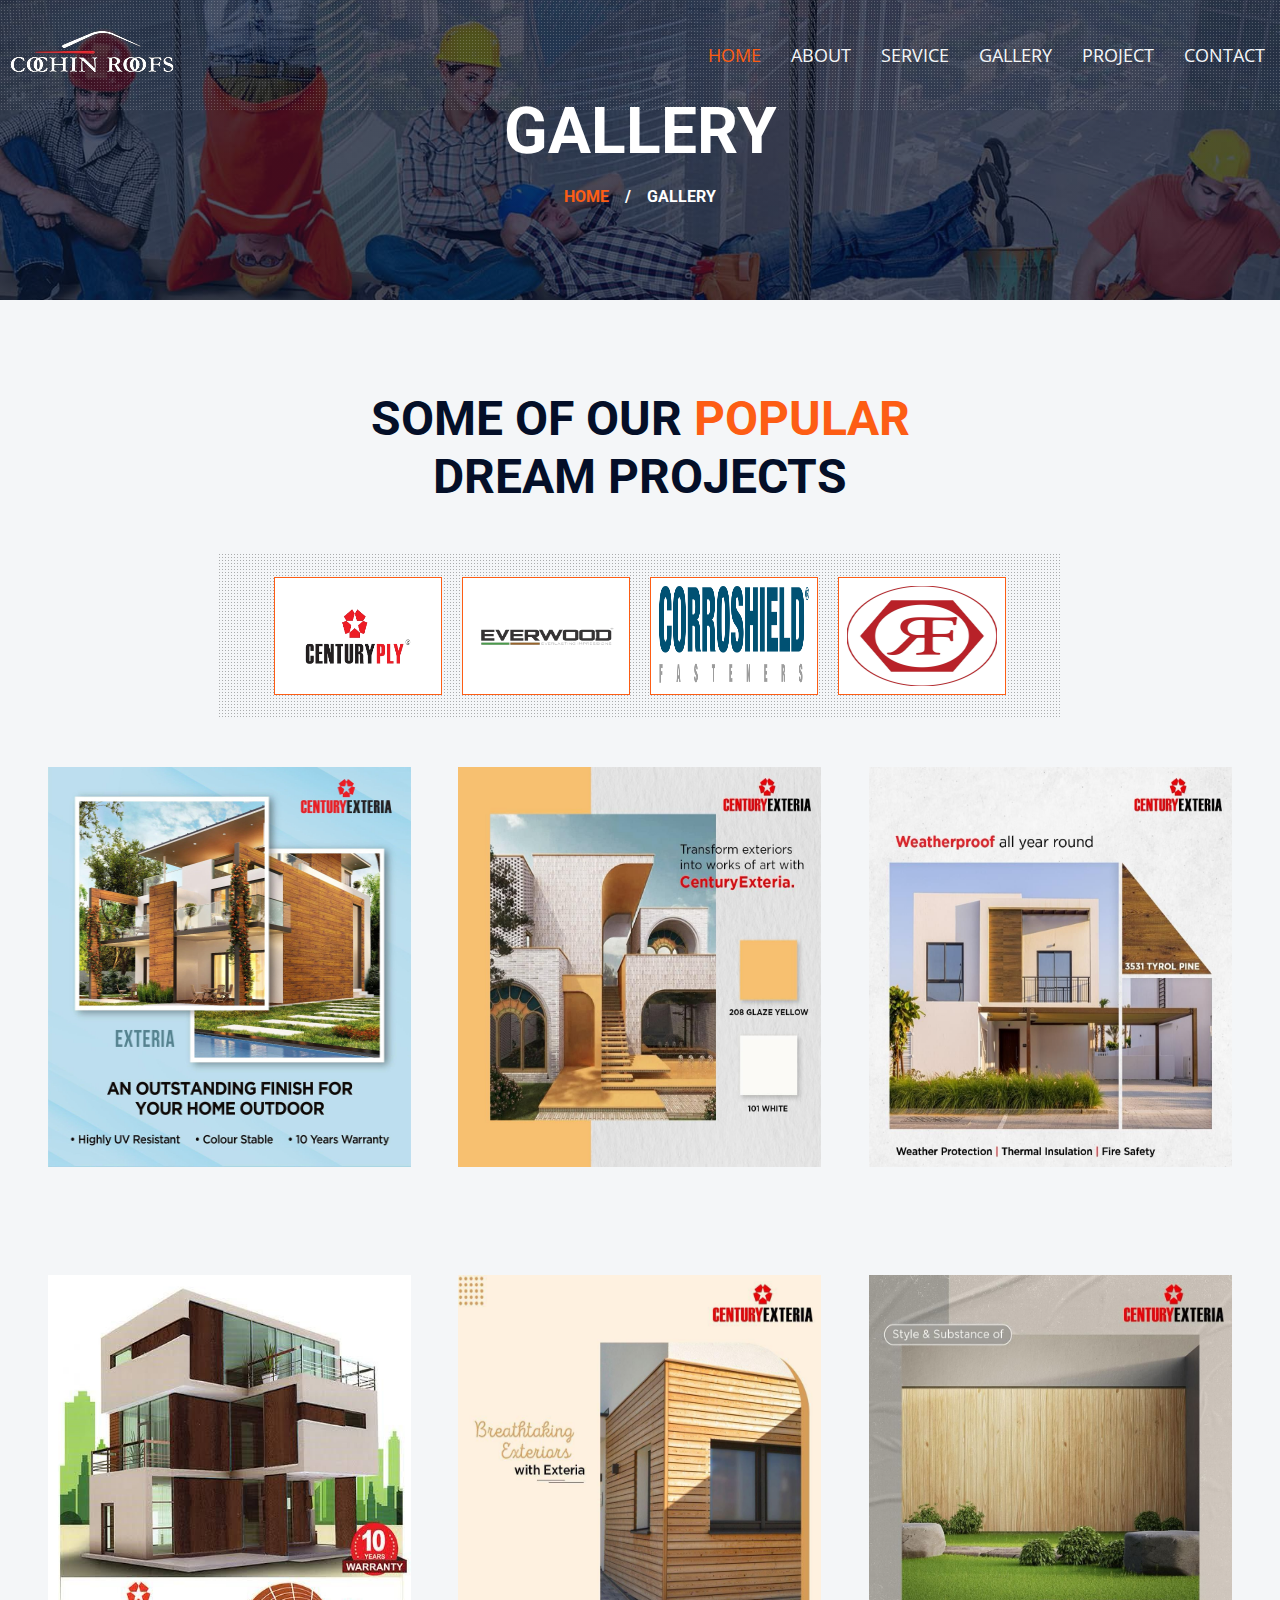
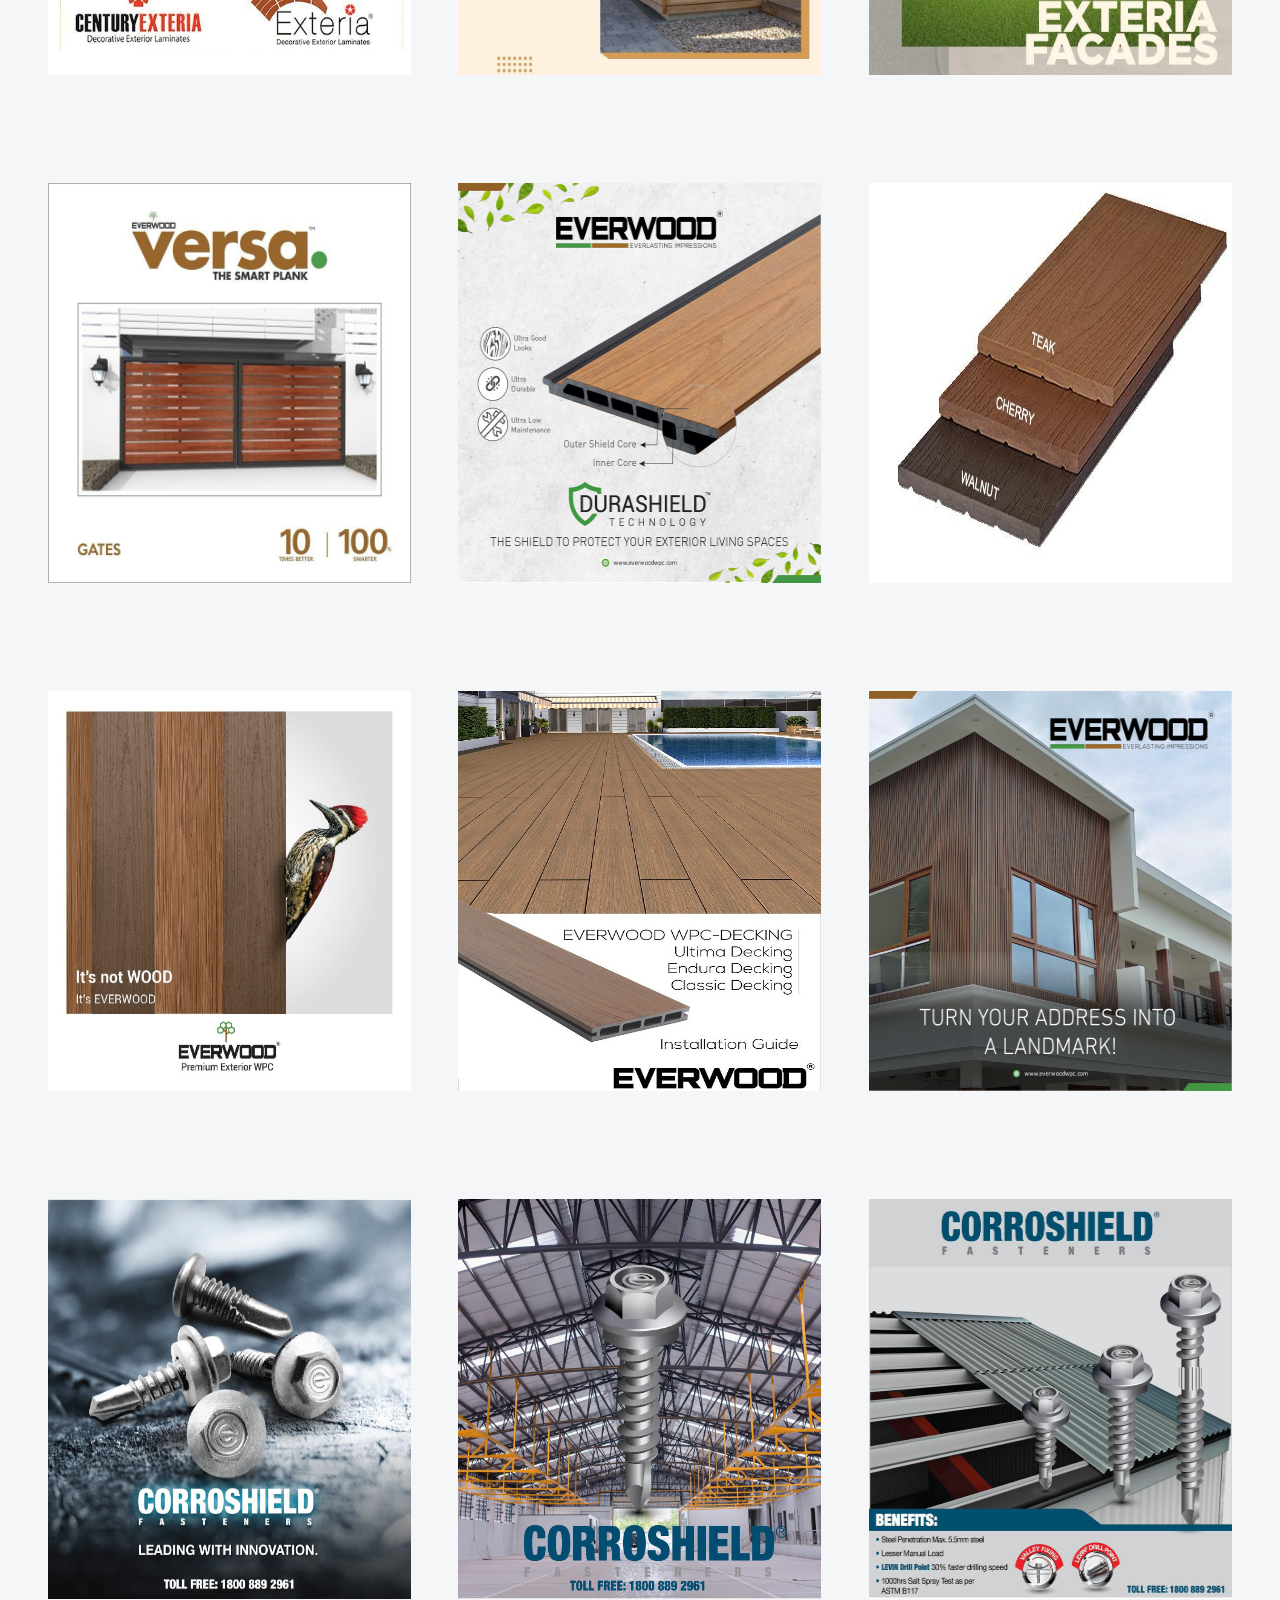
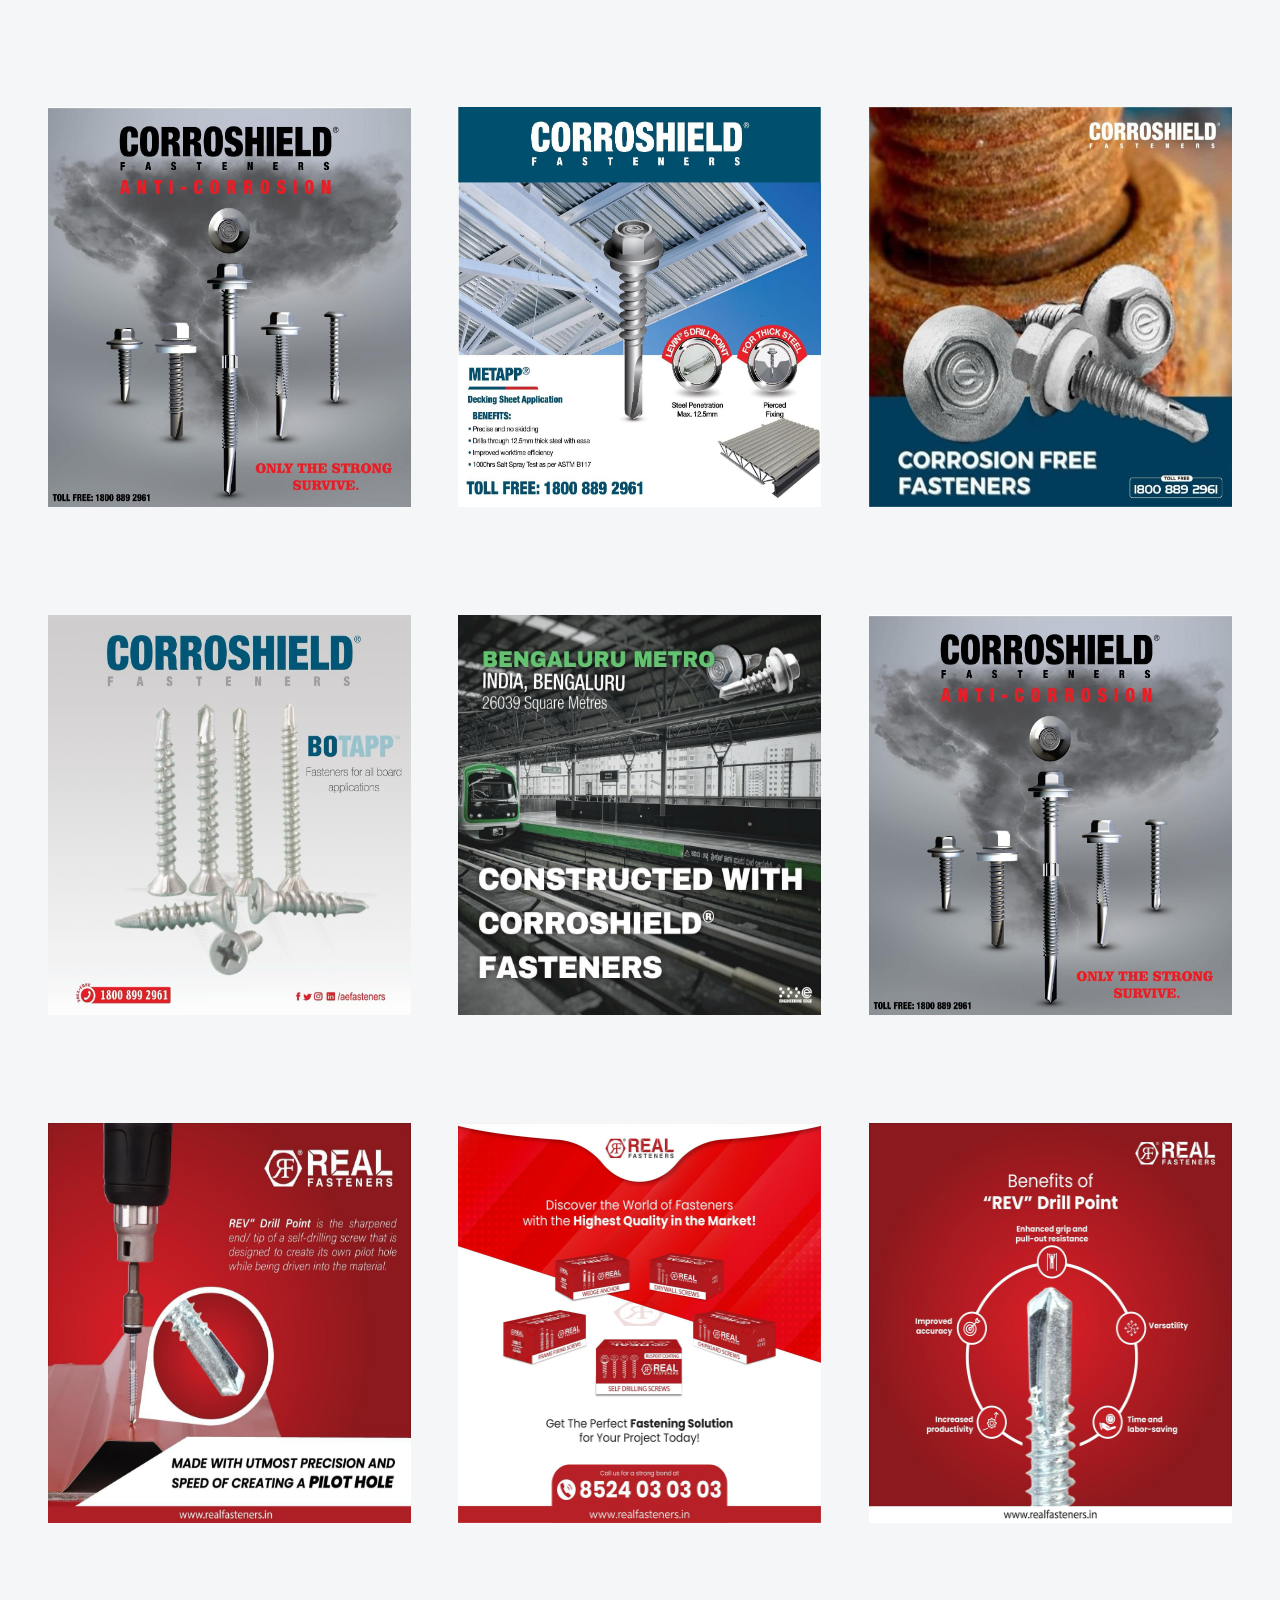
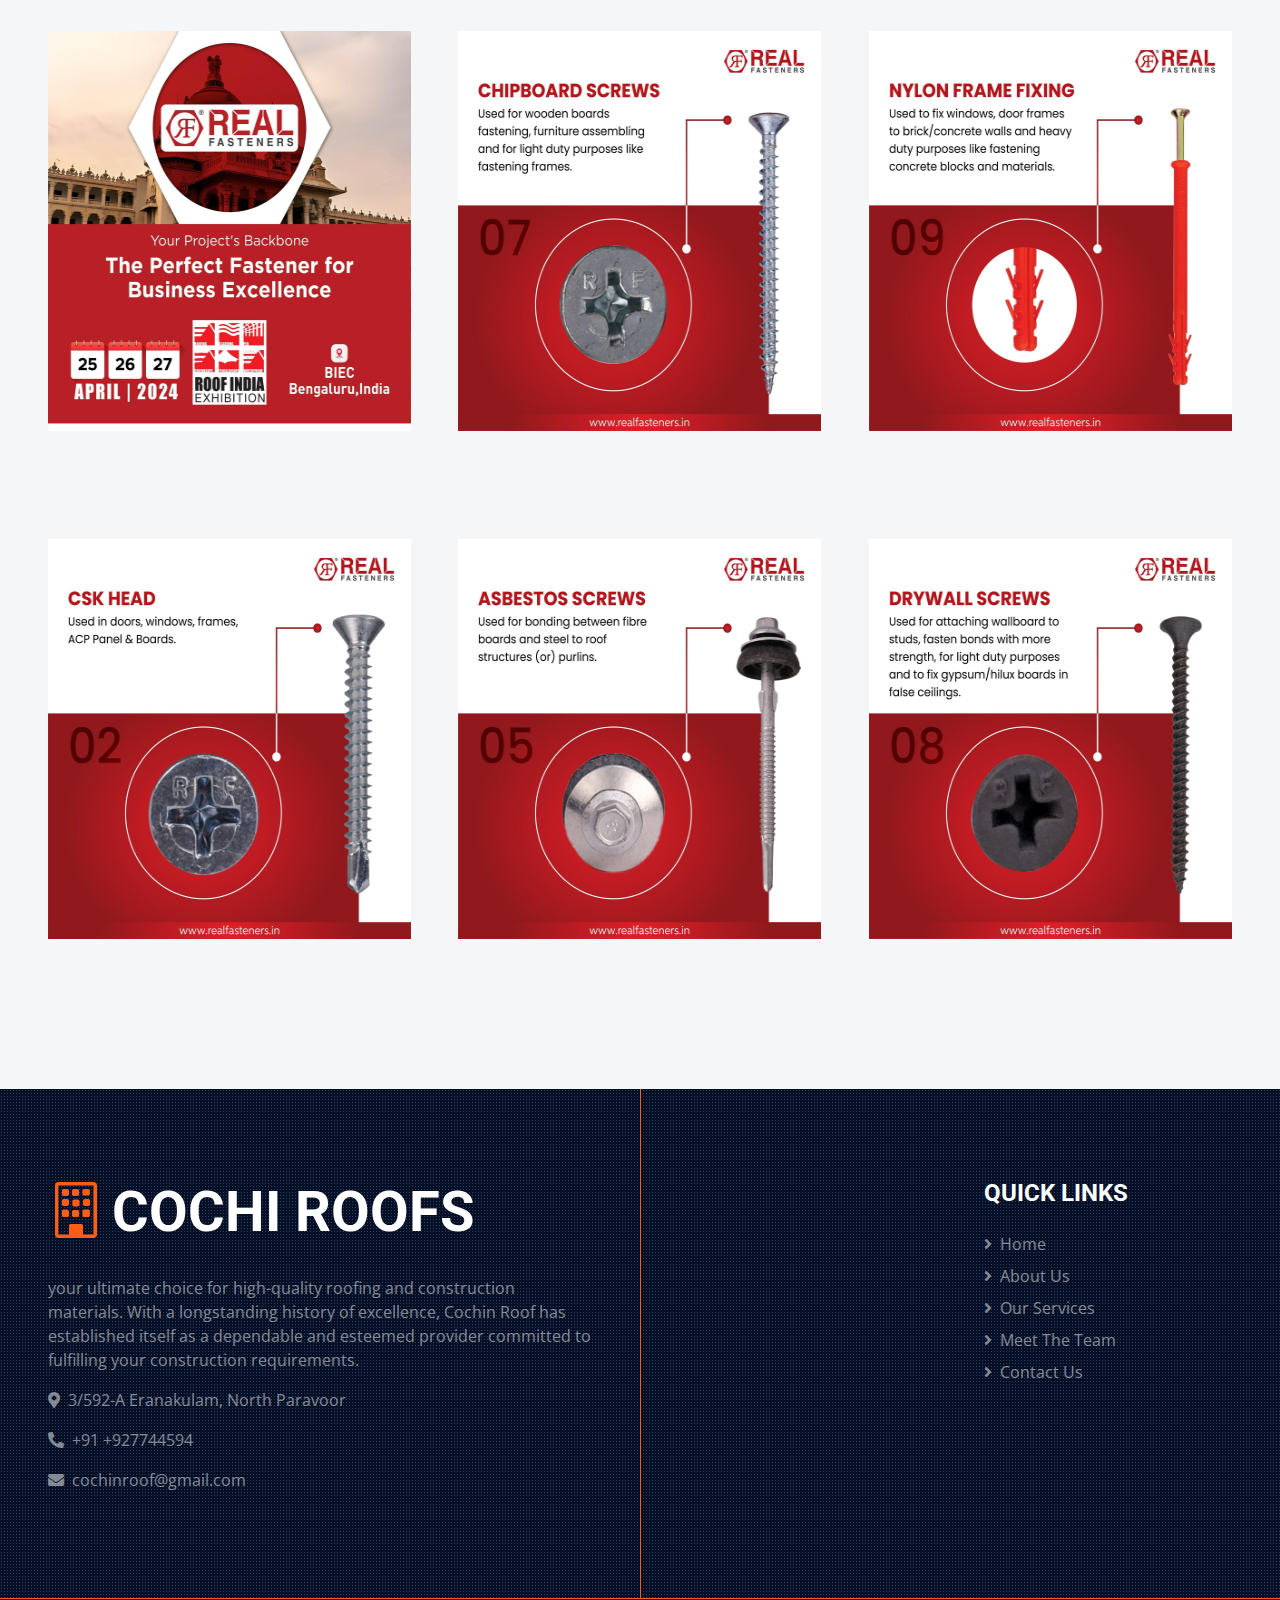
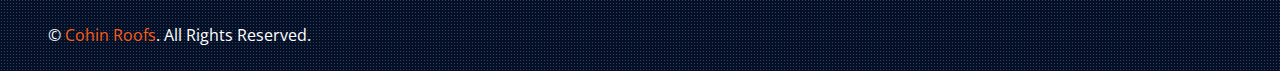
<file: webuild-1.0.0/gallery.html>
<!DOCTYPE html>
<html lang="en">

<head>
    <meta charset="utf-8">
    <title>COCHIN ROOFS</title>
    <meta content="width=device-width, initial-scale=1.0" name="viewport">
    <meta content="Free HTML Templates" name="keywords">
    <meta content="Free HTML Templates" name="description">

    <!-- Favicon -->
    <link href="img/favicon.ico" rel="icon">

    <!-- Google Web Fonts -->
    <link rel="preconnect" href="https://fonts.gstatic.com">
    <link href="https://fonts.googleapis.com/css2?family=Open+Sans:wght@400;600&family=Roboto:wght@500;700&display=swap" rel="stylesheet"> 

    <!-- Icon Font Stylesheet -->
    <link href="https://cdnjs.cloudflare.com/ajax/libs/font-awesome/5.15.0/css/all.min.css" rel="stylesheet">
    <link href="https://cdn.jsdelivr.net/npm/bootstrap-icons@1.4.1/font/bootstrap-icons.css" rel="stylesheet">

    <!-- Libraries Stylesheet -->
    <link href="lib/owlcarousel/assets/owl.carousel.min.css" rel="stylesheet">
    <link href="lib/tempusdominus/css/tempusdominus-bootstrap-4.min.css" rel="stylesheet" />
    <link href="lib/lightbox/css/lightbox.min.css" rel="stylesheet">

    <!-- Customized Bootstrap Stylesheet -->
    <link href="css/bootstrap.min.css" rel="stylesheet">

    <!-- Template Stylesheet -->
    <link href="css/style.css" rel="stylesheet">
</head>

<body>
    <!-- Topbar Start -->
  
    <!-- Topbar End -->


    <!-- Navbar Start -->
     <div class="">
         <nav class="navbar navbar-expand-lg bg-dark bg-light-radial navbar-dark py-3 py-lg-0"
	style="border: none; position: absolute; width: 100%;z-index: 10;">
            <a href="index.html" class="navbar-brand">
               <img class="logo" src="img/logo-blacks.png" alt="Image">
            </a>
            <button class="navbar-toggler" type="button" data-bs-toggle="collapse" data-bs-target="#navbarCollapse">
                <span class="navbar-toggler-icon"></span>
            </button>
            <div class="collapse navbar-collapse" id="navbarCollapse">
                <div class="navbar-nav ms-auto py-0">
                    <a href="index.html" class="nav-item nav-link active">Home</a>
                    <a href="about.html" class="nav-item nav-link">About</a>
                    <a href="service.html" class="nav-item nav-link">Service</a>
                    <a href="service.html" class="nav-item nav-link">Gallery</a>
                    <a href="project.html" class="nav-item nav-link">Project</a>
                   <!-- <div class="nav-item dropdown">
                        <a href="#" class="nav-link dropdown-toggle" data-bs-toggle="dropdown">Galler</a>
                        <div class="dropdown-menu m-0">
                            <a href="project.html" class="dropdown-item">Our Project</a>
                            <a href="team.html" class="dropdown-item">The Team</a>
                            <a href="testimonial.html" class="dropdown-item">Testimonial</a>
                            <a href="blog.html" class="dropdown-item">Blog Grid</a>
                            <a href="detail.html" class="dropdown-item">Blog Detail</a>
                        </div>
                    </div>-->
                    <a href="contact.html" class="nav-item nav-link">Contact</a>
                </div>
            </div>
        </nav>
    </div>
    <!-- Navbar End -->


    <!-- Page Header Start -->
    <div class="container-fluid page-header">
        <h1 class="display-3 text-uppercase text-white mb-3">Gallery</h1>
        <div class="d-inline-flex text-white">
            <h6 class="text-uppercase m-0"><a href="">Home</a></h6>
            <h6 class="text-white m-0 px-3">/</h6>
            <h6 class="text-uppercase text-white m-0">Gallery</h6>
        </div>
    </div>
    <!-- Page Header Start -->
    

   <!-- Portfolio Start -->
    <div class="container-fluid bg-light py-6 px-5">
        <div class="text-center mx-auto mb-5" style="max-width: 600px;">
            <h1 class="display-5 text-uppercase mb-4">Some Of Our <span class="text-primary">Popular</span> Dream Projects</h1>
        </div>
        <div class="row gx-5">
            <div class="col-12 text-center">
                <div class="d-inline-block bg-dark-radial text-center pt-4 px-5 mb-5">
                    <ul class="list-inline mb-0" id="portfolio-flters">
                        <li class="btn btn-outline-primary bg-white p-2  mx-2 mb-4" data-filter=".first">
                            <img src="assets/img/projects/centurypng.png" style="width: 150px; height: 100px;">
                            
                        </li>
                        <li class="btn btn-outline-primary bg-white p-2 mx-2 mb-4" data-filter=".second">
                            <img src="assets/img/projects/everwood.png" style="width: 150px; height: 100px;">
                            
                        </li>
                        <li class="btn btn-outline-primary bg-white p-2 mx-2 mb-4" data-filter=".third">
                            <img src="assets/product_img/Corroshield-logo-1.png" style="width: 150px; height: 100px;">
                            
                        </li>
						<li class="btn btn-outline-primary bg-white p-2 mx-2 mb-4" data-filter=".fourth">
                            <img src="assets/img/realimg/IMG-20240421-WA0053.jpg" style="width: 150px; height: 100px;">
                            
                        </li>
                    </ul>
                </div>
            </div>
        </div>
        <div class="row g-5 portfolio-container">
            <div class="col-xl-4 col-lg-6 col-md-6 portfolio-item first">
                <div class="position-relative portfolio-box">
                     <img src="assets/product_img/IMG-20240413-WA0030.jpg" class="img-fluid w-100" alt="">
                    
                    <a class="portfolio-btn" href="assets/product_img/IMG-20240413-WA0030.jpg" data-lightbox="portfolio">
                        <i class="bi bi-plus text-white"></i>
                    </a>
                </div>
            </div>
            <div class="col-xl-4 col-lg-6 col-md-6 portfolio-item first">
                <div class="position-relative portfolio-box">
                    <img class="img-fluid w-100" src="assets/product_img/IMG-20240413-WA0031.jpg" alt="">
                   
                    <a class="portfolio-btn" href="assets/product_img/IMG-20240413-WA0031.jpg" data-lightbox="portfolio">
                        <i class="bi bi-plus text-white"></i>
                    </a>
                </div>
            </div>
            <div class="col-xl-4 col-lg-6 col-md-6 portfolio-item first">
                <div class="position-relative portfolio-box">
                    <img class="img-fluid w-100" src="assets/product_img/IMG-20240413-WA0032.jpg" alt="">
                  
                    <a class="portfolio-btn" href="assets/product_img/IMG-20240413-WA0032.jpg" data-lightbox="portfolio">
                        <i class="bi bi-plus text-white"></i>
                    </a>
                </div>
            </div>
            <div class="col-xl-4 col-lg-6 col-md-6 portfolio-item first">
                <div class="position-relative portfolio-box">
                    <img class="img-fluid w-100" src="assets/product_img/IMG-20240413-WA0033.jpg" alt="">
                  
                    <a class="portfolio-btn" href="assets/product_img/IMG-20240413-WA0033.jpg" data-lightbox="portfolio">
                        <i class="bi bi-plus text-white"></i>
                    </a>
                </div>
            </div>
            <div class="col-xl-4 col-lg-6 col-md-6 portfolio-item first">
                <div class="position-relative portfolio-box">
                    <img class="img-fluid w-100" src="assets/img/projects/IMG-20240421-WA0122.jpg" alt="">
                   
                    <a class="portfolio-btn" href="assets/img/projects/IMG-20240421-WA0122.jpg" data-lightbox="portfolio">
                        <i class="bi bi-plus text-white"></i>
                    </a>
                </div>
            </div>
           
		    <div class="col-xl-4 col-lg-6 col-md-6 portfolio-item first">
                <div class="position-relative portfolio-box">
                    <img class="img-fluid w-100" src="assets/img/projects/IMG-20240421-WA0124.jpg" alt="">
                    
                    <a class="portfolio-btn" href="assets/img/projects/IMG-20240421-WA0124.jpg" data-lightbox="portfolio">
                        <i class="bi bi-plus text-white"></i>
                    </a>
                </div>
            </div>
			 <div class="col-xl-4 col-lg-6 col-md-6 portfolio-item second">
                <div class="position-relative portfolio-box">
                    <img class="img-fluid w-100" src="assets/product_img/IMG-20240413-WA0038.jpg" alt="">
                    
                    <a class="portfolio-btn" href="assets/product_img/IMG-20240413-WA0038.jpg" data-lightbox="portfolio">
                        <i class="bi bi-plus text-white"></i>
                    </a>
                </div>
            </div>
			 <div class="col-xl-4 col-lg-6 col-md-6 portfolio-item second">
                <div class="position-relative portfolio-box">
                    <img class="img-fluid w-100" src="assets/product_img/IMG-20240413-WA0039.jpg" alt="">
                   
                    <a class="portfolio-btn" href="assets/product_img/IMG-20240413-WA0039.jpg" data-lightbox="portfolio">
                        <i class="bi bi-plus text-white"></i>
                    </a>
                </div>
            </div>
			 <div class="col-xl-4 col-lg-6 col-md-6 portfolio-item second">
                <div class="position-relative portfolio-box">
                    <img class="img-fluid w-100" src="assets/product_img/IMG-20240413-WA0040.jpg" alt="">
                    
                    <a class="portfolio-btn" href="assets/product_img/IMG-20240413-WA0040.jpg" data-lightbox="portfolio">
                        <i class="bi bi-plus text-white"></i>
                    </a>
                </div>
            </div>
			 <div class="col-xl-4 col-lg-6 col-md-6 portfolio-item second">
                <div class="position-relative portfolio-box">
                    <img class="img-fluid w-100" src="assets/product_img/IMG-20240413-WA0041.jpg" alt="">
                   
                    <a class="portfolio-btn" href="assets/product_img/IMG-20240413-WA0041.jpg" data-lightbox="portfolio">
                        <i class="bi bi-plus text-white"></i>
                    </a>
                </div>
            </div>
			 <div class="col-xl-4 col-lg-6 col-md-6 portfolio-item second">
                <div class="position-relative portfolio-box">
                    <img class="img-fluid w-100" src="assets/img//projects/everwoooood.jpg" alt="">
                    
                    <a class="portfolio-btn" href="assets/img//projects/everwoooood.jpg" data-lightbox="portfolio">
                        <i class="bi bi-plus text-white"></i>
                    </a>
                </div>
            </div>
			 <div class="col-xl-4 col-lg-6 col-md-6 portfolio-item second">
                <div class="position-relative portfolio-box">
                    <img class="img-fluid w-100" src="assets/product_img/IMG-20240413-WA0043.jpg" alt="">
                    
                    <a class="portfolio-btn" href="assets/product_img/IMG-20240413-WA0043.jpg" data-lightbox="portfolio">
                        <i class="bi bi-plus text-white"></i>
                    </a>
                </div>
            </div>
			<div class="col-xl-4 col-lg-6 col-md-6 portfolio-item third">
                <div class="position-relative portfolio-box">
                    <img class="img-fluid w-100" src="assets/product_img/IMG-20240413-WA0042.jpg" alt="">
                   
                    <a class="portfolio-btn" href="assets/product_img/IMG-20240413-WA0042.jpg" data-lightbox="portfolio">
                        <i class="bi bi-plus text-white"></i>
                    </a>
                </div>
            </div>
			<div class="col-xl-4 col-lg-6 col-md-6 portfolio-item third">
                <div class="position-relative portfolio-box">
                    <img class="img-fluid w-100" src="assets/product_img/IMG-20240413-WA0046.jpg" alt="">
                    
                    <a class="portfolio-btn" href="assets/product_img/IMG-20240413-WA0046.jpg" data-lightbox="portfolio">
                        <i class="bi bi-plus text-white"></i>
                    </a>
                </div>
            </div>
			<div class="col-xl-4 col-lg-6 col-md-6 portfolio-item third">
                <div class="position-relative portfolio-box">
                    <img class="img-fluid w-100" src="assets/product_img/IMG-20240413-WA0044.jpg" alt="">
                    
                    <a class="portfolio-btn" href="assets/product_img/IMG-20240413-WA0044.jpg" data-lightbox="portfolio">
                        <i class="bi bi-plus text-white"></i>
                    </a>
                </div>
            </div>
			<div class="col-xl-4 col-lg-6 col-md-6 portfolio-item third">
                <div class="position-relative portfolio-box">
                    <img class="img-fluid w-100" src="assets/product_img/IMG-20240413-WA0045.jpg" alt="">
                    
                    <a class="portfolio-btn" href="assets/product_img/IMG-20240413-WA0045.jpg" data-lightbox="portfolio">
                        <i class="bi bi-plus text-white"></i>
                    </a>
                </div>
            </div>
			<div class="col-xl-4 col-lg-6 col-md-6 portfolio-item third">
                <div class="position-relative portfolio-box">
                    <img class="img-fluid w-100" src="assets/product_img/IMG-20240413-WA0047.jpg" alt="">
                   
                    <a class="portfolio-btn" href="assets/product_img/IMG-20240413-WA0047.jpg" data-lightbox="portfolio">
                        <i class="bi bi-plus text-white"></i>
                    </a>
                </div>
            </div>
			
			<div class="col-xl-4 col-lg-6 col-md-6 portfolio-item third">
                <div class="position-relative portfolio-box">
                    <img class="img-fluid w-100" src="assets/product_img/IMG-20240413-WA0048.jpg" alt="">
                    
                    <a class="portfolio-btn" href="assets/product_img/IMG-20240413-WA0048.jpg" data-lightbox="portfolio">
                        <i class="bi bi-plus text-white"></i>
                    </a>
                </div>
            </div>
			<div class="col-xl-4 col-lg-6 col-md-6 portfolio-item third">
                <div class="position-relative portfolio-box">
                    <img class="img-fluid w-100" src="assets/img/projects/IMG-20240421-WA0057.jpg" alt="">
                   
                    <a class="portfolio-btn" href="assets/img/projects/IMG-20240421-WA0057.jpg" data-lightbox="portfolio">
                        <i class="bi bi-plus text-white"></i>
                    </a>
                </div>
            </div>
			<div class="col-xl-4 col-lg-6 col-md-6 portfolio-item third">
                <div class="position-relative portfolio-box">
                    <img class="img-fluid w-100" src="assets/img/projects/IMG-20240421-WA0056.jpg" alt="">
                    
                    <a class="portfolio-btn" href="assets/img/projects/IMG-20240421-WA0056.jpg" data-lightbox="portfolio">
                        <i class="bi bi-plus text-white"></i>
                    </a>
                </div>
            </div>
			<div class="col-xl-4 col-lg-6 col-md-6 portfolio-item third">
                <div class="position-relative portfolio-box">
                    <img class="img-fluid w-100" src="assets/product_img/IMG-20240413-WA0045.jpg" alt="">
                    
                    <a class="portfolio-btn" href="assets/product_img/IMG-20240413-WA0045.jpg" data-lightbox="portfolio">
                        <i class="bi bi-plus text-white"></i>
                    </a>
                </div>
            </div>
			
			<div class="col-xl-4 col-lg-6 col-md-6 portfolio-item fourth">
                <div class="position-relative portfolio-box">
                    <img class="img-fluid w-100" src="assets/img/realimg/IMG-20240421-WA0050.jpg" alt="">
                    
                    <a class="portfolio-btn" href="assets/img/realimg/IMG-20240421-WA0050.jpg" data-lightbox="portfolio">
                        <i class="bi bi-plus text-white"></i>
                    </a>
                </div>
            </div>
			<div class="col-xl-4 col-lg-6 col-md-6 portfolio-item fourth">
                <div class="position-relative portfolio-box">
                    <img class="img-fluid w-100" src="assets/img/realimg/IMG-20240421-WA0052.jpg" alt="">
                    
                    <a class="portfolio-btn" href="assets/img/realimg/IMG-20240421-WA0052.jpg" data-lightbox="portfolio">
                        <i class="bi bi-plus text-white"></i>
                    </a>
                </div>
            </div>
			<div class="col-xl-4 col-lg-6 col-md-6 portfolio-item fourth">
                <div class="position-relative portfolio-box">
                    <img class="img-fluid w-100" src="assets/img/realimg/IMG-20240421-WA0054.jpg" alt="">
                    
                    <a class="portfolio-btn" href="assets/img/realimg/IMG-20240421-WA0054.jpg" data-lightbox="portfolio">
                        <i class="bi bi-plus text-white"></i>
                    </a>
                </div>
            </div>
			<div class="col-xl-4 col-lg-6 col-md-6 portfolio-item fourth">
                <div class="position-relative portfolio-box">
                    <img class="img-fluid w-100" src="assets/img/realimg/IMG-20240421-WA0055.jpg" alt="">
                    
                    <a class="portfolio-btn" href="assets/img/realimg/IMG-20240421-WA0055.jpg" data-lightbox="portfolio">
                        <i class="bi bi-plus text-white"></i>
                    </a>
                </div>
            </div>
			<div class="col-xl-4 col-lg-6 col-md-6 portfolio-item fourth">
                <div class="position-relative portfolio-box">
                    <img class="img-fluid w-100" src="assets/img/realimg/IMG-20240421-WA0058.jpg" alt="">
                   
                    <a class="portfolio-btn" href="assets/img/realimg/IMG-20240421-WA0058.jpg" data-lightbox="portfolio">
                        <i class="bi bi-plus text-white"></i>
                    </a>
                </div>
            </div>
			<div class="col-xl-4 col-lg-6 col-md-6 portfolio-item fourth">
                <div class="position-relative portfolio-box">
                    <img class="img-fluid w-100" src="assets/img/realimg/IMG-20240421-WA0060.jpg" alt="">
                    
                    <a class="portfolio-btn" href="assets/img/realimg/IMG-20240421-WA0060.jpg" data-lightbox="portfolio">
                        <i class="bi bi-plus text-white"></i>
                    </a>
                </div>
            </div>
			<div class="col-xl-4 col-lg-6 col-md-6 portfolio-item fourth">
                <div class="position-relative portfolio-box">
                    <img class="img-fluid w-100" src="assets/img/realimg/IMG-20240421-WA0061.jpg" alt="">
                    
                    <a class="portfolio-btn" href="assets/img/realimg/IMG-20240421-WA0061.jpg" data-lightbox="portfolio">
                        <i class="bi bi-plus text-white"></i>
                    </a>
                </div>
            </div>
			<div class="col-xl-4 col-lg-6 col-md-6 portfolio-item fourth">
                <div class="position-relative portfolio-box">
                    <img class="img-fluid w-100" src="assets/img/realimg/IMG-20240421-WA0065.jpg" alt="">
                   
                    <a class="portfolio-btn" href="assets/img/realimg/IMG-20240421-WA0065.jpg" data-lightbox="portfolio">
                        <i class="bi bi-plus text-white"></i>
                    </a>
                </div>
            </div>
			<div class="col-xl-4 col-lg-6 col-md-6 portfolio-item fourth">
                <div class="position-relative portfolio-box">
                    <img class="img-fluid w-100" src="assets/img/realimg/IMG-20240421-WA0066.jpg" alt="">
                   
                    <a class="portfolio-btn" href="assets/img/realimg/IMG-20240421-WA0066.jpg" data-lightbox="portfolio">
                        <i class="bi bi-plus text-white"></i>
                    </a>
                </div>
            </div>
        </div>
    </div>
    <!-- Portfolio End -->
    

    <!-- Footer Start -->
   <div class="footer container-fluid position-relative bg-dark bg-light-radial text-white-50 py-6 px-5">
        <div class="row g-5">
            <div class="col-lg-6 pe-lg-5">
                <a href="index.html" class="navbar-brand">
                    <h1 class="m-0 display-4 text-uppercase text-white"><i class="bi bi-building text-primary me-2"></i>Cochi Roofs</h1>
                </a>
                <p> your ultimate choice for high-quality roofing and construction materials. With a longstanding history of excellence, Cochin Roof has established itself as a dependable and esteemed provider committed to fulfilling your construction requirements.</p>
                <p><i class="fa fa-map-marker-alt me-2"></i>3/592-A Eranakulam, North Paravoor</p>
                <p><i class="fa fa-phone-alt me-2"></i>+91 +927744594</p>
                <p><i class="fa fa-envelope me-2"></i>cochinroof@gmail.com</p>
               <!-- <div class="d-flex justify-content-start mt-4">
                    <a class="btn btn-lg btn-primary btn-lg-square rounded-0 me-2" href="#"><i class="fab fa-twitter"></i></a>
                    <a class="btn btn-lg btn-primary btn-lg-square rounded-0 me-2" href="#"><i class="fab fa-facebook-f"></i></a>
                    <a class="btn btn-lg btn-primary btn-lg-square rounded-0 me-2" href="#"><i class="fab fa-linkedin-in"></i></a>
                    <a class="btn btn-lg btn-primary btn-lg-square rounded-0" href="#"><i class="fab fa-instagram"></i></a>
                </div>-->
            </div>
            <div class="col-lg-6 ps-lg-5">
                <div class="row g-5">
                     <div class="col-sm-6">
                        <!-- <h4 class="text-white text-uppercase mb-4">Quick Links</h4>
                        <div class="d-flex flex-column justify-content-start">
                            <a class="text-white-50 mb-2" href="#"><i class="fa fa-angle-right me-2"></i>Home</a>
                            <a class="text-white-50 mb-2" href="#"><i class="fa fa-angle-right me-2"></i>About Us</a>
                            <a class="text-white-50 mb-2" href="#"><i class="fa fa-angle-right me-2"></i>Our Services</a>
                            <a class="text-white-50 mb-2" href="#"><i class="fa fa-angle-right me-2"></i>Meet The Team</a>
                            <a class="text-white-50" href="#"><i class="fa fa-angle-right me-2"></i>Contact Us</a>
                        </div>-->
                    </div>
                  <div class="col-sm-6">
                        <h4 class="text-white text-uppercase mb-4">Quick Links</h4>
                        <div class="d-flex flex-column justify-content-start">
                            <a class="text-white-50 mb-2" href="#"><i class="fa fa-angle-right me-2"></i>Home</a>
                            <a class="text-white-50 mb-2" href="#"><i class="fa fa-angle-right me-2"></i>About Us</a>
                            <a class="text-white-50 mb-2" href="#"><i class="fa fa-angle-right me-2"></i>Our Services</a>
                            <a class="text-white-50 mb-2" href="#"><i class="fa fa-angle-right me-2"></i>Meet The Team</a>
                            <a class="text-white-50" href="#"><i class="fa fa-angle-right me-2"></i>Contact Us</a>
                        </div>
                    </div>
                    <!--<div class="col-sm-12">
                        <h4 class="text-white text-uppercase mb-4">Newsletter</h4>
                        <div class="w-100">
                            <div class="input-group">
                                <input type="text" class="form-control border-light" style="padding: 20px 30px;" placeholder="Your Email Address"><button class="btn btn-primary px-4">Sign Up</button>
                            </div>
                        </div>
                    </div>-->
                </div>
            </div>
        </div>
    </div>
    <div class="container-fluid bg-dark bg-light-radial text-white border-top border-primary px-0">
        <div class="d-flex flex-column flex-md-row justify-content-between">
            <div class="py-4 px-5 text-center text-md-start">
                <p class="mb-0">&copy; <a class="text-primary" href="#">Cohin Roofs</a>. All Rights Reserved.</p>
            </div>
           <!-- <div class="py-4 px-5 bg-primary footer-shape position-relative text-center text-md-end">
                <p class="mb-0">Designed by <a class="text-dark" href="https://htmlcodex.com">HTML Codex</a></p>
                <p class="mb-0">Distributed by <a class="text-dark" href="https://themewagon.com">ThemeWagon</a></p>
            </div>-->
        </div>
    </div>
    <!-- Footer End -->


    <!-- Back to Top -->
    <a href="#" class="btn btn-lg btn-primary btn-lg-square back-to-top"><i class="bi bi-arrow-up"></i></a>


    <!-- JavaScript Libraries -->
    <script src="https://code.jquery.com/jquery-3.4.1.min.js"></script>
    <script src="https://cdn.jsdelivr.net/npm/bootstrap@5.0.0/dist/js/bootstrap.bundle.min.js"></script>
    <script src="lib/easing/easing.min.js"></script>
    <script src="lib/waypoints/waypoints.min.js"></script>
    <script src="lib/owlcarousel/owl.carousel.min.js"></script>
    <script src="lib/tempusdominus/js/moment.min.js"></script>
    <script src="lib/tempusdominus/js/moment-timezone.min.js"></script>
    <script src="lib/tempusdominus/js/tempusdominus-bootstrap-4.min.js"></script>
    <script src="lib/isotope/isotope.pkgd.min.js"></script>
    <script src="lib/lightbox/js/lightbox.min.js"></script>

    <!-- Template Javascript -->
    <script src="js/main.js"></script>
</body>

</html>
</file>
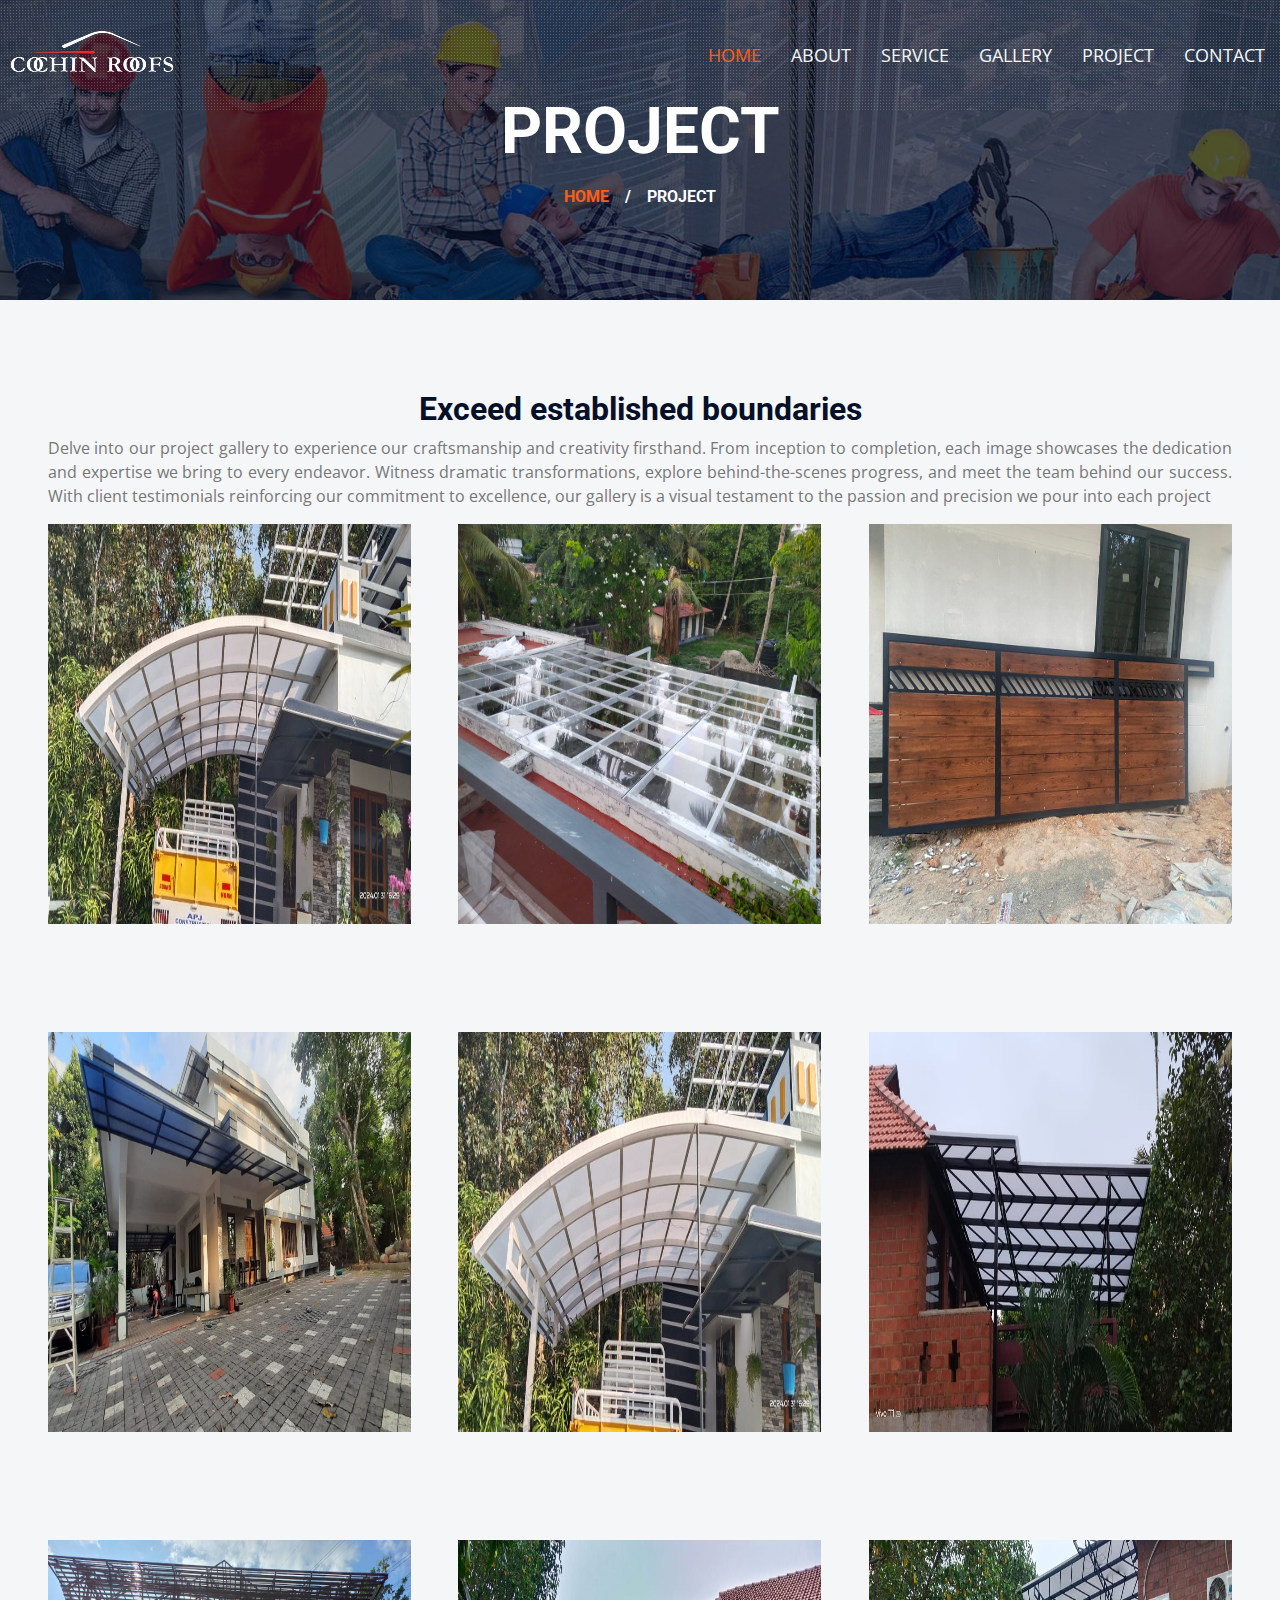
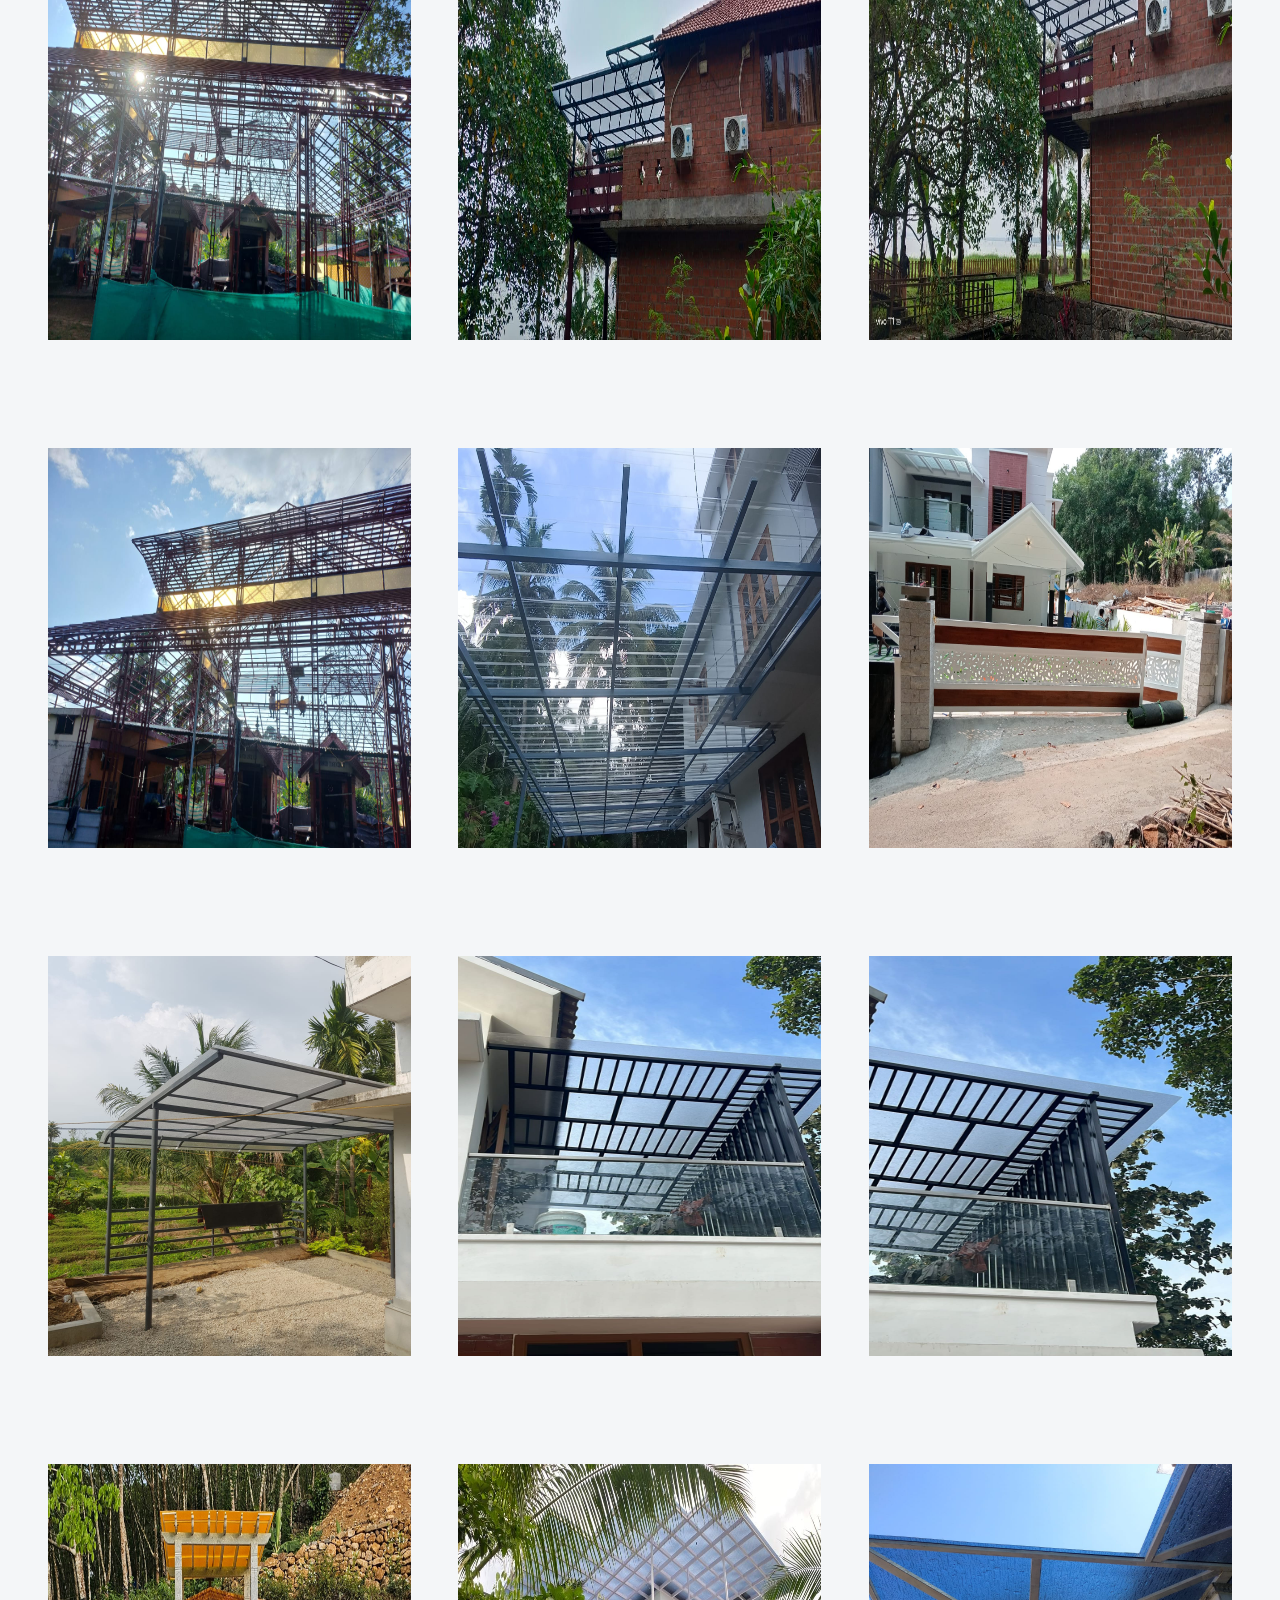
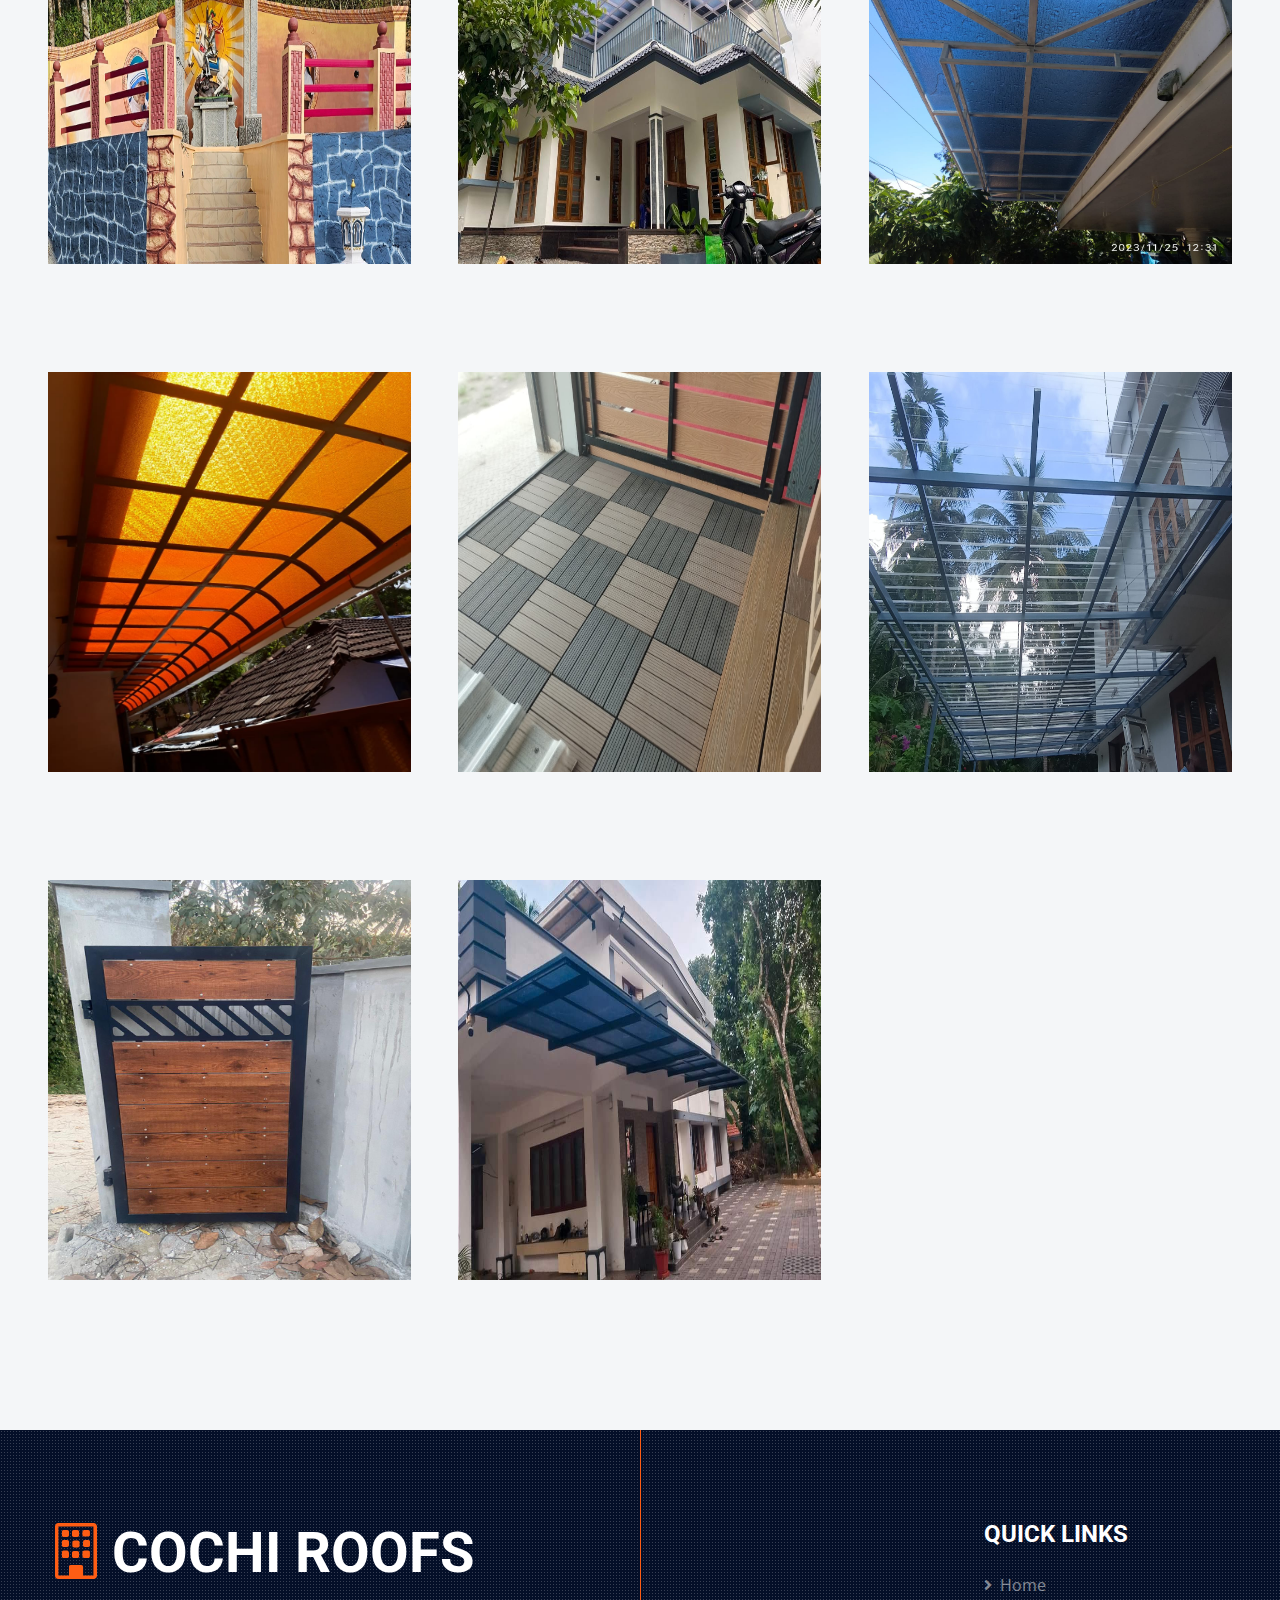
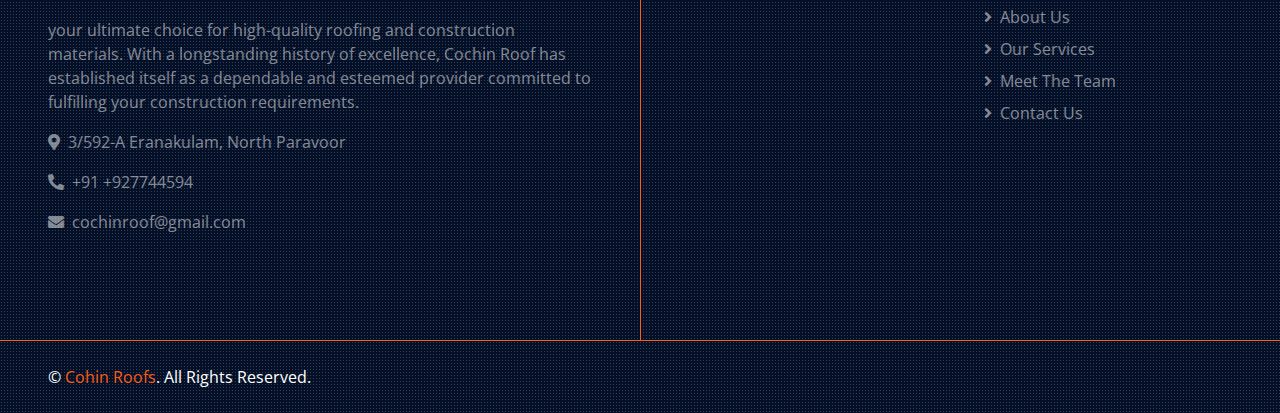
<file: webuild-1.0.0/project.html>
<!DOCTYPE html>
<html lang="en">

<head>
    <meta charset="utf-8">
    <title>COCHIN ROOFS</title>
    <meta content="width=device-width, initial-scale=1.0" name="viewport">
    <meta content="Free HTML Templates" name="keywords">
    <meta content="Free HTML Templates" name="description">

    <!-- Favicon -->
    <link href="img/favicon.ico" rel="icon">

    <!-- Google Web Fonts -->
    <link rel="preconnect" href="https://fonts.gstatic.com">
    <link href="https://fonts.googleapis.com/css2?family=Open+Sans:wght@400;600&family=Roboto:wght@500;700&display=swap" rel="stylesheet"> 

    <!-- Icon Font Stylesheet -->
    <link href="https://cdnjs.cloudflare.com/ajax/libs/font-awesome/5.15.0/css/all.min.css" rel="stylesheet">
    <link href="https://cdn.jsdelivr.net/npm/bootstrap-icons@1.4.1/font/bootstrap-icons.css" rel="stylesheet">

    <!-- Libraries Stylesheet -->
    <link href="lib/owlcarousel/assets/owl.carousel.min.css" rel="stylesheet">
    <link href="lib/tempusdominus/css/tempusdominus-bootstrap-4.min.css" rel="stylesheet" />
    <link href="lib/lightbox/css/lightbox.min.css" rel="stylesheet">

    <!-- Customized Bootstrap Stylesheet -->
    <link href="css/bootstrap.min.css" rel="stylesheet">

    <!-- Template Stylesheet -->
    <link href="css/style.css" rel="stylesheet">
</head>

<body>
    <!-- Topbar Start -->
   
    <!-- Topbar End -->


    <!-- Navbar Start -->
     <div class="">
         <nav class="navbar navbar-expand-lg bg-dark bg-light-radial navbar-dark py-3 py-lg-0"
	style=" border: none; position: absolute; width: 100%;z-index: 10;">
            <a href="index.html" class="navbar-brand">
               <img class="logo" src="img/logo-blacks.png" alt="Image">
            </a>
            <button class="navbar-toggler" type="button" data-bs-toggle="collapse" data-bs-target="#navbarCollapse">
                <span class="navbar-toggler-icon"></span>
            </button>
            <div class="collapse navbar-collapse" id="navbarCollapse">
                <div class="navbar-nav ms-auto py-0">
                    <a href="index.html" class="nav-item nav-link active">Home</a>
                    <a href="about.html" class="nav-item nav-link">About</a>
                    <a href="service.html" class="nav-item nav-link">Service</a>
                    <a href="gallery.html" class="nav-item nav-link">Gallery</a>
                    <a href="project.html" class="nav-item nav-link">Project</a>
                   <!-- <div class="nav-item dropdown">
                        <a href="#" class="nav-link dropdown-toggle" data-bs-toggle="dropdown">Galler</a>
                        <div class="dropdown-menu m-0">
                            <a href="project.html" class="dropdown-item">Our Project</a>
                            <a href="team.html" class="dropdown-item">The Team</a>
                            <a href="testimonial.html" class="dropdown-item">Testimonial</a>
                            <a href="blog.html" class="dropdown-item">Blog Grid</a>
                            <a href="detail.html" class="dropdown-item">Blog Detail</a>
                        </div>
                    </div>-->
                    <a href="contact.html" class="nav-item nav-link">Contact</a>
                </div>
            </div>
        </nav>
    </div>
    <!-- Navbar End -->


    <!-- Page Header Start -->
    <div class="container-fluid page-header">
        <h1 class="display-3 text-uppercase text-white mb-3">Project</h1>
        <div class="d-inline-flex text-white">
            <h6 class="text-uppercase m-0"><a href="">Home</a></h6>
            <h6 class="text-white m-0 px-3">/</h6>
            <h6 class="text-uppercase text-white m-0">Project</h6>
        </div>
    </div>
    <!-- Page Header Start -->
    

   <!-- Portfolio Start -->
    <div class="container-fluid bg-light py-6 px-5">
        <div class="" >
            <h2 class="head">Exceed established boundaries</h2>
            <p class="para">Delve into our project gallery to experience our craftsmanship and creativity firsthand. 
			From inception to completion, each image showcases the dedication and expertise we bring to every endeavor.
			Witness dramatic transformations, explore behind-the-scenes progress, and meet the team behind our success.
			With client testimonials reinforcing our commitment to excellence,
			our gallery is a visual testament to the passion and precision we pour into each project</p>
        </div>
        
        <div class="row g-5 portfolio-container">
            <div class="col-xl-4 col-lg-6 col-md-6 portfolio-item first">
                <div class="position-relative portfolio-box">
                     <img src="assets/img/projects/IMG-20240515-WA0048.jpg" class="img-fluid w-100" alt="">
                    
                    <a class="portfolio-btn" href="assets/img/projects/IMG-20240515-WA0048.jpg" data-lightbox="portfolio">
                        <i class="bi bi-plus text-white"></i>
                    </a>
                </div>
            </div>
            <div class="col-xl-4 col-lg-6 col-md-6 portfolio-item first">
                <div class="position-relative portfolio-box">
                    <img class="img-fluid w-100" src="assets/img/projects/IMG-20240515-WA0051.jpg" alt="">
                   
                    <a class="portfolio-btn" href="assets/img/projects/IMG-20240515-WA0051.jpg" data-lightbox="portfolio">
                        <i class="bi bi-plus text-white"></i>
                    </a>
                </div>
            </div>
            <div class="col-xl-4 col-lg-6 col-md-6 portfolio-item first">
                <div class="position-relative portfolio-box">
                    <img class="img-fluid w-100" src="assets/img/projects/IMG-20240515-WA0054.jpg" alt="">
                  
                    <a class="portfolio-btn" href="assets/img/projects/IMG-20240515-WA0051.jpg" data-lightbox="portfolio">
                        <i class="bi bi-plus text-white"></i>
                    </a>
                </div>
            </div>
            <div class="col-xl-4 col-lg-6 col-md-6 portfolio-item first">
                <div class="position-relative portfolio-box">
                    <img class="img-fluid w-100" src="assets/img/projects/IMG-20240515-WA0055.jpg" alt="">
                  
                    <a class="portfolio-btn" href="assets/img/projects/IMG-20240515-WA0055.jpg" data-lightbox="portfolio">
                        <i class="bi bi-plus text-white"></i>
                    </a>
                </div>
            </div>
            <div class="col-xl-4 col-lg-6 col-md-6 portfolio-item first">
                <div class="position-relative portfolio-box">
                    <img class="img-fluid w-100" src="assets/img/projects/IMG-20240515-WA0056.jpg" alt="">
                   
                    <a class="portfolio-btn" href="assets/img/projects/IMG-20240515-WA0056.jpg" data-lightbox="portfolio">
                        <i class="bi bi-plus text-white"></i>
                    </a>
                </div>
            </div>
           
		    <div class="col-xl-4 col-lg-6 col-md-6 portfolio-item first">
                <div class="position-relative portfolio-box">
                    <img class="img-fluid w-100" src="assets/img/projects/IMG-20240515-WA0057.jpg" alt="">
                    
                    <a class="portfolio-btn" href="assets/img/projects/IMG-20240515-WA0057.jpg" data-lightbox="portfolio">
                        <i class="bi bi-plus text-white"></i>
                    </a>
                </div>
            </div>
			 <div class="col-xl-4 col-lg-6 col-md-6 portfolio-item second">
                <div class="position-relative portfolio-box">
                    <img class="img-fluid w-100" src="assets/img/projects/IMG-20240515-WA0058.jpg" alt="">
                    
                    <a class="portfolio-btn" href="assets/img/projects/IMG-20240515-WA0058.jpg" data-lightbox="portfolio">
                        <i class="bi bi-plus text-white"></i>
                    </a>
                </div>
            </div>
			 <div class="col-xl-4 col-lg-6 col-md-6 portfolio-item second">
                <div class="position-relative portfolio-box">
                    <img class="img-fluid w-100" src="assets/img/projects/IMG-20240515-WA0059.jpg" alt="">
                   
                    <a class="portfolio-btn" href="assets/img/projects/IMG-20240515-WA0059.jpg" data-lightbox="portfolio">
                        <i class="bi bi-plus text-white"></i>
                    </a>
                </div>
            </div>
			 <div class="col-xl-4 col-lg-6 col-md-6 portfolio-item second">
                <div class="position-relative portfolio-box">
                    <img class="img-fluid w-100" src="assets/img/projects/IMG-20240515-WA0060.jpg" alt="">
                    
                    <a class="portfolio-btn" href="assets/img/projects/IMG-20240515-WA0060.jpg" data-lightbox="portfolio">
                        <i class="bi bi-plus text-white"></i>
                    </a>
                </div>
            </div>
			 <div class="col-xl-4 col-lg-6 col-md-6 portfolio-item second">
                <div class="position-relative portfolio-box">
                    <img class="img-fluid w-100" src="assets/img/projects/IMG-20240515-WA0061.jpg" alt="">
                   
                    <a class="portfolio-btn" href="assets/img/projects/IMG-20240515-WA0061.jpg" data-lightbox="portfolio">
                        <i class="bi bi-plus text-white"></i>
                    </a>
                </div>
            </div>
			 <div class="col-xl-4 col-lg-6 col-md-6 portfolio-item second">
                <div class="position-relative portfolio-box">
                    <img class="img-fluid w-100" src="assets/img/projects/IMG-20240515-WA0062.jpg" alt="">
                    
                    <a class="portfolio-btn" href="assets/img/projects/IMG-20240515-WA0062.jpg" data-lightbox="portfolio">
                        <i class="bi bi-plus text-white"></i>
                    </a>
                </div>
            </div>
			 <div class="col-xl-4 col-lg-6 col-md-6 portfolio-item second">
                <div class="position-relative portfolio-box">
                    <img class="img-fluid w-100" src="assets/img/projects/IMG-20240515-WA0064.jpg" alt="">
                    
                    <a class="portfolio-btn" href="assets/img/projects/IMG-20240515-WA0064.jpg" data-lightbox="portfolio">
                        <i class="bi bi-plus text-white"></i>
                    </a>
                </div>
            </div>
			<div class="col-xl-4 col-lg-6 col-md-6 portfolio-item third">
                <div class="position-relative portfolio-box">
                    <img class="img-fluid w-100" src="assets/img/projects/IMG-20240515-WA0066.jpg" alt="">
                   
                    <a class="portfolio-btn" href="assets/img/projects/IMG-20240515-WA0066.jpg" data-lightbox="portfolio">
                        <i class="bi bi-plus text-white"></i>
                    </a>
                </div>
            </div>
			<div class="col-xl-4 col-lg-6 col-md-6 portfolio-item third">
                <div class="position-relative portfolio-box">
                    <img class="img-fluid w-100" src="assets/img/projects/IMG-20240515-WA0067.jpg" alt="">
                    
                    <a class="portfolio-btn" href="assets/img/projects/IMG-20240515-WA0067.jpg" data-lightbox="portfolio">
                        <i class="bi bi-plus text-white"></i>
                    </a>
                </div>
            </div>
			<div class="col-xl-4 col-lg-6 col-md-6 portfolio-item third">
                <div class="position-relative portfolio-box">
                    <img class="img-fluid w-100" src="assets/img/projects/IMG-20240515-WA0068.jpg" alt="">
                    
                    <a class="portfolio-btn" href="assets/img/projects/IMG-20240515-WA0068.jpg" data-lightbox="portfolio">
                        <i class="bi bi-plus text-white"></i>
                    </a>
                </div>
            </div>
			<div class="col-xl-4 col-lg-6 col-md-6 portfolio-item third">
                <div class="position-relative portfolio-box">
                    <img class="img-fluid w-100" src="assets/img/projects/IMG-20240515-WA0069.jpg" alt="">
                    
                    <a class="portfolio-btn" href="assets/img/projects/IMG-20240515-WA0069.jpg" data-lightbox="portfolio">
                        <i class="bi bi-plus text-white"></i>
                    </a>
                </div>
            </div>
			<div class="col-xl-4 col-lg-6 col-md-6 portfolio-item third">
                <div class="position-relative portfolio-box">
                    <img class="img-fluid w-100" src="assets/img/projects/IMG-20240515-WA0070.jpg" alt="">
                   
                    <a class="portfolio-btn" href="assets/img/projects/IMG-20240515-WA0070.jpg" data-lightbox="portfolio">
                        <i class="bi bi-plus text-white"></i>
                    </a>
                </div>
            </div>
			
			<div class="col-xl-4 col-lg-6 col-md-6 portfolio-item third">
                <div class="position-relative portfolio-box">
                    <img class="img-fluid w-100" src="assets/img/projects/IMG-20240515-WA0071.jpg" alt="">
                    
                    <a class="portfolio-btn" href="assets/img/projects/IMG-20240515-WA0071.jpg" data-lightbox="portfolio">
                        <i class="bi bi-plus text-white"></i>
                    </a>
                </div>
            </div>
			<div class="col-xl-4 col-lg-6 col-md-6 portfolio-item third">
                <div class="position-relative portfolio-box">
                    <img class="img-fluid w-100" src="assets/img/projects/IMG-20240522-WA0024.jpg" alt="">
                   
                    <a class="portfolio-btn" href="assets/img/projects/IMG-20240522-WA0024.jpg" data-lightbox="portfolio">
                        <i class="bi bi-plus text-white"></i>
                    </a>
                </div>
            </div>
			<div class="col-xl-4 col-lg-6 col-md-6 portfolio-item third">
                <div class="position-relative portfolio-box">
                    <img class="img-fluid w-100" src="assets/img/projects/IMG-20240522-WA0033.jpg" alt="">
                    
                    <a class="portfolio-btn" href="assets/img/projects/IMG-20240522-WA0033.jpg" data-lightbox="portfolio">
                        <i class="bi bi-plus text-white"></i>
                    </a>
                </div>
            </div>
			<div class="col-xl-4 col-lg-6 col-md-6 portfolio-item third">
                <div class="position-relative portfolio-box">
                    <img class="img-fluid w-100" src="assets/img/projects/IMG-20240515-WA00621.jpg" alt="">
                    
                    <a class="portfolio-btn" href="assets/img/projects/IMG-20240515-WA00621.jpg" data-lightbox="portfolio">
                        <i class="bi bi-plus text-white"></i>
                    </a>
                </div>
            </div>
			
			<div class="col-xl-4 col-lg-6 col-md-6 portfolio-item fourth">
                <div class="position-relative portfolio-box">
                    <img class="img-fluid w-100" src="assets/img/projects/IMG-20240515-WA0050.jpg" alt="">
                    
                    <a class="portfolio-btn" href="assets/img/projects/IMG-20240515-WA0050.jpg" data-lightbox="portfolio">
                        <i class="bi bi-plus text-white"></i>
                    </a>
                </div>
            </div>
			<div class="col-xl-4 col-lg-6 col-md-6 portfolio-item fourth">
                <div class="position-relative portfolio-box">
                    <img class="img-fluid w-100" src="assets/img/projects/IMG-20240515-WA0049.jpg" alt="">
                    
                    <a class="portfolio-btn" href="assets/img/projects/IMG-20240515-WA0049.jpg" data-lightbox="portfolio">
                        <i class="bi bi-plus text-white"></i>
                    </a>
                </div>
            </div>
			<!--<div class="col-xl-4 col-lg-6 col-md-6 portfolio-item fourth">
                <div class="position-relative portfolio-box">
                    <img class="img-fluid w-100" src="assets/img/realimg/IMG-20240421-WA0054.jpg" alt="">
                    
                    <a class="portfolio-btn" href="assets/img/realimg/IMG-20240421-WA0054.jpg" data-lightbox="portfolio">
                        <i class="bi bi-plus text-white"></i>
                    </a>
                </div>
            </div>
			<div class="col-xl-4 col-lg-6 col-md-6 portfolio-item fourth">
                <div class="position-relative portfolio-box">
                    <img class="img-fluid w-100" src="assets/img/realimg/IMG-20240421-WA0055.jpg" alt="">
                    
                    <a class="portfolio-btn" href="assets/img/realimg/IMG-20240421-WA0055.jpg" data-lightbox="portfolio">
                        <i class="bi bi-plus text-white"></i>
                    </a>
                </div>
            </div>
			<div class="col-xl-4 col-lg-6 col-md-6 portfolio-item fourth">
                <div class="position-relative portfolio-box">
                    <img class="img-fluid w-100" src="assets/img/realimg/IMG-20240421-WA0058.jpg" alt="">
                   
                    <a class="portfolio-btn" href="assets/img/realimg/IMG-20240421-WA0058.jpg" data-lightbox="portfolio">
                        <i class="bi bi-plus text-white"></i>
                    </a>
                </div>
            </div>
			<div class="col-xl-4 col-lg-6 col-md-6 portfolio-item fourth">
                <div class="position-relative portfolio-box">
                    <img class="img-fluid w-100" src="assets/img/realimg/IMG-20240421-WA0060.jpg" alt="">
                    
                    <a class="portfolio-btn" href="assets/img/realimg/IMG-20240421-WA0060.jpg" data-lightbox="portfolio">
                        <i class="bi bi-plus text-white"></i>
                    </a>
                </div>
            </div>
			<div class="col-xl-4 col-lg-6 col-md-6 portfolio-item fourth">
                <div class="position-relative portfolio-box">
                    <img class="img-fluid w-100" src="assets/img/realimg/IMG-20240421-WA0061.jpg" alt="">
                    
                    <a class="portfolio-btn" href="assets/img/realimg/IMG-20240421-WA0061.jpg" data-lightbox="portfolio">
                        <i class="bi bi-plus text-white"></i>
                    </a>
                </div>
            </div>
			<div class="col-xl-4 col-lg-6 col-md-6 portfolio-item fourth">
                <div class="position-relative portfolio-box">
                    <img class="img-fluid w-100" src="assets/img/realimg/IMG-20240421-WA0065.jpg" alt="">
                   
                    <a class="portfolio-btn" href="assets/img/realimg/IMG-20240421-WA0065.jpg" data-lightbox="portfolio">
                        <i class="bi bi-plus text-white"></i>
                    </a>
                </div>
            </div>
			<div class="col-xl-4 col-lg-6 col-md-6 portfolio-item fourth">
                <div class="position-relative portfolio-box">
                    <img class="img-fluid w-100" src="assets/img/realimg/IMG-20240421-WA0066.jpg" alt="">
                   
                    <a class="portfolio-btn" href="assets/img/realimg/IMG-20240421-WA0066.jpg" data-lightbox="portfolio">
                        <i class="bi bi-plus text-white"></i>
                    </a>
                </div>
            </div>-->
        </div>
    </div>
    <!-- Portfolio End -->
    

    <!-- Footer Start -->
   <div class="footer container-fluid position-relative bg-dark bg-light-radial text-white-50 py-6 px-5">
        <div class="row g-5">
            <div class="col-lg-6 pe-lg-5">
                <a href="index.html" class="navbar-brand">
                    <h1 class="m-0 display-4 text-uppercase text-white"><i class="bi bi-building text-primary me-2"></i>Cochi Roofs</h1>
                </a>
                <p> your ultimate choice for high-quality roofing and construction materials. With a longstanding history of excellence, Cochin Roof has established itself as a dependable and esteemed provider committed to fulfilling your construction requirements.</p>
                <p><i class="fa fa-map-marker-alt me-2"></i>3/592-A Eranakulam, North Paravoor</p>
                <p><i class="fa fa-phone-alt me-2"></i>+91 +927744594</p>
                <p><i class="fa fa-envelope me-2"></i>cochinroof@gmail.com</p>
               <!-- <div class="d-flex justify-content-start mt-4">
                    <a class="btn btn-lg btn-primary btn-lg-square rounded-0 me-2" href="#"><i class="fab fa-twitter"></i></a>
                    <a class="btn btn-lg btn-primary btn-lg-square rounded-0 me-2" href="#"><i class="fab fa-facebook-f"></i></a>
                    <a class="btn btn-lg btn-primary btn-lg-square rounded-0 me-2" href="#"><i class="fab fa-linkedin-in"></i></a>
                    <a class="btn btn-lg btn-primary btn-lg-square rounded-0" href="#"><i class="fab fa-instagram"></i></a>
                </div>-->
            </div>
            <div class="col-lg-6 ps-lg-5">
                <div class="row g-5">
                     <div class="col-sm-6">
                        <!-- <h4 class="text-white text-uppercase mb-4">Quick Links</h4>
                        <div class="d-flex flex-column justify-content-start">
                            <a class="text-white-50 mb-2" href="#"><i class="fa fa-angle-right me-2"></i>Home</a>
                            <a class="text-white-50 mb-2" href="#"><i class="fa fa-angle-right me-2"></i>About Us</a>
                            <a class="text-white-50 mb-2" href="#"><i class="fa fa-angle-right me-2"></i>Our Services</a>
                            <a class="text-white-50 mb-2" href="#"><i class="fa fa-angle-right me-2"></i>Meet The Team</a>
                            <a class="text-white-50" href="#"><i class="fa fa-angle-right me-2"></i>Contact Us</a>
                        </div>-->
                    </div>
                  <div class="col-sm-6">
                        <h4 class="text-white text-uppercase mb-4">Quick Links</h4>
                        <div class="d-flex flex-column justify-content-start">
                            <a class="text-white-50 mb-2" href="#"><i class="fa fa-angle-right me-2"></i>Home</a>
                            <a class="text-white-50 mb-2" href="#"><i class="fa fa-angle-right me-2"></i>About Us</a>
                            <a class="text-white-50 mb-2" href="#"><i class="fa fa-angle-right me-2"></i>Our Services</a>
                            <a class="text-white-50 mb-2" href="#"><i class="fa fa-angle-right me-2"></i>Meet The Team</a>
                            <a class="text-white-50" href="#"><i class="fa fa-angle-right me-2"></i>Contact Us</a>
                        </div>
                    </div>
                    <!--<div class="col-sm-12">
                        <h4 class="text-white text-uppercase mb-4">Newsletter</h4>
                        <div class="w-100">
                            <div class="input-group">
                                <input type="text" class="form-control border-light" style="padding: 20px 30px;" placeholder="Your Email Address"><button class="btn btn-primary px-4">Sign Up</button>
                            </div>
                        </div>
                    </div>-->
                </div>
            </div>
        </div>
    </div>
    <div class="container-fluid bg-dark bg-light-radial text-white border-top border-primary px-0">
        <div class="d-flex flex-column flex-md-row justify-content-between">
            <div class="py-4 px-5 text-center text-md-start">
                <p class="mb-0">&copy; <a class="text-primary" href="#">Cohin Roofs</a>. All Rights Reserved.</p>
            </div>
           <!-- <div class="py-4 px-5 bg-primary footer-shape position-relative text-center text-md-end">
                <p class="mb-0">Designed by <a class="text-dark" href="https://htmlcodex.com">HTML Codex</a></p>
                <p class="mb-0">Distributed by <a class="text-dark" href="https://themewagon.com">ThemeWagon</a></p>
            </div>-->
        </div>
    </div>
    <!-- Footer End -->


    <!-- Back to Top -->
    <a href="#" class="btn btn-lg btn-primary btn-lg-square back-to-top"><i class="bi bi-arrow-up"></i></a>


    <!-- JavaScript Libraries -->
    <script src="https://code.jquery.com/jquery-3.4.1.min.js"></script>
    <script src="https://cdn.jsdelivr.net/npm/bootstrap@5.0.0/dist/js/bootstrap.bundle.min.js"></script>
    <script src="lib/easing/easing.min.js"></script>
    <script src="lib/waypoints/waypoints.min.js"></script>
    <script src="lib/owlcarousel/owl.carousel.min.js"></script>
    <script src="lib/tempusdominus/js/moment.min.js"></script>
    <script src="lib/tempusdominus/js/moment-timezone.min.js"></script>
    <script src="lib/tempusdominus/js/tempusdominus-bootstrap-4.min.js"></script>
    <script src="lib/isotope/isotope.pkgd.min.js"></script>
    <script src="lib/lightbox/js/lightbox.min.js"></script>

    <!-- Template Javascript -->
    <script src="js/main.js"></script>
</body>

</html>
</file>
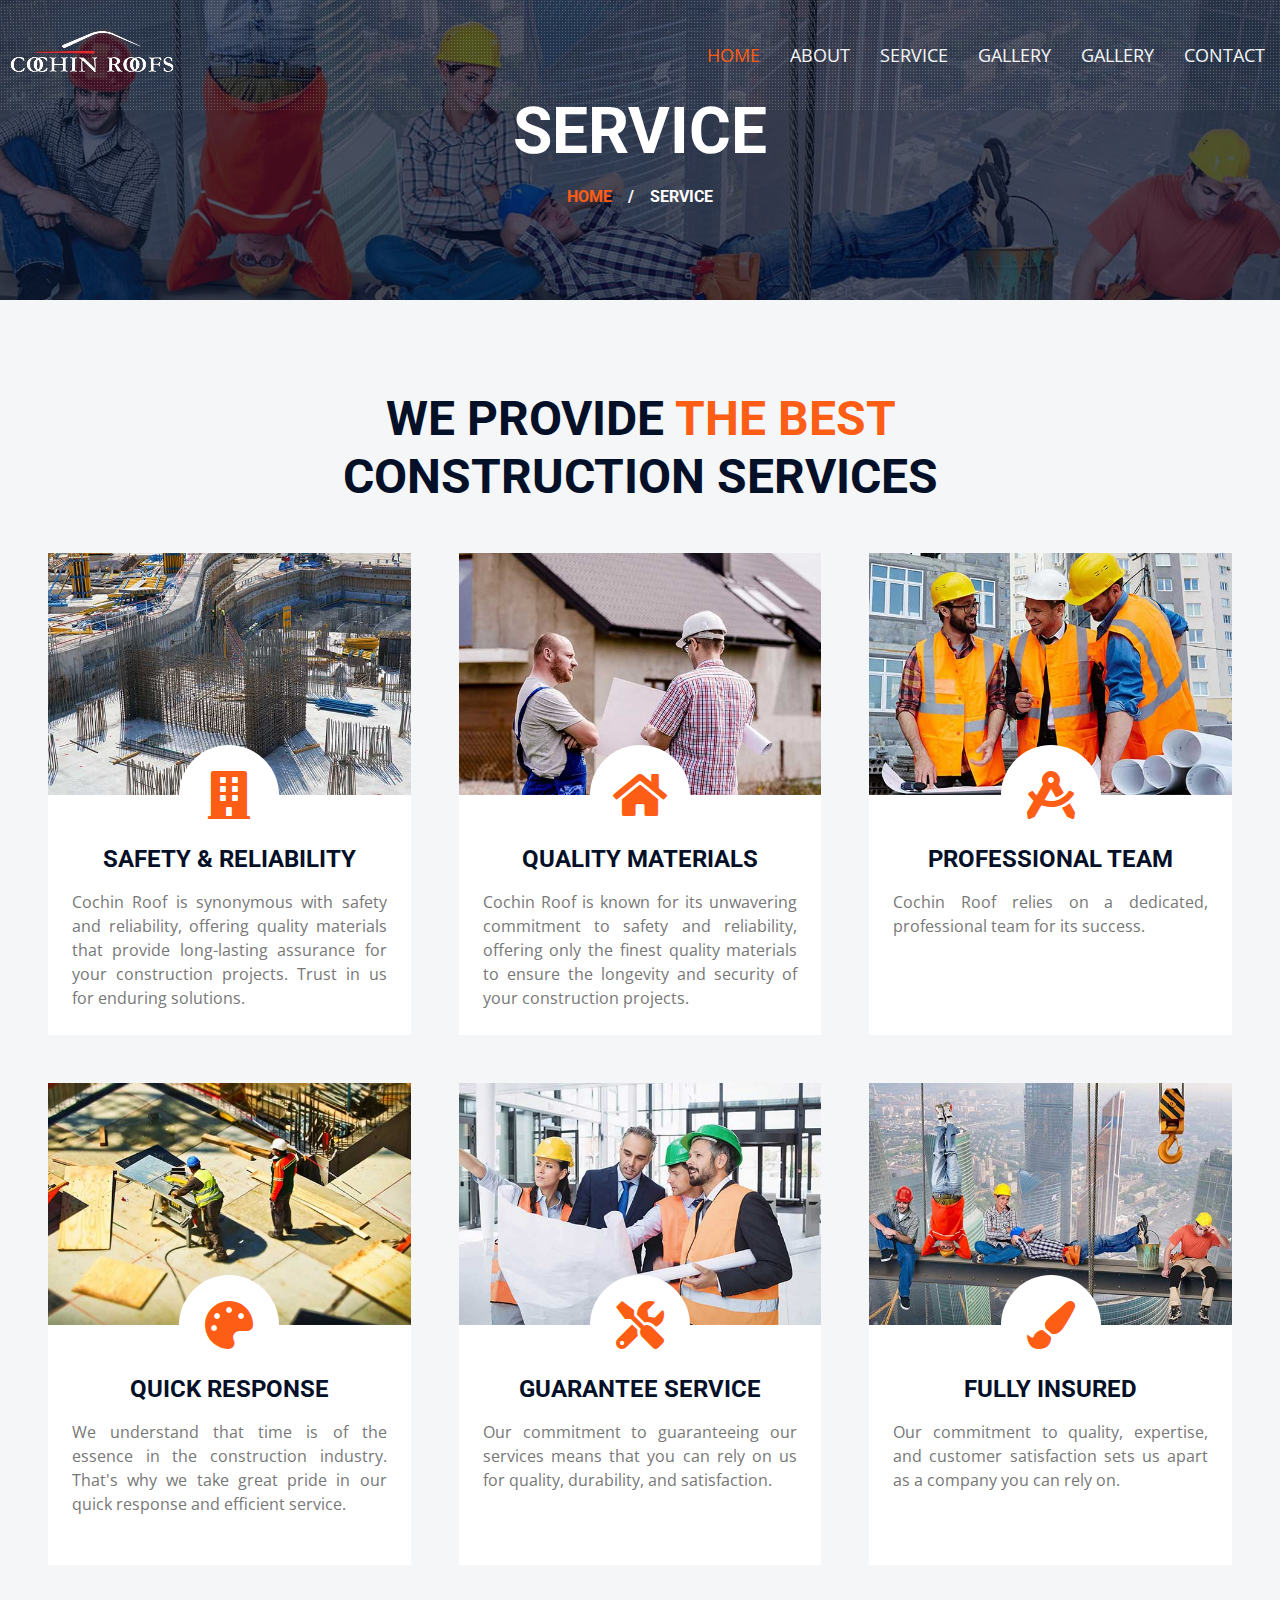
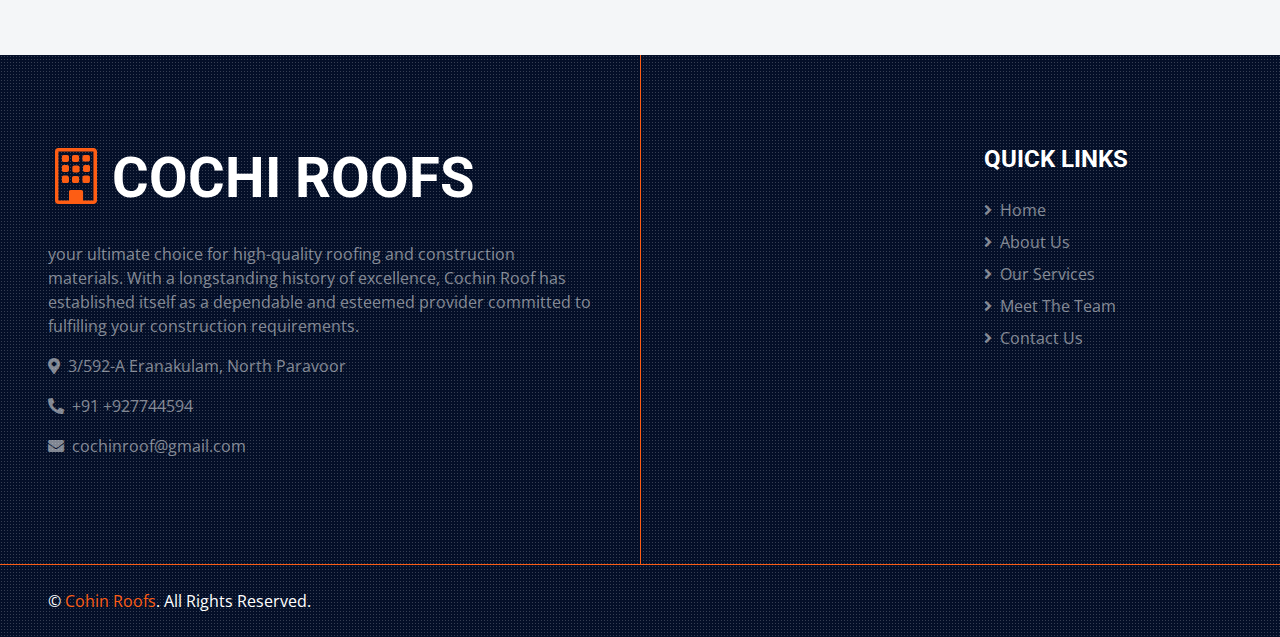
<file: webuild-1.0.0/service.html>
<!DOCTYPE html>
<html lang="en">

<head>
    <meta charset="utf-8">
    <title>COCHIN ROOFS</title>
    <meta content="width=device-width, initial-scale=1.0" name="viewport">
    <meta content="Free HTML Templates" name="keywords">
    <meta content="Free HTML Templates" name="description">

    <!-- Favicon -->
    <link href="img/favicon.ico" rel="icon">

    <!-- Google Web Fonts -->
    <link rel="preconnect" href="https://fonts.gstatic.com">
    <link href="https://fonts.googleapis.com/css2?family=Open+Sans:wght@400;600&family=Roboto:wght@500;700&display=swap" rel="stylesheet"> 

    <!-- Icon Font Stylesheet -->
    <link href="https://cdnjs.cloudflare.com/ajax/libs/font-awesome/5.15.0/css/all.min.css" rel="stylesheet">
    <link href="https://cdn.jsdelivr.net/npm/bootstrap-icons@1.4.1/font/bootstrap-icons.css" rel="stylesheet">

    <!-- Libraries Stylesheet -->
    <link href="lib/owlcarousel/assets/owl.carousel.min.css" rel="stylesheet">
    <link href="lib/tempusdominus/css/tempusdominus-bootstrap-4.min.css" rel="stylesheet" />
    <link href="lib/lightbox/css/lightbox.min.css" rel="stylesheet">

    <!-- Customized Bootstrap Stylesheet -->
    <link href="css/bootstrap.min.css" rel="stylesheet">

    <!-- Template Stylesheet -->
    <link href="css/style.css" rel="stylesheet">
</head>

<body>
    <!-- Topbar Start -->
    
    <!-- Topbar End -->


    <!-- Navbar Start -->
    <div class="">
        <nav class="navbar navbar-expand-lg bg-dark bg-light-radial navbar-dark py-3 py-lg-0"
	style=" border: none; position: absolute; width: 100%;z-index: 10;">
            <a href="index.html" class="navbar-brand">
               <img class="logo" src="img/logo-blacks.png" alt="Image">
            </a>
            <button class="navbar-toggler" type="button" data-bs-toggle="collapse" data-bs-target="#navbarCollapse">
                <span class="navbar-toggler-icon"></span>
            </button>
            <div class="collapse navbar-collapse" id="navbarCollapse">
                <div class="navbar-nav ms-auto py-0">
                    <a href="index.html" class="nav-item nav-link active">Home</a>
                    <a href="about.html" class="nav-item nav-link">About</a>
                    <a href="service.html" class="nav-item nav-link">Service</a>
                    <a href="gallery.html" class="nav-item nav-link">Gallery</a>
                    <a href="project.html" class="nav-item nav-link">Gallery</a>
                   <!-- <div class="nav-item dropdown">
                        <a href="#" class="nav-link dropdown-toggle" data-bs-toggle="dropdown">Galler</a>
                        <div class="dropdown-menu m-0">
                            <a href="project.html" class="dropdown-item">Our Project</a>
                            <a href="team.html" class="dropdown-item">The Team</a>
                            <a href="testimonial.html" class="dropdown-item">Testimonial</a>
                            <a href="blog.html" class="dropdown-item">Blog Grid</a>
                            <a href="detail.html" class="dropdown-item">Blog Detail</a>
                        </div>
                    </div>-->
                    <a href="contact.html" class="nav-item nav-link">Contact</a>
                </div>
            </div>
        </nav>
    </div>
    <!-- Navbar End -->


    <!-- Page Header Start -->
    <div class="container-fluid page-header">
        <h1 class="display-3 text-uppercase text-white mb-3">Service</h1>
        <div class="d-inline-flex text-white">
            <h6 class="text-uppercase m-0"><a href="">Home</a></h6>
            <h6 class="text-white m-0 px-3">/</h6>
            <h6 class="text-uppercase text-white m-0">Service</h6>
        </div>
    </div>
    <!-- Page Header Start -->


    <!-- Services Start -->
    <div class="container-fluid bg-light py-6 px-5">
        <div class="text-center mx-auto mb-5" style="max-width: 600px;">
            <h1 class="display-5 text-uppercase mb-4">We Provide <span class="text-primary">The Best</span> Construction Services</h1>
        </div>
        <div class="row g-5">
            <div class="col-lg-4 col-md-6">
                <div class="service-item bg-white d-flex flex-column align-items-center text-center">
                    <img class="img-fluid" src="img/service-1.jpg" alt="">
                    <div class="service-icon bg-white">
                        <i class="fa fa-3x fa-building text-primary"></i>
                    </div>
                    <div class="px-4 pb-4">
                        <h4 class="text-uppercase mb-3">SAFETY & RELIABILITY</h4>
                        <p class="para">Cochin Roof is synonymous with safety and reliability, offering quality materials that provide long-lasting assurance for your construction projects. Trust in us for enduring solutions.</p>
                       
                    </div>
                </div>
            </div>
            <div class="col-lg-4 col-md-6">
                <div class="service-item bg-white rounded d-flex flex-column align-items-center text-center">
                    <img class="img-fluid" src="img/service-2.jpg" alt="">
                    <div class="service-icon bg-white">
                        <i class="fa fa-3x fa-home text-primary"></i>
                    </div>
                    <div class="px-4 pb-4">
                        <h4 class="text-uppercase mb-3">QUALITY MATERIALS</h4>
                        <p class="para">Cochin Roof is known for its unwavering commitment to safety and reliability, offering only the finest quality materials to ensure the longevity and security of your construction projects.</p>
                     
                    </div>
                </div>
            </div>
            <div class="col-lg-4 col-md-6">
                <div class="service-item bg-white rounded d-flex flex-column align-items-center text-center">
                    <img class="img-fluid" src="img/service-3.jpg" alt="">
                    <div class="service-icon bg-white">
                        <i class="fa fa-3x fa-drafting-compass text-primary"></i>
                    </div>
                    <div class="px-4 pb-4">
                        <h4 class="text-uppercase mb-3">PROFESSIONAL TEAM</h4>
                        <p class="para">Cochin Roof relies on a dedicated, professional team for its success.</p>
                      
                    </div>
                </div>
            </div>
            <div class="col-lg-4 col-md-6">
                <div class="service-item bg-white rounded d-flex flex-column align-items-center text-center">
                    <img class="img-fluid" src="img/service-4.jpg" alt="">
                    <div class="service-icon bg-white">
                        <i class="fa fa-3x fa-palette text-primary"></i>
                    </div>
                    <div class="px-4 pb-4">
                        <h4 class="text-uppercase mb-3">QUICK RESPONSE</h4>
                        <p class="para">  We understand that time is of the essence in the construction industry. That's
            why we take great pride in our quick response and efficient service.</p>
                        
                    </div>
                </div>
            </div>
            <div class="col-lg-4 col-md-6">
                <div class="service-item bg-white rounded d-flex flex-column align-items-center text-center">
                    <img class="img-fluid" src="img/service-5.jpg" alt="">
                    <div class="service-icon bg-white">
                        <i class="fa fa-3x fa-tools text-primary"></i>
                    </div>
                    <div class="px-4 pb-4">
                        <h4 class="text-uppercase mb-3">GUARANTEE SERVICE</h4>
                        <p class="para">Our commitment to guaranteeing our services means that you can rely on us for
            quality, durability, and satisfaction.</p>
                        
                    </div>
                </div>
            </div>
            <div class="col-lg-4 col-md-6">
                <div class="service-item bg-white rounded d-flex flex-column align-items-center text-center">
                    <img class="img-fluid" src="img/service-6.jpg" alt="">
                    <div class="service-icon bg-white">
                        <i class="fa fa-3x fa-paint-brush text-primary"></i>
                    </div>
                    <div class="px-4 pb-4">
                        <h4 class="text-uppercase mb-3">FULLY INSURED</h4>
                        <p class="para"> Our commitment to quality, expertise, and customer satisfaction sets us apart as
            a company you can rely on.</p>
                       
                    </div>
                </div>
            </div>
        </div>
    </div>
    <!-- Services End -->


    <!-- Appointment Start -->
   <!-- <div class="container-fluid py-6 px-5">
            <div class="row gx-5">
                <div class="col-lg-4 mb-5 mb-lg-0">
                    <div class="mb-4">
                        <h1 class="display-5 text-uppercase mb-4">Request A <span class="text-primary">Call Back</span></h1>
                    </div>
                    <p class="mb-5">Nonumy ipsum amet tempor takimata vero ea elitr. Diam diam ut et eos duo duo sed. Lorem elitr sadipscing eos et ut et stet justo, sit dolore et voluptua labore. Ipsum erat et ea ipsum magna sadipscing lorem. Sit lorem sea sanctus eos. Sanctus sit tempor dolores ipsum stet justo sit erat ea, sed diam sanctus takimata sit. Et at voluptua amet erat justo amet ea ipsum eos, eirmod accusam sea sed ipsum kasd ut.</p>
                    <a class="btn btn-primary py-3 px-5" href="">Get A Quote</a>
                </div>
                <div class="col-lg-8">
                    <div class="bg-light text-center p-5">
                        <form>
                            <div class="row g-3">
                                <div class="col-12 col-sm-6">
                                    <input type="text" class="form-control border-0" placeholder="Your Name" style="height: 55px;">
                                </div>
                                <div class="col-12 col-sm-6">
                                    <input type="email" class="form-control border-0" placeholder="Your Email" style="height: 55px;">
                                </div>
                                <div class="col-12 col-sm-6">
                                    <div class="date" id="date" data-target-input="nearest">
                                        <input type="text"
                                            class="form-control border-0 datetimepicker-input"
                                            placeholder="Call Back Date" data-target="#date" data-toggle="datetimepicker" style="height: 55px;">
                                    </div>
                                </div>
                                <div class="col-12 col-sm-6">
                                    <div class="time" id="time" data-target-input="nearest">
                                        <input type="text"
                                            class="form-control border-0 datetimepicker-input"
                                            placeholder="Call Back Time" data-target="#time" data-toggle="datetimepicker" style="height: 55px;">
                                    </div>
                                </div>
                                <div class="col-12">
                                    <textarea class="form-control border-0" rows="5" placeholder="Message"></textarea>
                                </div>
                                <div class="col-12">
                                    <button class="btn btn-primary w-100 py-3" type="submit">Submit Request</button>
                                </div>
                            </div>
                        </form>
                    </div>
                </div>
            </div>
    </div>-->
    <!-- Appointment End -->


    <!-- Testimonial Start -->
   <!-- <div class="container-fluid bg-light py-6 px-5">
        <div class="text-center mx-auto mb-5" style="max-width: 600px;">
            <h1 class="display-5 text-uppercase mb-4">What Our <span class="text-primary">Happy Cleints</span> Say!!!</h1>
        </div>
        <div class="row gx-0 align-items-center">
            <div class="col-xl-4 col-lg-5 d-none d-lg-block">
                <img class="img-fluid w-100 h-100" src="img/testimonial.jpg">
            </div>
            <div class="col-xl-8 col-lg-7 col-md-12">
                <div class="testimonial bg-light">
                    <div class="owl-carousel testimonial-carousel">
                        <div class="row gx-4 align-items-center">
                            <div class="col-xl-4 col-lg-5 col-md-5">
                                <img class="img-fluid w-100 h-100 bg-light p-lg-3 mb-4 mb-md-0" src="img/testimonial-1.jpg" alt="">
                            </div>
                            <div class="col-xl-8 col-lg-7 col-md-7">
                                <h4 class="text-uppercase mb-0">Client Name</h4>
                                <p>Profession</p>
                                <p class="fs-5 mb-0"><i class="fa fa-2x fa-quote-left text-primary me-2"></i> Dolores sed duo
                                    clita tempor justo dolor et stet lorem kasd labore dolore lorem ipsum. At lorem
                                    lorem magna ut labore et tempor diam tempor erat. Erat dolor rebum sit
                                    ipsum.</p>
                            </div>
                        </div>
                        <div class="row gx-4 align-items-center">
                            <div class="col-xl-4 col-lg-5 col-md-5">
                                <img class="img-fluid w-100 h-100 bg-light p-lg-3 mb-4 mb-md-0" src="img/testimonial-2.jpg" alt="">
                            </div>
                            <div class="col-xl-8 col-lg-7 col-md-7">
                                <h4 class="text-uppercase mb-0">Client Name</h4>
                                <p>Profession</p>
                                <p class="fs-5 mb-0"><i class="fa fa-2x fa-quote-left text-primary me-2"></i> Dolores sed duo
                                    clita tempor justo dolor et stet lorem kasd labore dolore lorem ipsum. At lorem
                                    lorem magna ut labore et tempor diam tempor erat. Erat dolor rebum sit
                                    ipsum.</p>
                            </div>
                        </div>
                    </div>
                </div>
            </div>
        </div>
    </div>-->
    <!-- Testimonial End -->


    <!-- Footer Start -->
   <div class="footer container-fluid position-relative bg-dark bg-light-radial text-white-50 py-6 px-5">
        <div class="row g-5">
            <div class="col-lg-6 pe-lg-5">
                <a href="index.html" class="navbar-brand">
                    <h1 class="m-0 display-4 text-uppercase text-white"><i class="bi bi-building text-primary me-2"></i>Cochi Roofs</h1>
                </a>
                <p> your ultimate choice for high-quality roofing and construction materials. With a longstanding history of excellence, Cochin Roof has established itself as a dependable and esteemed provider committed to fulfilling your construction requirements.</p>
                <p><i class="fa fa-map-marker-alt me-2"></i>3/592-A Eranakulam, North Paravoor</p>
                <p><i class="fa fa-phone-alt me-2"></i>+91 +927744594</p>
                <p><i class="fa fa-envelope me-2"></i>cochinroof@gmail.com</p>
               <!-- <div class="d-flex justify-content-start mt-4">
                    <a class="btn btn-lg btn-primary btn-lg-square rounded-0 me-2" href="#"><i class="fab fa-twitter"></i></a>
                    <a class="btn btn-lg btn-primary btn-lg-square rounded-0 me-2" href="#"><i class="fab fa-facebook-f"></i></a>
                    <a class="btn btn-lg btn-primary btn-lg-square rounded-0 me-2" href="#"><i class="fab fa-linkedin-in"></i></a>
                    <a class="btn btn-lg btn-primary btn-lg-square rounded-0" href="#"><i class="fab fa-instagram"></i></a>
                </div>-->
            </div>
            <div class="col-lg-6 ps-lg-5">
                <div class="row g-5">
                     <div class="col-sm-6">
                        <!-- <h4 class="text-white text-uppercase mb-4">Quick Links</h4>
                        <div class="d-flex flex-column justify-content-start">
                            <a class="text-white-50 mb-2" href="#"><i class="fa fa-angle-right me-2"></i>Home</a>
                            <a class="text-white-50 mb-2" href="#"><i class="fa fa-angle-right me-2"></i>About Us</a>
                            <a class="text-white-50 mb-2" href="#"><i class="fa fa-angle-right me-2"></i>Our Services</a>
                            <a class="text-white-50 mb-2" href="#"><i class="fa fa-angle-right me-2"></i>Meet The Team</a>
                            <a class="text-white-50" href="#"><i class="fa fa-angle-right me-2"></i>Contact Us</a>
                        </div>-->
                    </div>
                  <div class="col-sm-6">
                        <h4 class="text-white text-uppercase mb-4">Quick Links</h4>
                        <div class="d-flex flex-column justify-content-start">
                            <a class="text-white-50 mb-2" href="#"><i class="fa fa-angle-right me-2"></i>Home</a>
                            <a class="text-white-50 mb-2" href="#"><i class="fa fa-angle-right me-2"></i>About Us</a>
                            <a class="text-white-50 mb-2" href="#"><i class="fa fa-angle-right me-2"></i>Our Services</a>
                            <a class="text-white-50 mb-2" href="#"><i class="fa fa-angle-right me-2"></i>Meet The Team</a>
                            <a class="text-white-50" href="#"><i class="fa fa-angle-right me-2"></i>Contact Us</a>
                        </div>
                    </div>
                    <!--<div class="col-sm-12">
                        <h4 class="text-white text-uppercase mb-4">Newsletter</h4>
                        <div class="w-100">
                            <div class="input-group">
                                <input type="text" class="form-control border-light" style="padding: 20px 30px;" placeholder="Your Email Address"><button class="btn btn-primary px-4">Sign Up</button>
                            </div>
                        </div>
                    </div>-->
                </div>
            </div>
        </div>
    </div>
    <div class="container-fluid bg-dark bg-light-radial text-white border-top border-primary px-0">
        <div class="d-flex flex-column flex-md-row justify-content-between">
            <div class="py-4 px-5 text-center text-md-start">
                <p class="mb-0">&copy; <a class="text-primary" href="#">Cohin Roofs</a>. All Rights Reserved.</p>
            </div>
           <!-- <div class="py-4 px-5 bg-primary footer-shape position-relative text-center text-md-end">
                <p class="mb-0">Designed by <a class="text-dark" href="https://htmlcodex.com">HTML Codex</a></p>
                <p class="mb-0">Distributed by <a class="text-dark" href="https://themewagon.com">ThemeWagon</a></p>
            </div>-->
        </div>
    </div>
    <!-- Footer End -->


    <!-- Back to Top -->
    <a href="#" class="btn btn-lg btn-primary btn-lg-square back-to-top"><i class="bi bi-arrow-up"></i></a>


    <!-- JavaScript Libraries -->
    <script src="https://code.jquery.com/jquery-3.4.1.min.js"></script>
    <script src="https://cdn.jsdelivr.net/npm/bootstrap@5.0.0/dist/js/bootstrap.bundle.min.js"></script>
    <script src="lib/easing/easing.min.js"></script>
    <script src="lib/waypoints/waypoints.min.js"></script>
    <script src="lib/owlcarousel/owl.carousel.min.js"></script>
    <script src="lib/tempusdominus/js/moment.min.js"></script>
    <script src="lib/tempusdominus/js/moment-timezone.min.js"></script>
    <script src="lib/tempusdominus/js/tempusdominus-bootstrap-4.min.js"></script>
    <script src="lib/isotope/isotope.pkgd.min.js"></script>
    <script src="lib/lightbox/js/lightbox.min.js"></script>

    <!-- Template Javascript -->
    <script src="js/main.js"></script>
</body>

</html>
</file>
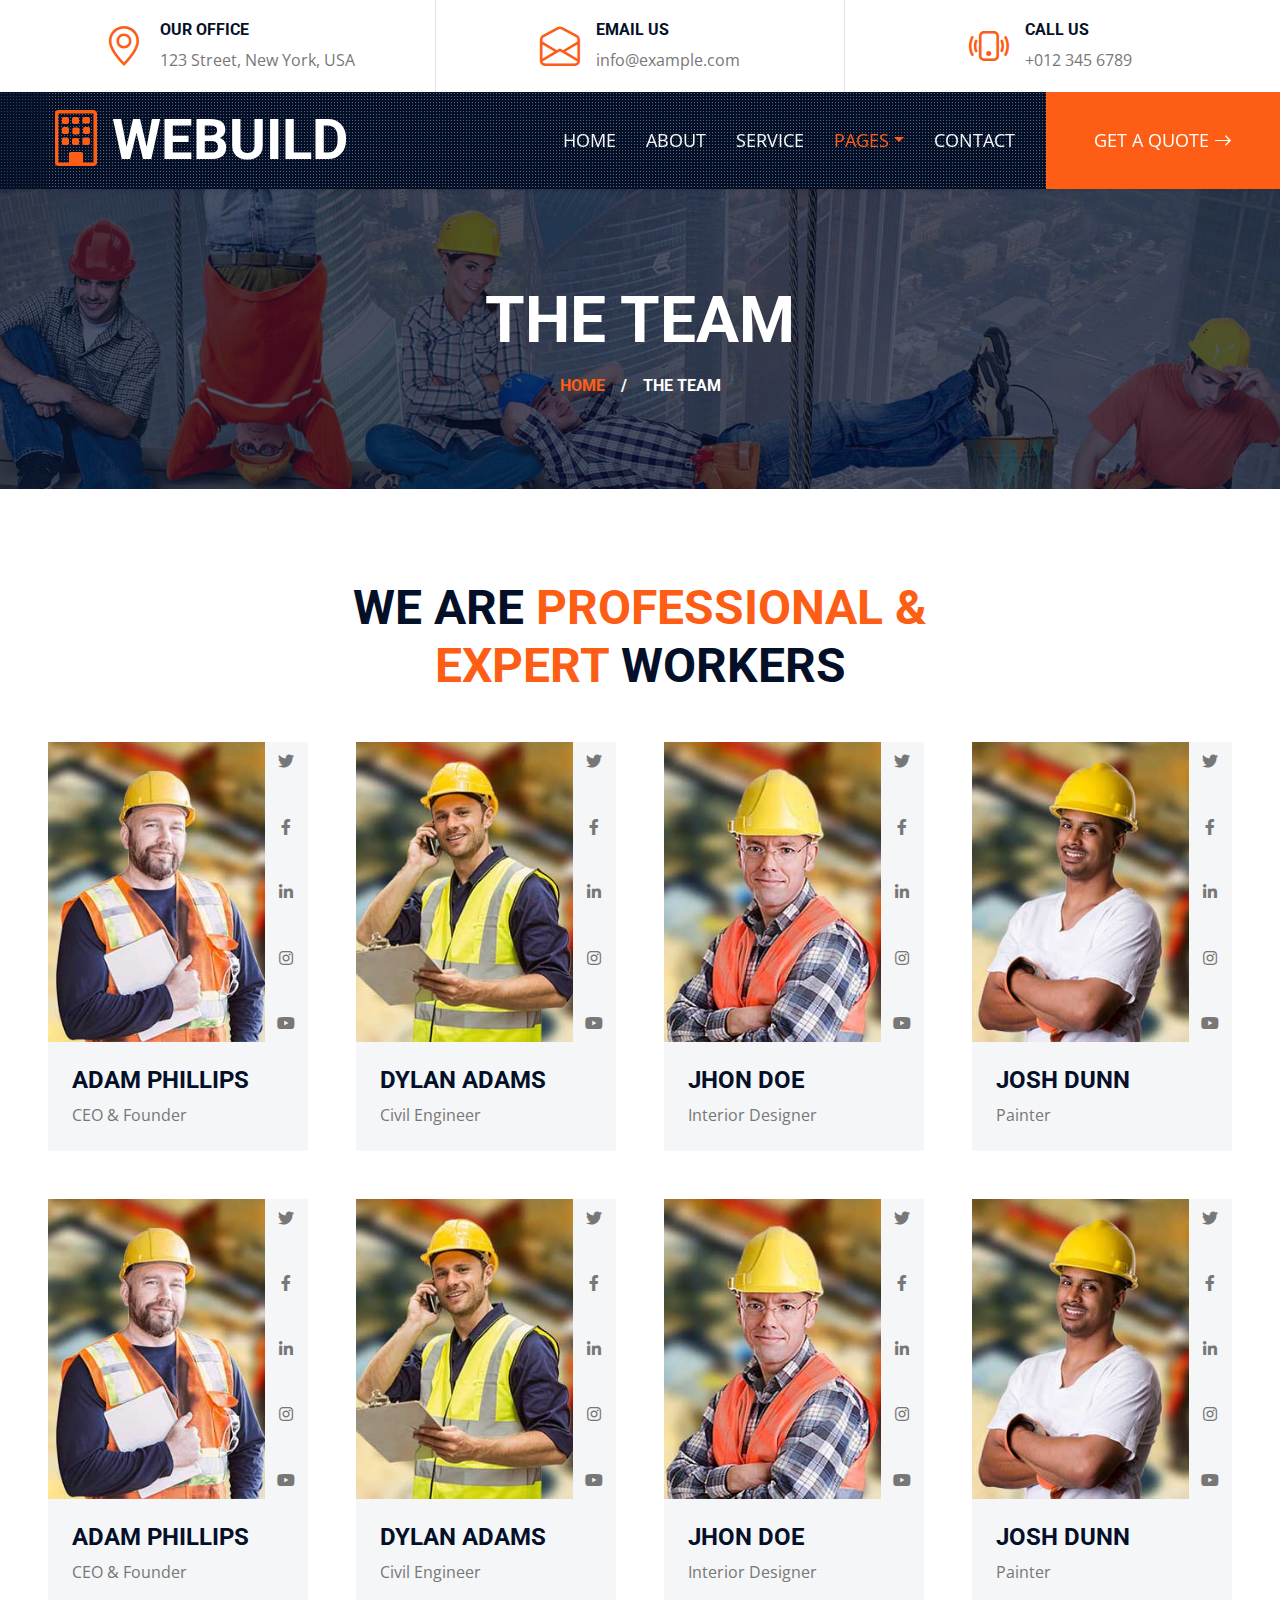
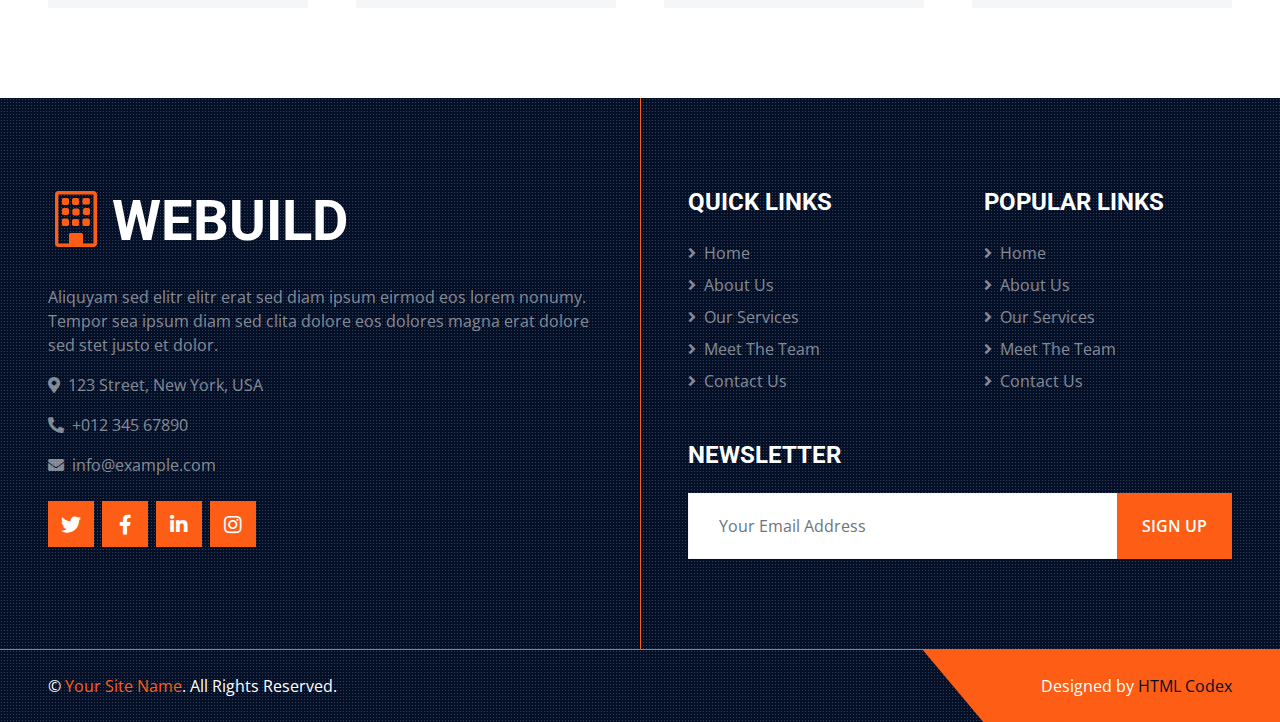
<file: webuild-1.0.0/team.html>
<!DOCTYPE html>
<html lang="en">

<head>
    <meta charset="utf-8">
    <title>WEBUILD -  Construction Company Website Template Free</title>
    <meta content="width=device-width, initial-scale=1.0" name="viewport">
    <meta content="Free HTML Templates" name="keywords">
    <meta content="Free HTML Templates" name="description">

    <!-- Favicon -->
    <link href="img/favicon.ico" rel="icon">

    <!-- Google Web Fonts -->
    <link rel="preconnect" href="https://fonts.gstatic.com">
    <link href="https://fonts.googleapis.com/css2?family=Open+Sans:wght@400;600&family=Roboto:wght@500;700&display=swap" rel="stylesheet"> 

    <!-- Icon Font Stylesheet -->
    <link href="https://cdnjs.cloudflare.com/ajax/libs/font-awesome/5.15.0/css/all.min.css" rel="stylesheet">
    <link href="https://cdn.jsdelivr.net/npm/bootstrap-icons@1.4.1/font/bootstrap-icons.css" rel="stylesheet">

    <!-- Libraries Stylesheet -->
    <link href="lib/owlcarousel/assets/owl.carousel.min.css" rel="stylesheet">
    <link href="lib/tempusdominus/css/tempusdominus-bootstrap-4.min.css" rel="stylesheet" />
    <link href="lib/lightbox/css/lightbox.min.css" rel="stylesheet">

    <!-- Customized Bootstrap Stylesheet -->
    <link href="css/bootstrap.min.css" rel="stylesheet">

    <!-- Template Stylesheet -->
    <link href="css/style.css" rel="stylesheet">
</head>

<body>
    <!-- Topbar Start -->
    <div class="container-fluid px-5 d-none d-lg-block">
        <div class="row gx-5">
            <div class="col-lg-4 text-center py-3">
                <div class="d-inline-flex align-items-center">
                    <i class="bi bi-geo-alt fs-1 text-primary me-3"></i>
                    <div class="text-start">
                        <h6 class="text-uppercase fw-bold">Our Office</h6>
                        <span>123 Street, New York, USA</span>
                    </div>
                </div>
            </div>
            <div class="col-lg-4 text-center border-start border-end py-3">
                <div class="d-inline-flex align-items-center">
                    <i class="bi bi-envelope-open fs-1 text-primary me-3"></i>
                    <div class="text-start">
                        <h6 class="text-uppercase fw-bold">Email Us</h6>
                        <span>info@example.com</span>
                    </div>
                </div>
            </div>
            <div class="col-lg-4 text-center py-3">
                <div class="d-inline-flex align-items-center">
                    <i class="bi bi-phone-vibrate fs-1 text-primary me-3"></i>
                    <div class="text-start">
                        <h6 class="text-uppercase fw-bold">Call Us</h6>
                        <span>+012 345 6789</span>
                    </div>
                </div>
            </div>
        </div>
    </div>
    <!-- Topbar End -->


    <!-- Navbar Start -->
    <div class="container-fluid sticky-top bg-dark bg-light-radial shadow-sm px-5 pe-lg-0">
        <nav class="navbar navbar-expand-lg bg-dark bg-light-radial navbar-dark py-3 py-lg-0">
            <a href="index.html" class="navbar-brand">
                <h1 class="m-0 display-4 text-uppercase text-white"><i class="bi bi-building text-primary me-2"></i>WEBUILD</h1>
            </a>
            <button class="navbar-toggler" type="button" data-bs-toggle="collapse" data-bs-target="#navbarCollapse">
                <span class="navbar-toggler-icon"></span>
            </button>
            <div class="collapse navbar-collapse" id="navbarCollapse">
                <div class="navbar-nav ms-auto py-0">
                    <a href="index.html" class="nav-item nav-link">Home</a>
                    <a href="about.html" class="nav-item nav-link">About</a>
                    <a href="service.html" class="nav-item nav-link">Service</a>
                    <div class="nav-item dropdown">
                        <a href="#" class="nav-link dropdown-toggle active" data-bs-toggle="dropdown">Pages</a>
                        <div class="dropdown-menu m-0">
                            <a href="project.html" class="dropdown-item">Our Project</a>
                            <a href="team.html" class="dropdown-item active">The Team</a>
                            <a href="testimonial.html" class="dropdown-item">Testimonial</a>
                            <a href="blog.html" class="dropdown-item">Blog Grid</a>
                            <a href="detail.html" class="dropdown-item">Blog Detail</a>
                        </div>
                    </div>
                    <a href="contact.html" class="nav-item nav-link">Contact</a>
                    <a href="" class="nav-item nav-link bg-primary text-white px-5 ms-3 d-none d-lg-block">Get A Quote <i class="bi bi-arrow-right"></i></a>
                </div>
            </div>
        </nav>
    </div>
    <!-- Navbar End -->


    <!-- Page Header Start -->
    <div class="container-fluid page-header">
        <h1 class="display-3 text-uppercase text-white mb-3">The Team</h1>
        <div class="d-inline-flex text-white">
            <h6 class="text-uppercase m-0"><a href="">Home</a></h6>
            <h6 class="text-white m-0 px-3">/</h6>
            <h6 class="text-uppercase text-white m-0">The Team</h6>
        </div>
    </div>
    <!-- Page Header Start -->


    <!-- Team Start -->
    <div class="container-fluid py-6 px-5">
        <div class="text-center mx-auto mb-5" style="max-width: 600px;">
            <h1 class="display-5 text-uppercase mb-4">We Are <span class="text-primary">Professional & Expert</span> Workers</h1>
        </div>
        <div class="row g-5">
            <div class="col-xl-3 col-lg-4 col-md-6">
                <div class="row g-0">
                    <div class="col-10" style="min-height: 300px;">
                        <div class="position-relative h-100">
                            <img class="position-absolute w-100 h-100" src="img/team-1.jpg" style="object-fit: cover;">
                        </div>
                    </div>
                    <div class="col-2">
                        <div class="h-100 d-flex flex-column align-items-center justify-content-between bg-light">
                            <a class="btn" href="#"><i class="fab fa-twitter"></i></a>
                            <a class="btn" href="#"><i class="fab fa-facebook-f"></i></a>
                            <a class="btn" href="#"><i class="fab fa-linkedin-in"></i></a>
                            <a class="btn" href="#"><i class="fab fa-instagram"></i></a>
                            <a class="btn" href="#"><i class="fab fa-youtube"></i></a>
                        </div>
                    </div>
                    <div class="col-12">
                        <div class="bg-light p-4">
                            <h4 class="text-uppercase">Adam Phillips</h4>
                            <span>CEO & Founder</span>
                        </div>
                    </div>
                </div>
            </div>
            <div class="col-xl-3 col-lg-4 col-md-6">
                <div class="row g-0">
                    <div class="col-10" style="min-height: 300px;">
                        <div class="position-relative h-100">
                            <img class="position-absolute w-100 h-100" src="img/team-2.jpg" style="object-fit: cover;">
                        </div>
                    </div>
                    <div class="col-2">
                        <div class="h-100 d-flex flex-column align-items-center justify-content-between bg-light">
                            <a class="btn" href="#"><i class="fab fa-twitter"></i></a>
                            <a class="btn" href="#"><i class="fab fa-facebook-f"></i></a>
                            <a class="btn" href="#"><i class="fab fa-linkedin-in"></i></a>
                            <a class="btn" href="#"><i class="fab fa-instagram"></i></a>
                            <a class="btn" href="#"><i class="fab fa-youtube"></i></a>
                        </div>
                    </div>
                    <div class="col-12">
                        <div class="bg-light p-4">
                            <h4 class="text-uppercase">Dylan Adams</h4>
                            <span>Civil Engineer</span>
                        </div>
                    </div>
                </div>
            </div>
            <div class="col-xl-3 col-lg-4 col-md-6">
                <div class="row g-0">
                    <div class="col-10" style="min-height: 300px;">
                        <div class="position-relative h-100">
                            <img class="position-absolute w-100 h-100" src="img/team-3.jpg" style="object-fit: cover;">
                        </div>
                    </div>
                    <div class="col-2">
                        <div class="h-100 d-flex flex-column align-items-center justify-content-between bg-light">
                            <a class="btn" href="#"><i class="fab fa-twitter"></i></a>
                            <a class="btn" href="#"><i class="fab fa-facebook-f"></i></a>
                            <a class="btn" href="#"><i class="fab fa-linkedin-in"></i></a>
                            <a class="btn" href="#"><i class="fab fa-instagram"></i></a>
                            <a class="btn" href="#"><i class="fab fa-youtube"></i></a>
                        </div>
                    </div>
                    <div class="col-12">
                        <div class="bg-light p-4">
                            <h4 class="text-uppercase">Jhon Doe</h4>
                            <span>Interior Designer</span>
                        </div>
                    </div>
                </div>
            </div>
            <div class="col-xl-3 col-lg-4 col-md-6">
                <div class="row g-0">
                    <div class="col-10" style="min-height: 300px;">
                        <div class="position-relative h-100">
                            <img class="position-absolute w-100 h-100" src="img/team-4.jpg" style="object-fit: cover;">
                        </div>
                    </div>
                    <div class="col-2">
                        <div class="h-100 d-flex flex-column align-items-center justify-content-between bg-light">
                            <a class="btn" href="#"><i class="fab fa-twitter"></i></a>
                            <a class="btn" href="#"><i class="fab fa-facebook-f"></i></a>
                            <a class="btn" href="#"><i class="fab fa-linkedin-in"></i></a>
                            <a class="btn" href="#"><i class="fab fa-instagram"></i></a>
                            <a class="btn" href="#"><i class="fab fa-youtube"></i></a>
                        </div>
                    </div>
                    <div class="col-12">
                        <div class="bg-light p-4">
                            <h4 class="text-uppercase">Josh Dunn</h4>
                            <span>Painter</span>
                        </div>
                    </div>
                </div>
            </div>
            <div class="col-xl-3 col-lg-4 col-md-6">
                <div class="row g-0">
                    <div class="col-10" style="min-height: 300px;">
                        <div class="position-relative h-100">
                            <img class="position-absolute w-100 h-100" src="img/team-1.jpg" style="object-fit: cover;">
                        </div>
                    </div>
                    <div class="col-2">
                        <div class="h-100 d-flex flex-column align-items-center justify-content-between bg-light">
                            <a class="btn" href="#"><i class="fab fa-twitter"></i></a>
                            <a class="btn" href="#"><i class="fab fa-facebook-f"></i></a>
                            <a class="btn" href="#"><i class="fab fa-linkedin-in"></i></a>
                            <a class="btn" href="#"><i class="fab fa-instagram"></i></a>
                            <a class="btn" href="#"><i class="fab fa-youtube"></i></a>
                        </div>
                    </div>
                    <div class="col-12">
                        <div class="bg-light p-4">
                            <h4 class="text-uppercase">Adam Phillips</h4>
                            <span>CEO & Founder</span>
                        </div>
                    </div>
                </div>
            </div>
            <div class="col-xl-3 col-lg-4 col-md-6">
                <div class="row g-0">
                    <div class="col-10" style="min-height: 300px;">
                        <div class="position-relative h-100">
                            <img class="position-absolute w-100 h-100" src="img/team-2.jpg" style="object-fit: cover;">
                        </div>
                    </div>
                    <div class="col-2">
                        <div class="h-100 d-flex flex-column align-items-center justify-content-between bg-light">
                            <a class="btn" href="#"><i class="fab fa-twitter"></i></a>
                            <a class="btn" href="#"><i class="fab fa-facebook-f"></i></a>
                            <a class="btn" href="#"><i class="fab fa-linkedin-in"></i></a>
                            <a class="btn" href="#"><i class="fab fa-instagram"></i></a>
                            <a class="btn" href="#"><i class="fab fa-youtube"></i></a>
                        </div>
                    </div>
                    <div class="col-12">
                        <div class="bg-light p-4">
                            <h4 class="text-uppercase">Dylan Adams</h4>
                            <span>Civil Engineer</span>
                        </div>
                    </div>
                </div>
            </div>
            <div class="col-xl-3 col-lg-4 col-md-6">
                <div class="row g-0">
                    <div class="col-10" style="min-height: 300px;">
                        <div class="position-relative h-100">
                            <img class="position-absolute w-100 h-100" src="img/team-3.jpg" style="object-fit: cover;">
                        </div>
                    </div>
                    <div class="col-2">
                        <div class="h-100 d-flex flex-column align-items-center justify-content-between bg-light">
                            <a class="btn" href="#"><i class="fab fa-twitter"></i></a>
                            <a class="btn" href="#"><i class="fab fa-facebook-f"></i></a>
                            <a class="btn" href="#"><i class="fab fa-linkedin-in"></i></a>
                            <a class="btn" href="#"><i class="fab fa-instagram"></i></a>
                            <a class="btn" href="#"><i class="fab fa-youtube"></i></a>
                        </div>
                    </div>
                    <div class="col-12">
                        <div class="bg-light p-4">
                            <h4 class="text-uppercase">Jhon Doe</h4>
                            <span>Interior Designer</span>
                        </div>
                    </div>
                </div>
            </div>
            <div class="col-xl-3 col-lg-4 col-md-6">
                <div class="row g-0">
                    <div class="col-10" style="min-height: 300px;">
                        <div class="position-relative h-100">
                            <img class="position-absolute w-100 h-100" src="img/team-4.jpg" style="object-fit: cover;">
                        </div>
                    </div>
                    <div class="col-2">
                        <div class="h-100 d-flex flex-column align-items-center justify-content-between bg-light">
                            <a class="btn" href="#"><i class="fab fa-twitter"></i></a>
                            <a class="btn" href="#"><i class="fab fa-facebook-f"></i></a>
                            <a class="btn" href="#"><i class="fab fa-linkedin-in"></i></a>
                            <a class="btn" href="#"><i class="fab fa-instagram"></i></a>
                            <a class="btn" href="#"><i class="fab fa-youtube"></i></a>
                        </div>
                    </div>
                    <div class="col-12">
                        <div class="bg-light p-4">
                            <h4 class="text-uppercase">Josh Dunn</h4>
                            <span>Painter</span>
                        </div>
                    </div>
                </div>
            </div>
        </div>
    </div>
    <!-- Team End -->
    

    <!-- Footer Start -->
    <div class="footer container-fluid position-relative bg-dark bg-light-radial text-white-50 py-6 px-5">
        <div class="row g-5">
            <div class="col-lg-6 pe-lg-5">
                <a href="index.html" class="navbar-brand">
                    <h1 class="m-0 display-4 text-uppercase text-white"><i class="bi bi-building text-primary me-2"></i>WEBUILD</h1>
                </a>
                <p>Aliquyam sed elitr elitr erat sed diam ipsum eirmod eos lorem nonumy. Tempor sea ipsum diam  sed clita dolore eos dolores magna erat dolore sed stet justo et dolor.</p>
                <p><i class="fa fa-map-marker-alt me-2"></i>123 Street, New York, USA</p>
                <p><i class="fa fa-phone-alt me-2"></i>+012 345 67890</p>
                <p><i class="fa fa-envelope me-2"></i>info@example.com</p>
                <div class="d-flex justify-content-start mt-4">
                    <a class="btn btn-lg btn-primary btn-lg-square rounded-0 me-2" href="#"><i class="fab fa-twitter"></i></a>
                    <a class="btn btn-lg btn-primary btn-lg-square rounded-0 me-2" href="#"><i class="fab fa-facebook-f"></i></a>
                    <a class="btn btn-lg btn-primary btn-lg-square rounded-0 me-2" href="#"><i class="fab fa-linkedin-in"></i></a>
                    <a class="btn btn-lg btn-primary btn-lg-square rounded-0" href="#"><i class="fab fa-instagram"></i></a>
                </div>
            </div>
            <div class="col-lg-6 ps-lg-5">
                <div class="row g-5">
                    <div class="col-sm-6">
                        <h4 class="text-white text-uppercase mb-4">Quick Links</h4>
                        <div class="d-flex flex-column justify-content-start">
                            <a class="text-white-50 mb-2" href="#"><i class="fa fa-angle-right me-2"></i>Home</a>
                            <a class="text-white-50 mb-2" href="#"><i class="fa fa-angle-right me-2"></i>About Us</a>
                            <a class="text-white-50 mb-2" href="#"><i class="fa fa-angle-right me-2"></i>Our Services</a>
                            <a class="text-white-50 mb-2" href="#"><i class="fa fa-angle-right me-2"></i>Meet The Team</a>
                            <a class="text-white-50" href="#"><i class="fa fa-angle-right me-2"></i>Contact Us</a>
                        </div>
                    </div>
                    <div class="col-sm-6">
                        <h4 class="text-white text-uppercase mb-4">Popular Links</h4>
                        <div class="d-flex flex-column justify-content-start">
                            <a class="text-white-50 mb-2" href="#"><i class="fa fa-angle-right me-2"></i>Home</a>
                            <a class="text-white-50 mb-2" href="#"><i class="fa fa-angle-right me-2"></i>About Us</a>
                            <a class="text-white-50 mb-2" href="#"><i class="fa fa-angle-right me-2"></i>Our Services</a>
                            <a class="text-white-50 mb-2" href="#"><i class="fa fa-angle-right me-2"></i>Meet The Team</a>
                            <a class="text-white-50" href="#"><i class="fa fa-angle-right me-2"></i>Contact Us</a>
                        </div>
                    </div>
                    <div class="col-sm-12">
                        <h4 class="text-white text-uppercase mb-4">Newsletter</h4>
                        <div class="w-100">
                            <div class="input-group">
                                <input type="text" class="form-control border-light" style="padding: 20px 30px;" placeholder="Your Email Address"><button class="btn btn-primary px-4">Sign Up</button>
                            </div>
                        </div>
                    </div>
                </div>
            </div>
        </div>
    </div>
    <div class="container-fluid bg-dark bg-light-radial text-white border-top border-primary px-0">
        <div class="d-flex flex-column flex-md-row justify-content-between">
            <div class="py-4 px-5 text-center text-md-start">
                <p class="mb-0">&copy; <a class="text-primary" href="#">Your Site Name</a>. All Rights Reserved.</p>
            </div>
            <div class="py-4 px-5 bg-primary footer-shape position-relative text-center text-md-end">
                <p class="mb-0">Designed by <a class="text-dark" href="https://htmlcodex.com">HTML Codex</a></p>
            </div>
        </div>
    </div>
    <!-- Footer End -->


    <!-- Back to Top -->
    <a href="#" class="btn btn-lg btn-primary btn-lg-square back-to-top"><i class="bi bi-arrow-up"></i></a>


    <!-- JavaScript Libraries -->
    <script src="https://code.jquery.com/jquery-3.4.1.min.js"></script>
    <script src="https://cdn.jsdelivr.net/npm/bootstrap@5.0.0/dist/js/bootstrap.bundle.min.js"></script>
    <script src="lib/easing/easing.min.js"></script>
    <script src="lib/waypoints/waypoints.min.js"></script>
    <script src="lib/owlcarousel/owl.carousel.min.js"></script>
    <script src="lib/tempusdominus/js/moment.min.js"></script>
    <script src="lib/tempusdominus/js/moment-timezone.min.js"></script>
    <script src="lib/tempusdominus/js/tempusdominus-bootstrap-4.min.js"></script>
    <script src="lib/isotope/isotope.pkgd.min.js"></script>
    <script src="lib/lightbox/js/lightbox.min.js"></script>

    <!-- Template Javascript -->
    <script src="js/main.js"></script>
</body>

</html>
</file>
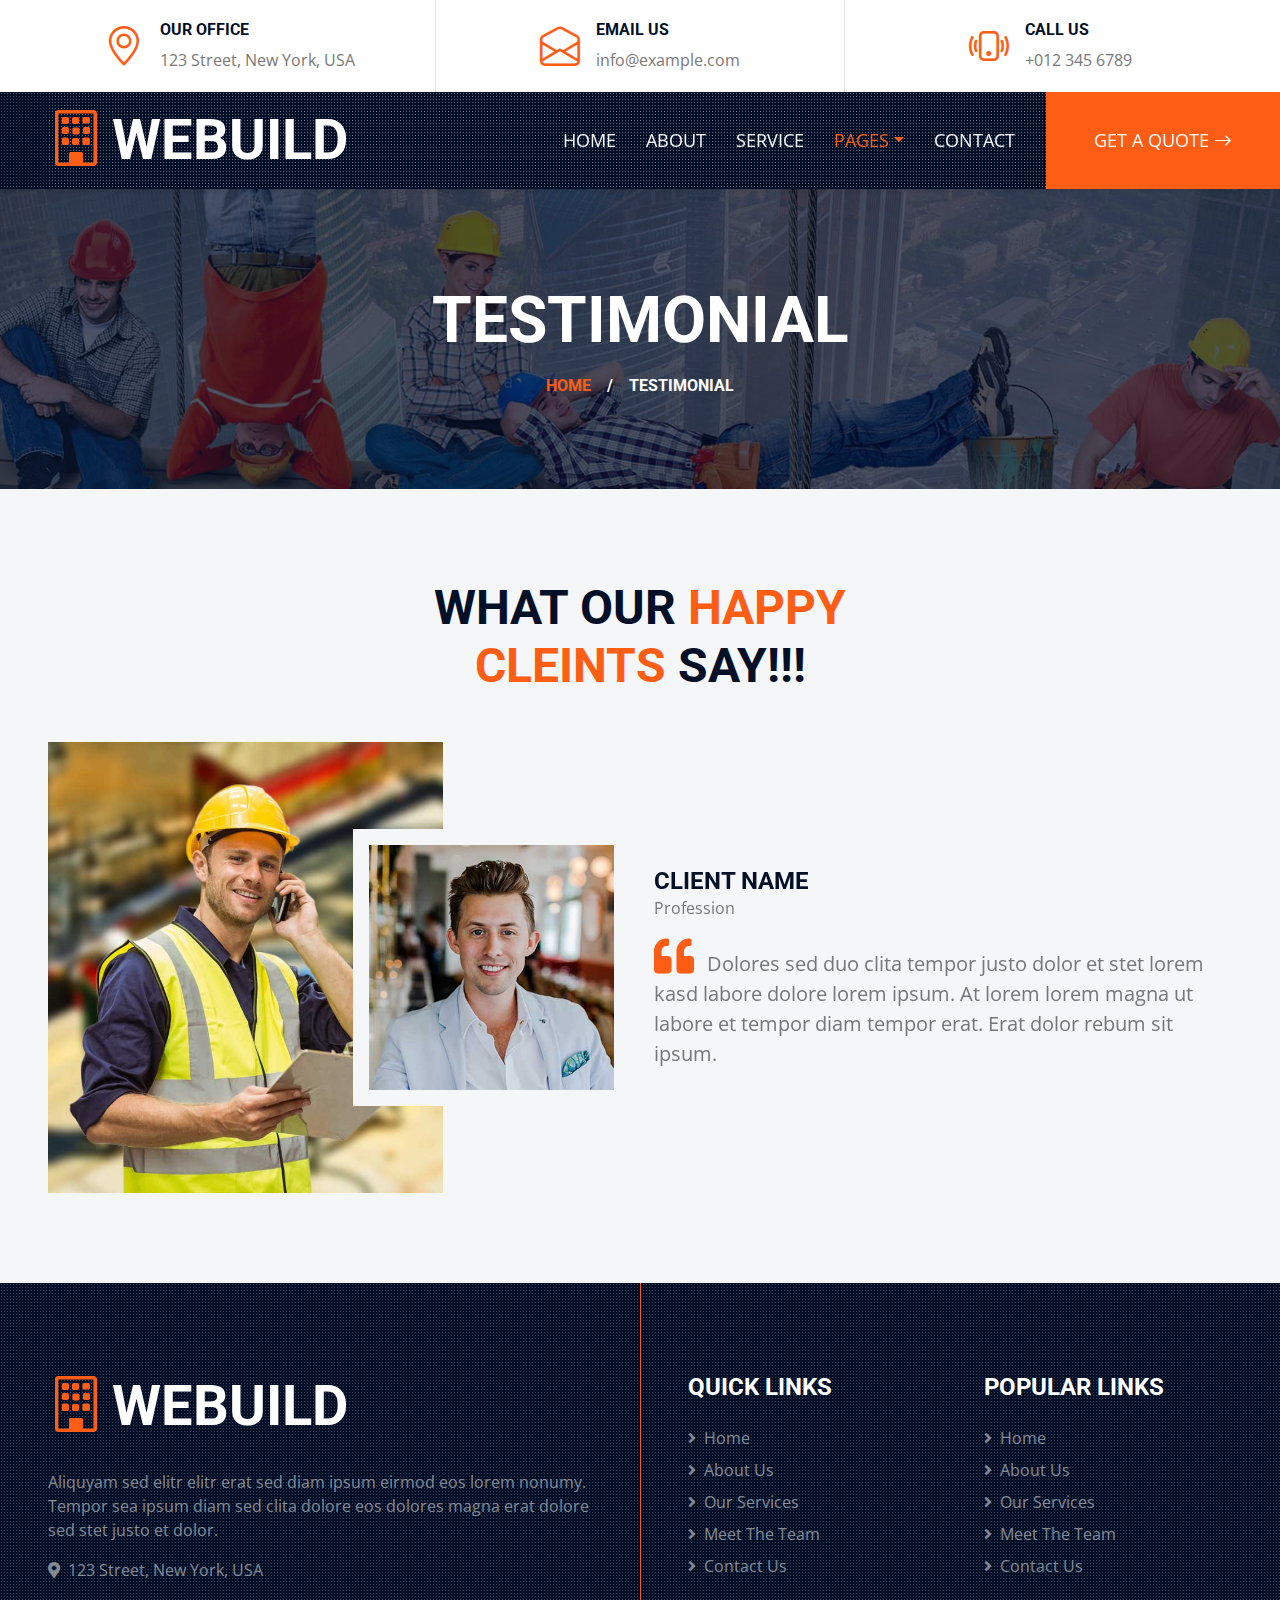
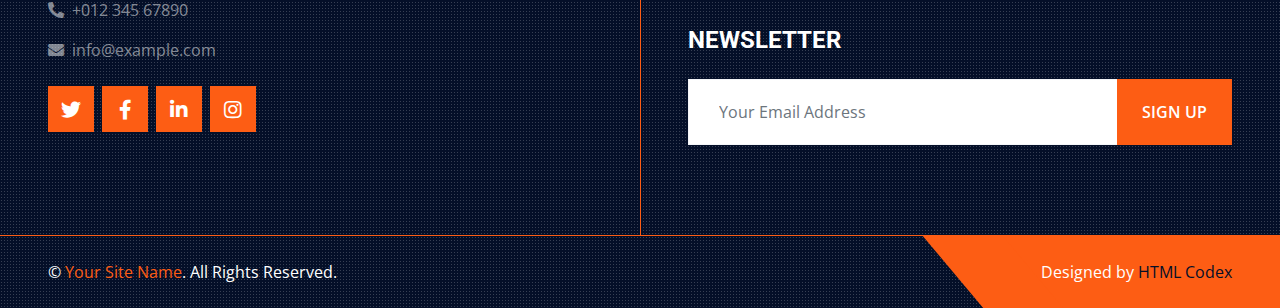
<file: webuild-1.0.0/testimonial.html>
<!DOCTYPE html>
<html lang="en">

<head>
    <meta charset="utf-8">
    <title>COCHIN ROOFS</title>
    <meta content="width=device-width, initial-scale=1.0" name="viewport">
    <meta content="Free HTML Templates" name="keywords">
    <meta content="Free HTML Templates" name="description">

    <!-- Favicon -->
    <link href="img/favicon.ico" rel="icon">

    <!-- Google Web Fonts -->
    <link rel="preconnect" href="https://fonts.gstatic.com">
    <link href="https://fonts.googleapis.com/css2?family=Open+Sans:wght@400;600&family=Roboto:wght@500;700&display=swap" rel="stylesheet"> 

    <!-- Icon Font Stylesheet -->
    <link href="https://cdnjs.cloudflare.com/ajax/libs/font-awesome/5.15.0/css/all.min.css" rel="stylesheet">
    <link href="https://cdn.jsdelivr.net/npm/bootstrap-icons@1.4.1/font/bootstrap-icons.css" rel="stylesheet">

    <!-- Libraries Stylesheet -->
    <link href="lib/owlcarousel/assets/owl.carousel.min.css" rel="stylesheet">
    <link href="lib/tempusdominus/css/tempusdominus-bootstrap-4.min.css" rel="stylesheet" />
    <link href="lib/lightbox/css/lightbox.min.css" rel="stylesheet">

    <!-- Customized Bootstrap Stylesheet -->
    <link href="css/bootstrap.min.css" rel="stylesheet">

    <!-- Template Stylesheet -->
    <link href="css/style.css" rel="stylesheet">
</head>

<body>
    <!-- Topbar Start -->
    <div class="container-fluid px-5 d-none d-lg-block">
        <div class="row gx-5">
            <div class="col-lg-4 text-center py-3">
                <div class="d-inline-flex align-items-center">
                    <i class="bi bi-geo-alt fs-1 text-primary me-3"></i>
                    <div class="text-start">
                        <h6 class="text-uppercase fw-bold">Our Office</h6>
                        <span>123 Street, New York, USA</span>
                    </div>
                </div>
            </div>
            <div class="col-lg-4 text-center border-start border-end py-3">
                <div class="d-inline-flex align-items-center">
                    <i class="bi bi-envelope-open fs-1 text-primary me-3"></i>
                    <div class="text-start">
                        <h6 class="text-uppercase fw-bold">Email Us</h6>
                        <span>info@example.com</span>
                    </div>
                </div>
            </div>
            <div class="col-lg-4 text-center py-3">
                <div class="d-inline-flex align-items-center">
                    <i class="bi bi-phone-vibrate fs-1 text-primary me-3"></i>
                    <div class="text-start">
                        <h6 class="text-uppercase fw-bold">Call Us</h6>
                        <span>+012 345 6789</span>
                    </div>
                </div>
            </div>
        </div>
    </div>
    <!-- Topbar End -->


    <!-- Navbar Start -->
    <div class="container-fluid sticky-top bg-dark bg-light-radial shadow-sm px-5 pe-lg-0">
        <nav class="navbar navbar-expand-lg bg-dark bg-light-radial navbar-dark py-3 py-lg-0">
            <a href="index.html" class="navbar-brand">
                <h1 class="m-0 display-4 text-uppercase text-white"><i class="bi bi-building text-primary me-2"></i>WEBUILD</h1>
            </a>
            <button class="navbar-toggler" type="button" data-bs-toggle="collapse" data-bs-target="#navbarCollapse">
                <span class="navbar-toggler-icon"></span>
            </button>
            <div class="collapse navbar-collapse" id="navbarCollapse">
                <div class="navbar-nav ms-auto py-0">
                    <a href="index.html" class="nav-item nav-link">Home</a>
                    <a href="about.html" class="nav-item nav-link">About</a>
                    <a href="service.html" class="nav-item nav-link">Service</a>
                    <div class="nav-item dropdown">
                        <a href="#" class="nav-link dropdown-toggle active" data-bs-toggle="dropdown">Pages</a>
                        <div class="dropdown-menu m-0">
                            <a href="project.html" class="dropdown-item">Our Project</a>
                            <a href="team.html" class="dropdown-item">The Team</a>
                            <a href="testimonial.html" class="dropdown-item active">Testimonial</a>
                            <a href="blog.html" class="dropdown-item">Blog Grid</a>
                            <a href="detail.html" class="dropdown-item">Blog Detail</a>
                        </div>
                    </div>
                    <a href="contact.html" class="nav-item nav-link">Contact</a>
                    <a href="" class="nav-item nav-link bg-primary text-white px-5 ms-3 d-none d-lg-block">Get A Quote <i class="bi bi-arrow-right"></i></a>
                </div>
            </div>
        </nav>
    </div>
    <!-- Navbar End -->


    <!-- Page Header Start -->
    <div class="container-fluid page-header">
        <h1 class="display-3 text-uppercase text-white mb-3">Testimonial</h1>
        <div class="d-inline-flex text-white">
            <h6 class="text-uppercase m-0"><a href="">Home</a></h6>
            <h6 class="text-white m-0 px-3">/</h6>
            <h6 class="text-uppercase text-white m-0">Testimonial</h6>
        </div>
    </div>
    <!-- Page Header Start -->


    <!-- Testimonial Start -->
    <div class="container-fluid bg-light py-6 px-5">
        <div class="text-center mx-auto mb-5" style="max-width: 600px;">
            <h1 class="display-5 text-uppercase mb-4">What Our <span class="text-primary">Happy Cleints</span> Say!!!</h1>
        </div>
        <div class="row gx-0 align-items-center">
            <div class="col-xl-4 col-lg-5 d-none d-lg-block">
                <img class="img-fluid w-100 h-100" src="img/testimonial.jpg">
            </div>
            <div class="col-xl-8 col-lg-7 col-md-12">
                <div class="testimonial bg-light">
                    <div class="owl-carousel testimonial-carousel">
                        <div class="row gx-4 align-items-center">
                            <div class="col-xl-4 col-lg-5 col-md-5">
                                <img class="img-fluid w-100 h-100 bg-light p-lg-3 mb-4 mb-md-0" src="img/testimonial-1.jpg" alt="">
                            </div>
                            <div class="col-xl-8 col-lg-7 col-md-7">
                                <h4 class="text-uppercase mb-0">Client Name</h4>
                                <p>Profession</p>
                                <p class="fs-5 mb-0"><i class="fa fa-2x fa-quote-left text-primary me-2"></i> Dolores sed duo
                                    clita tempor justo dolor et stet lorem kasd labore dolore lorem ipsum. At lorem
                                    lorem magna ut labore et tempor diam tempor erat. Erat dolor rebum sit
                                    ipsum.</p>
                            </div>
                        </div>
                        <div class="row gx-4 align-items-center">
                            <div class="col-xl-4 col-lg-5 col-md-5">
                                <img class="img-fluid w-100 h-100 bg-light p-lg-3 mb-4 mb-md-0" src="img/testimonial-2.jpg" alt="">
                            </div>
                            <div class="col-xl-8 col-lg-7 col-md-7">
                                <h4 class="text-uppercase mb-0">Client Name</h4>
                                <p>Profession</p>
                                <p class="fs-5 mb-0"><i class="fa fa-2x fa-quote-left text-primary me-2"></i> Dolores sed duo
                                    clita tempor justo dolor et stet lorem kasd labore dolore lorem ipsum. At lorem
                                    lorem magna ut labore et tempor diam tempor erat. Erat dolor rebum sit
                                    ipsum.</p>
                            </div>
                        </div>
                    </div>
                </div>
            </div>
        </div>
    </div>
    <!-- Testimonial End -->


    <!-- Footer Start -->
    <div class="footer container-fluid position-relative bg-dark bg-light-radial text-white-50 py-6 px-5">
        <div class="row g-5">
            <div class="col-lg-6 pe-lg-5">
                <a href="index.html" class="navbar-brand">
                    <h1 class="m-0 display-4 text-uppercase text-white"><i class="bi bi-building text-primary me-2"></i>WEBUILD</h1>
                </a>
                <p>Aliquyam sed elitr elitr erat sed diam ipsum eirmod eos lorem nonumy. Tempor sea ipsum diam  sed clita dolore eos dolores magna erat dolore sed stet justo et dolor.</p>
                <p><i class="fa fa-map-marker-alt me-2"></i>123 Street, New York, USA</p>
                <p><i class="fa fa-phone-alt me-2"></i>+012 345 67890</p>
                <p><i class="fa fa-envelope me-2"></i>info@example.com</p>
                <div class="d-flex justify-content-start mt-4">
                    <a class="btn btn-lg btn-primary btn-lg-square rounded-0 me-2" href="#"><i class="fab fa-twitter"></i></a>
                    <a class="btn btn-lg btn-primary btn-lg-square rounded-0 me-2" href="#"><i class="fab fa-facebook-f"></i></a>
                    <a class="btn btn-lg btn-primary btn-lg-square rounded-0 me-2" href="#"><i class="fab fa-linkedin-in"></i></a>
                    <a class="btn btn-lg btn-primary btn-lg-square rounded-0" href="#"><i class="fab fa-instagram"></i></a>
                </div>
            </div>
            <div class="col-lg-6 ps-lg-5">
                <div class="row g-5">
                    <div class="col-sm-6">
                        <h4 class="text-white text-uppercase mb-4">Quick Links</h4>
                        <div class="d-flex flex-column justify-content-start">
                            <a class="text-white-50 mb-2" href="#"><i class="fa fa-angle-right me-2"></i>Home</a>
                            <a class="text-white-50 mb-2" href="#"><i class="fa fa-angle-right me-2"></i>About Us</a>
                            <a class="text-white-50 mb-2" href="#"><i class="fa fa-angle-right me-2"></i>Our Services</a>
                            <a class="text-white-50 mb-2" href="#"><i class="fa fa-angle-right me-2"></i>Meet The Team</a>
                            <a class="text-white-50" href="#"><i class="fa fa-angle-right me-2"></i>Contact Us</a>
                        </div>
                    </div>
                    <div class="col-sm-6">
                        <h4 class="text-white text-uppercase mb-4">Popular Links</h4>
                        <div class="d-flex flex-column justify-content-start">
                            <a class="text-white-50 mb-2" href="#"><i class="fa fa-angle-right me-2"></i>Home</a>
                            <a class="text-white-50 mb-2" href="#"><i class="fa fa-angle-right me-2"></i>About Us</a>
                            <a class="text-white-50 mb-2" href="#"><i class="fa fa-angle-right me-2"></i>Our Services</a>
                            <a class="text-white-50 mb-2" href="#"><i class="fa fa-angle-right me-2"></i>Meet The Team</a>
                            <a class="text-white-50" href="#"><i class="fa fa-angle-right me-2"></i>Contact Us</a>
                        </div>
                    </div>
                    <div class="col-sm-12">
                        <h4 class="text-white text-uppercase mb-4">Newsletter</h4>
                        <div class="w-100">
                            <div class="input-group">
                                <input type="text" class="form-control border-light" style="padding: 20px 30px;" placeholder="Your Email Address"><button class="btn btn-primary px-4">Sign Up</button>
                            </div>
                        </div>
                    </div>
                </div>
            </div>
        </div>
    </div>
    <div class="container-fluid bg-dark bg-light-radial text-white border-top border-primary px-0">
        <div class="d-flex flex-column flex-md-row justify-content-between">
            <div class="py-4 px-5 text-center text-md-start">
                <p class="mb-0">&copy; <a class="text-primary" href="#">Your Site Name</a>. All Rights Reserved.</p>
            </div>
            <div class="py-4 px-5 bg-primary footer-shape position-relative text-center text-md-end">
                <p class="mb-0">Designed by <a class="text-dark" href="https://htmlcodex.com">HTML Codex</a></p>
            </div>
        </div>
    </div>
    <!-- Footer End -->


    <!-- Back to Top -->
    <a href="#" class="btn btn-lg btn-primary btn-lg-square back-to-top"><i class="bi bi-arrow-up"></i></a>


    <!-- JavaScript Libraries -->
    <script src="https://code.jquery.com/jquery-3.4.1.min.js"></script>
    <script src="https://cdn.jsdelivr.net/npm/bootstrap@5.0.0/dist/js/bootstrap.bundle.min.js"></script>
    <script src="lib/easing/easing.min.js"></script>
    <script src="lib/waypoints/waypoints.min.js"></script>
    <script src="lib/owlcarousel/owl.carousel.min.js"></script>
    <script src="lib/tempusdominus/js/moment.min.js"></script>
    <script src="lib/tempusdominus/js/moment-timezone.min.js"></script>
    <script src="lib/tempusdominus/js/tempusdominus-bootstrap-4.min.js"></script>
    <script src="lib/isotope/isotope.pkgd.min.js"></script>
    <script src="lib/lightbox/js/lightbox.min.js"></script>

    <!-- Template Javascript -->
    <script src="js/main.js"></script>
</body>

</html>
</file>
<file: webuild-1.0.0/css/style.css>
/********** Template CSS **********/
:root {
    --primary: #FD5D14;
    --secondary: #FDBE33;
    --light: #F4F6F8;
    --dark: #040F28;
}

.pt-6 {
    padding-top: 90px;
}

.pb-6 {
    padding-bottom: 90px;
}

.py-6 {
    padding-top: 90px;
    padding-bottom: 90px;
}

.btn {
    position: relative;
    font-weight: 600;
    text-transform: uppercase;
    transition: .5s;
}

.btn::after {
    position: absolute;
    content: "";
    width: 0;
    height: 5px;
    bottom: -1px;
    left: 50%;
    background: var(--primary);
    transition: .5s;
}

.btn.btn-primary::after {
    background: var(--dark);
}

.btn:hover::after,
.btn.active::after {
    width: 50%;
    left: 25%;
}

.btn-primary {
    color: #FFFFFF;
}

.btn-square {
    width: 36px;
    height: 36px;
}

.btn-sm-square {
    width: 28px;
    height: 28px;
}

.btn-lg-square {
    width: 46px;
    height: 46px;
}

.btn-square,
.btn-sm-square,
.btn-lg-square {
    padding-left: 0;
    padding-right: 0;
    text-align: center;
}

.back-to-top {
    position: fixed;
    display: none;
    left: 50%;
    bottom: 0;
    margin-left: -22px;
    border-radius: 0;
    z-index: 99;
}

.bg-dark-radial {
    background-image: -webkit-repeating-radial-gradient(center center, rgba(0, 0, 0, 0.3), rgba(0, 0, 0, 0.3) 1px, transparent 1px, transparent 100%);
    background-image: -moz-repeating-radial-gradient(center center, rgba(0, 0, 0, 0.3), rgba(0, 0, 0, 0.3) 1px, transparent 1px, transparent 100%);
    background-image: -ms-repeating-radial-gradient(center center, rgba(0, 0, 0, 0.3), rgba(0, 0, 0, 0.3) 1px, transparent 1px, transparent 100%);
    background-image: -o-repeating-radial-gradient(center center, rgba(0, 0, 0, 0.3), rgba(0, 0, 0, 0.3) 1px, transparent 1px, transparent 100%);
    background-image: repeating-radial-gradient(center center, rgba(0, 0, 0, 0.3), rgba(0, 0, 0, 0.3) 1px, transparent 1px, transparent 100%);
    background-size: 3px 3px;
}

.bg-light-radial {
    background-image: -webkit-repeating-radial-gradient(center center, rgba(256, 256, 256, 0.2), rgba(256, 256, 256, 0.2) 1px, transparent 1px, transparent 100%);
    background-image: -moz-repeating-radial-gradient(center center, rgba(256, 256, 256, 0.2), rgba(256, 256, 256, 0.2) 1px, transparent 1px, transparent 100%);
    background-image: -ms-repeating-radial-gradient(center center, rgba(256, 256, 256, 0.2), rgba(256, 256, 256, 0.2) 1px, transparent 1px, transparent 100%);
    background-image: -o-repeating-radial-gradient(center center, rgba(256, 256, 256, 0.2), rgba(256, 256, 256, 0.2) 1px, transparent 1px, transparent 100%);
    background-image: repeating-radial-gradient(center center, rgba(256, 256, 256, 0.2), rgba(256, 256, 256, 0.2) 1px, transparent 1px, transparent 100%);
    background-size: 3px 3px;
}

.navbar-dark .navbar-nav .nav-link {
    position: relative;
    padding: 35px 15px;
    font-size: 18px;
    text-transform: uppercase;
    color: var(--light);
    outline: none;
    transition: .5s;
}

.navbar-dark .navbar-nav .nav-link:hover,
.navbar-dark .navbar-nav .nav-link.active {
    color: var(--primary);
}

@media (max-width: 991.98px) {
    .navbar-dark .navbar-nav .nav-link  {
        margin-left: 0;
        padding: 10px 0;
    }
}

.carousel-caption {
    top: 0;
    left: 0;
    right: 0;
    bottom: 0;
  //  background: rgba(4, 15, 40, .7);
  background-image: -webkit-linear-gradient(0deg, rgba(2, 8, 52, 0.74902) 0%, rgba(2, 8, 52, 0.14902) 100%);
    z-index: 1;
}

@media (max-width: 576px) {
    .carousel-caption h4 {
        font-size: 18px;
        font-weight: 500 !important;
    }

    .carousel-caption h1 {
        font-size: 30px;
        font-weight: 600 !important;
    }
}

.page-header {
    height: 300px;
    display: flex;
    flex-direction: column;
    align-items: center;
    justify-content: center;
    background: linear-gradient(rgba(4, 15, 40, .7), rgba(4, 15, 40, .7)), url(../img/carousel-1.jpg) center center no-repeat;
    background-size: cover;
}

.service-item .service-icon {
    margin-top: -50px;
    width: 100px;
    height: 100px;
    display: flex;
    align-items: center;
    justify-content: center;
    border-radius: 100px;
}

.service-item .service-icon i {
    transition: .2s;
}

.service-item:hover .service-icon i {
    font-size: 60px;
}

.portfolio-item {
    margin-bottom: 60px;
}

.portfolio-title {
    position: absolute;
    display: flex;
    flex-direction: column;
    justify-content: center;
    height: 120px;
    padding: 0 30px;
    right: 30px;
    left: 30px;
    bottom: -60px;
    background: #FFFFFF;
    z-index: 3;
}

.portfolio-btn {
    position: absolute;
    display: inline-block;
    top: 50%;
    left: 50%;
    margin-top: -60px;
    margin-left: -60px;
    font-size: 120px;
    line-height: 0;
    transition: .1s;
    transition-delay: .3s;
    z-index: 2;
    opacity: 0;
}

.portfolio-item:hover .portfolio-btn {
    opacity: 1;
}

.portfolio-box::before,
.portfolio-box::after {
    position: absolute;
    content: "";
    width: 0;
    height: 100%;
    top: 0;
    transition: .5s;
    z-index: 1;
    background: rgba(4, 15, 40, .7);
}

.portfolio-box::before {
    left: 0;
}

.portfolio-box::after {
    right: 0;
}

.portfolio-item:hover .portfolio-box::before {
    left: 0;
    width: 50%;
}

.portfolio-item:hover .portfolio-box::after {
    right: 0;
    width: 50%;
}

@media (min-width: 992px) {
    .testimonial,
    .contact-form {
        margin-left: -90px;
    }
}

@media (min-width: 992px) {
    .footer::after {
        position: absolute;
        content: "";
        width: 1px;
        height: 100%;
        top: 0;
        left: 50%;
        background: var(--primary)
    }
}

.footer-shape::before {
    position: absolute;
    content: "";
    width: 80px;
    height: 100%;
    top: 0;
    left: -40px;
    background: var(--primary);
    transform: skew(40deg);
}

.stock-text {
    position: relative;
    left: 119px;
    /* top: -14px; */
}
p.para {
    text-align: justify;
}
.px-4.pb-4 {
    height: 190px;
}
img.img-fluid.w-100 {
    height: 400px;
}
@media (max-width: 767px) {
  .heading1 {
    margin-left: -40% ! IMPORTANT;
    font-size: 120px;
    font-weight: 900;
    color: #ffffff;
    font-family: 'Barlow', sans-serif;
    line-height: 1;
    text-transform: uppercase;
    color: #ff5f13;
    margin: 0;
    padding: 0;
}

.heading2 {
    margin-left: -17% ! IMPORTANT;
    //font-size: 120px;
    font-weight: 800;
    margin: 0;
    line-height: 1;
    text-transform: uppercase;
    position: absolute;
    color: #fff;
}
.heading2 {
    color: transparent;
    -webkit-text-stroke: 1px #fff;
    -webkit-text-fill-color: transparent;
	color: #ff5f13;
    -webkit-animation: animate 4s ease-in-out infinite;
    animation: animate 4s ease-in-out infinite;
}
 
 div#navbarCollapse {
    background-color: #040f28;
    padding: 20px;
}
 .container-fluid.p-0.header {
    background: linear-gradient(rgba(4, 15, 40, .7), rgba(4, 15, 40, .7)), url(../img/carousel-1.jpg) center center no-repeat;
    background-size: cover;
    /* background-color: aquamarine; */
    height: 300px;
}
div#header-carousel {
    display: none;
}
}

nav.navbar.navbar-expand-lg.bg-dark.bg-light-radial.navbar-dark.py-3.py-lg-0 {
    background-color: transparent !important;
}
@media (min-width: 768px) {
	
	.heading1 {
    margin-left: -40% ! IMPORTANT;
    font-size: 120px;
    font-weight: 900;
    color: #ffffff;
    font-family: 'Barlow', sans-serif;
    line-height: 1;
    text-transform: uppercase;
    color: #ff5f13;
    margin: 0;
    padding: 0;
}

.heading2 {
    margin-left: -17% ! IMPORTANT;
    font-size: 120px;
    font-weight: 800;
    margin: 0;
    line-height: 1;
    text-transform: uppercase;
    position: absolute;
    color: #fff;
}
.heading2 {
    color: transparent;
    -webkit-text-stroke: 1px #fff;
    -webkit-text-fill-color: transparent;
	color: #ff5f13;
    -webkit-animation: animate 4s ease-in-out infinite;
    animation: animate 4s ease-in-out infinite;
}
.heading2{
    //font-size: 70px;
    font-weight: 800;
    margin: 0;
    line-height: 1;
    text-transform: uppercase;
    position: absolute;
    color: #fff;
}
   
}
h2.head {
    text-align: center;
}
bg-dark {
    background-color: #567181 !important;
}
</file>
